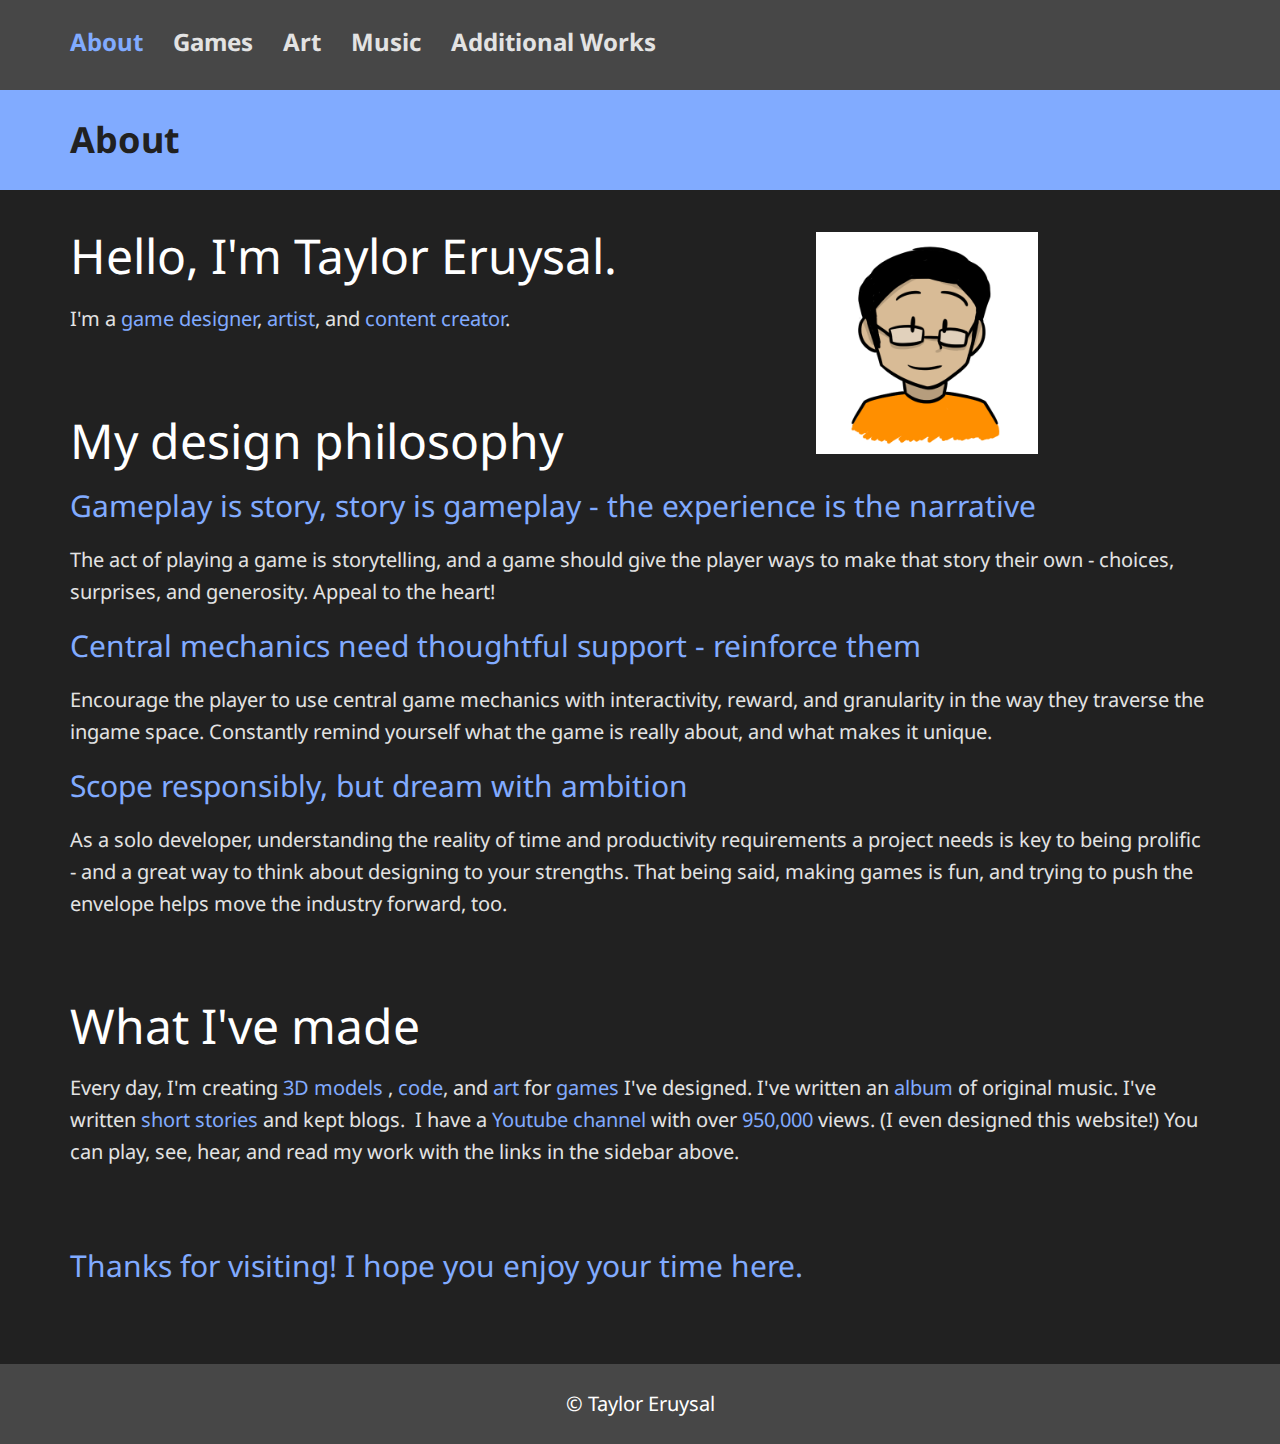
<file: index.html>
<!DOCTYPE html>
<html style="font-size: 16px;" lang="en-US">
  <head>
    <meta name="viewport" content="width=device-width, initial-scale=1.0">
    <meta charset="utf-8">
    <meta name="keywords" content="">
    <meta name="description" content="">
    <meta name="page_type" content="np-template-header-footer-from-plugin">
    <title>About</title>
    <link rel="stylesheet" href="nicepage.css" media="screen">
<link rel="stylesheet" href="about.css" media="screen">
    <script class="u-script" type="text/javascript" src="jquery.js" defer=""></script>
    <script class="u-script" type="text/javascript" src="nicepage.js" defer=""></script>
    <meta name="generator" content="Nicepage 3.21.3, nicepage.com">
    <link rel="icon" href="images/favicon.png">
    <link id="u-theme-google-font" rel="stylesheet" href="https://fonts.googleapis.com/css?family=Noto+Sans:400,400i,700,700i">
    <link id="u-page-google-font" rel="stylesheet" href="https://fonts.googleapis.com/css?family=Noto+Sans:400,400i,700,700i">
    
    
    
    
    <script type="application/ld+json">{
		"@context": "http://schema.org",
		"@type": "Organization",
		"name": "Taylor Eruysal"
}</script>
    <meta name="theme-color" content="#478ac9">
    <meta property="og:title" content="About">
    <meta property="og:description" content="">
    <meta property="og:type" content="website">
  </head>
  <body data-home-page="about.html" data-home-page-title="about" class="u-body u-stick-footer"><header class="u-clearfix u-custom-color-5 u-header u-sticky u-sticky-45bd u-header" id="sec-a02e"><div class="u-clearfix u-sheet u-sheet-1">
        <nav class="u-align-center u-menu u-menu-dropdown u-offcanvas u-menu-1">
          <div class="menu-collapse u-custom-font" style="font-size: 1.5rem; letter-spacing: 0px; font-family: &quot;Noto Sans&quot;; font-weight: 700;">
            <a class="u-button-style u-custom-active-border-color u-custom-active-color u-custom-border u-custom-border-color u-custom-borders u-custom-hover-border-color u-custom-hover-color u-custom-left-right-menu-spacing u-custom-padding-bottom u-custom-text-active-color u-custom-text-color u-custom-text-hover-color u-custom-top-bottom-menu-spacing u-nav-link u-text-active-palette-1-base u-text-hover-palette-2-base" href="#">
              <svg><use xmlns:xlink="http://www.w3.org/1999/xlink" xlink:href="#menu-hamburger"></use></svg>
              <svg version="1.1" xmlns="http://www.w3.org/2000/svg" xmlns:xlink="http://www.w3.org/1999/xlink"><defs><symbol id="menu-hamburger" viewBox="0 0 16 16" style="width: 16px; height: 16px;"><rect y="1" width="16" height="2"></rect><rect y="7" width="16" height="2"></rect><rect y="13" width="16" height="2"></rect>
</symbol>
</defs></svg>
            </a>
          </div>
          <div class="u-custom-menu u-nav-container">
            <ul class="u-custom-font u-nav u-spacing-30 u-unstyled u-nav-1"><li class="u-nav-item"><a class="u-border-active-palette-1-base u-border-hover-palette-1-base u-button-style u-nav-link u-text-active-custom-color-6 u-text-custom-color-2 u-text-hover-custom-color-2" href="about.html" style="padding: 10px 0px;">About</a>
</li><li class="u-nav-item"><a class="u-border-active-palette-1-base u-border-hover-palette-1-base u-button-style u-nav-link u-text-active-custom-color-6 u-text-custom-color-2 u-text-hover-custom-color-2" href="games.html" style="padding: 10px 0px;">Games</a>
</li><li class="u-nav-item"><a class="u-border-active-palette-1-base u-border-hover-palette-1-base u-button-style u-nav-link u-text-active-custom-color-6 u-text-custom-color-2 u-text-hover-custom-color-2" href="art.html" style="padding: 10px 0px;">Art</a>
</li><li class="u-nav-item"><a class="u-border-active-palette-1-base u-border-hover-palette-1-base u-button-style u-nav-link u-text-active-custom-color-6 u-text-custom-color-2 u-text-hover-custom-color-2" href="music.html" style="padding: 10px 0px;">Music</a>
</li><li class="u-nav-item"><a class="u-border-active-palette-1-base u-border-hover-palette-1-base u-button-style u-nav-link u-text-active-custom-color-6 u-text-custom-color-2 u-text-hover-custom-color-2" href="additionalworks.html" style="padding: 10px 0px;">Additional Works</a>
</li></ul>
          </div>
          <div class="u-custom-menu u-nav-container-collapse">
            <div class="u-black u-container-style u-inner-container-layout u-opacity u-opacity-95 u-sidenav">
              <div class="u-sidenav-overflow">
                <div class="u-menu-close"></div>
                <ul class="u-align-center u-nav u-popupmenu-items u-unstyled u-nav-2"><li class="u-nav-item"><a class="u-button-style u-nav-link" href="about.html" style="padding: 10px 0px;">About</a>
</li><li class="u-nav-item"><a class="u-button-style u-nav-link" href="games.html" style="padding: 10px 0px;">Games</a>
</li><li class="u-nav-item"><a class="u-button-style u-nav-link" href="art.html" style="padding: 10px 0px;">Art</a>
</li><li class="u-nav-item"><a class="u-button-style u-nav-link" href="music.html" style="padding: 10px 0px;">Music</a>
</li><li class="u-nav-item"><a class="u-button-style u-nav-link" href="additionalworks.html" style="padding: 10px 0px;">Additional Works</a>
</li></ul>
              </div>
            </div>
            <div class="u-black u-menu-overlay u-opacity u-opacity-70"></div>
          </div>
        </nav>
      </div></header>
    <section class="u-clearfix u-custom-color-6 u-section-1" id="sec-575d">
      <div class="u-clearfix u-sheet u-valign-middle u-sheet-1">
        <h2 class="u-custom-font u-subtitle u-text u-text-custom-color-7 u-text-default u-text-1">About </h2>
      </div>
    </section>
    <section class="u-clearfix u-section-2" id="carousel_d3c0">
      <div class="u-clearfix u-sheet u-sheet-1">
        <h1 class="u-custom-font u-text u-text-default u-text-1">Hello, I'm Taylor Eruysal.</h1>
        <p class="u-custom-font u-text u-text-custom-color-2 u-text-2">I'm a <span class="u-text-custom-color-6">game designer</span>, <span class="u-text-custom-color-6">artist</span>, and <span class="u-text-custom-color-6">content creator</span>.
        </p>
        <h1 class="u-custom-font u-text u-text-default u-text-3">My design philosophy</h1>
        <img class="u-image u-image-default u-preserve-proportions u-image-1" src="images/pic_selfportrait.png" alt="A self-portrait of myself." data-image-width="550" data-image-height="550">
        <h3 class="u-custom-font u-text u-text-custom-color-6 u-text-default u-text-4">Gameplay is story, story is gameplay - the experience is the narrative</h3>
        <p class="u-custom-font u-text u-text-custom-color-2 u-text-5">The act of playing a game is storytelling, and a game should give the player ways to make that story their own - choices, surprises, and generosity. Appeal to the heart!<br>
        </p>
        <h3 class="u-custom-font u-text u-text-custom-color-6 u-text-default u-text-6">Central mechanics need thoughtful support - reinforce them</h3>
        <p class="u-custom-font u-text u-text-custom-color-2 u-text-7">Encourage the player to use central game mechanics with interactivity, reward, and granularity in the way they traverse the ingame space. Constantly remind yourself what the game is really about, and what makes it unique.<br>
        </p>
        <h3 class="u-custom-font u-text u-text-custom-color-6 u-text-default u-text-8">Scope responsibly, but dream with ambition</h3>
        <p class="u-custom-font u-text u-text-custom-color-2 u-text-9">As a solo developer, understanding the reality of time and productivity requirements a project needs is key to being prolific - and a great way to think about designing to your strengths. That being said, making games is fun, and trying to push the envelope helps move the industry forward, too.<br>
        </p>
      </div>
    </section>
    <section class="u-clearfix u-section-3" id="sec-7128">
      <div class="u-clearfix u-sheet u-sheet-1">
        <h1 class="u-custom-font u-text u-text-default u-text-1">What I've made</h1>
        <p class="u-custom-font u-text u-text-custom-color-2 u-text-2">Every day, I'm creating <span class="u-text-custom-color-6">3D models</span> , <span class="u-text-custom-color-6">code</span>, and <span class="u-text-custom-color-6">art</span> for <span class="u-text-custom-color-6">games</span> I've designed. I've written an <span class="u-text-custom-color-6">album</span> of original music.&nbsp;I've written <span class="u-text-custom-color-6"> short stories<span class="u-text-custom-color-2"> and kept blogs.&nbsp;</span>
          </span>I have a <span class="u-text-custom-color-6">Youtube channel</span> with over <span class="u-text-custom-color-6">950,000</span> views. (I even designed this website!) You can play, see, hear, and read my work with the links in the sidebar above.
        </p>
        <h3 class="u-custom-font u-text u-text-custom-color-6 u-text-default u-text-3">Thanks for visiting! I hope you enjoy your time here.</h3>
      </div>
    </section>
    
    
    <footer class="u-align-center u-clearfix u-custom-color-5 u-footer u-footer" id="sec-b7d2"><div class="u-clearfix u-sheet u-sheet-1">
        <p class="u-custom-font u-small-text u-text u-text-variant u-text-1">© Taylor Eruysal</p>
      </div></footer>
  </body>
</html>
</file>
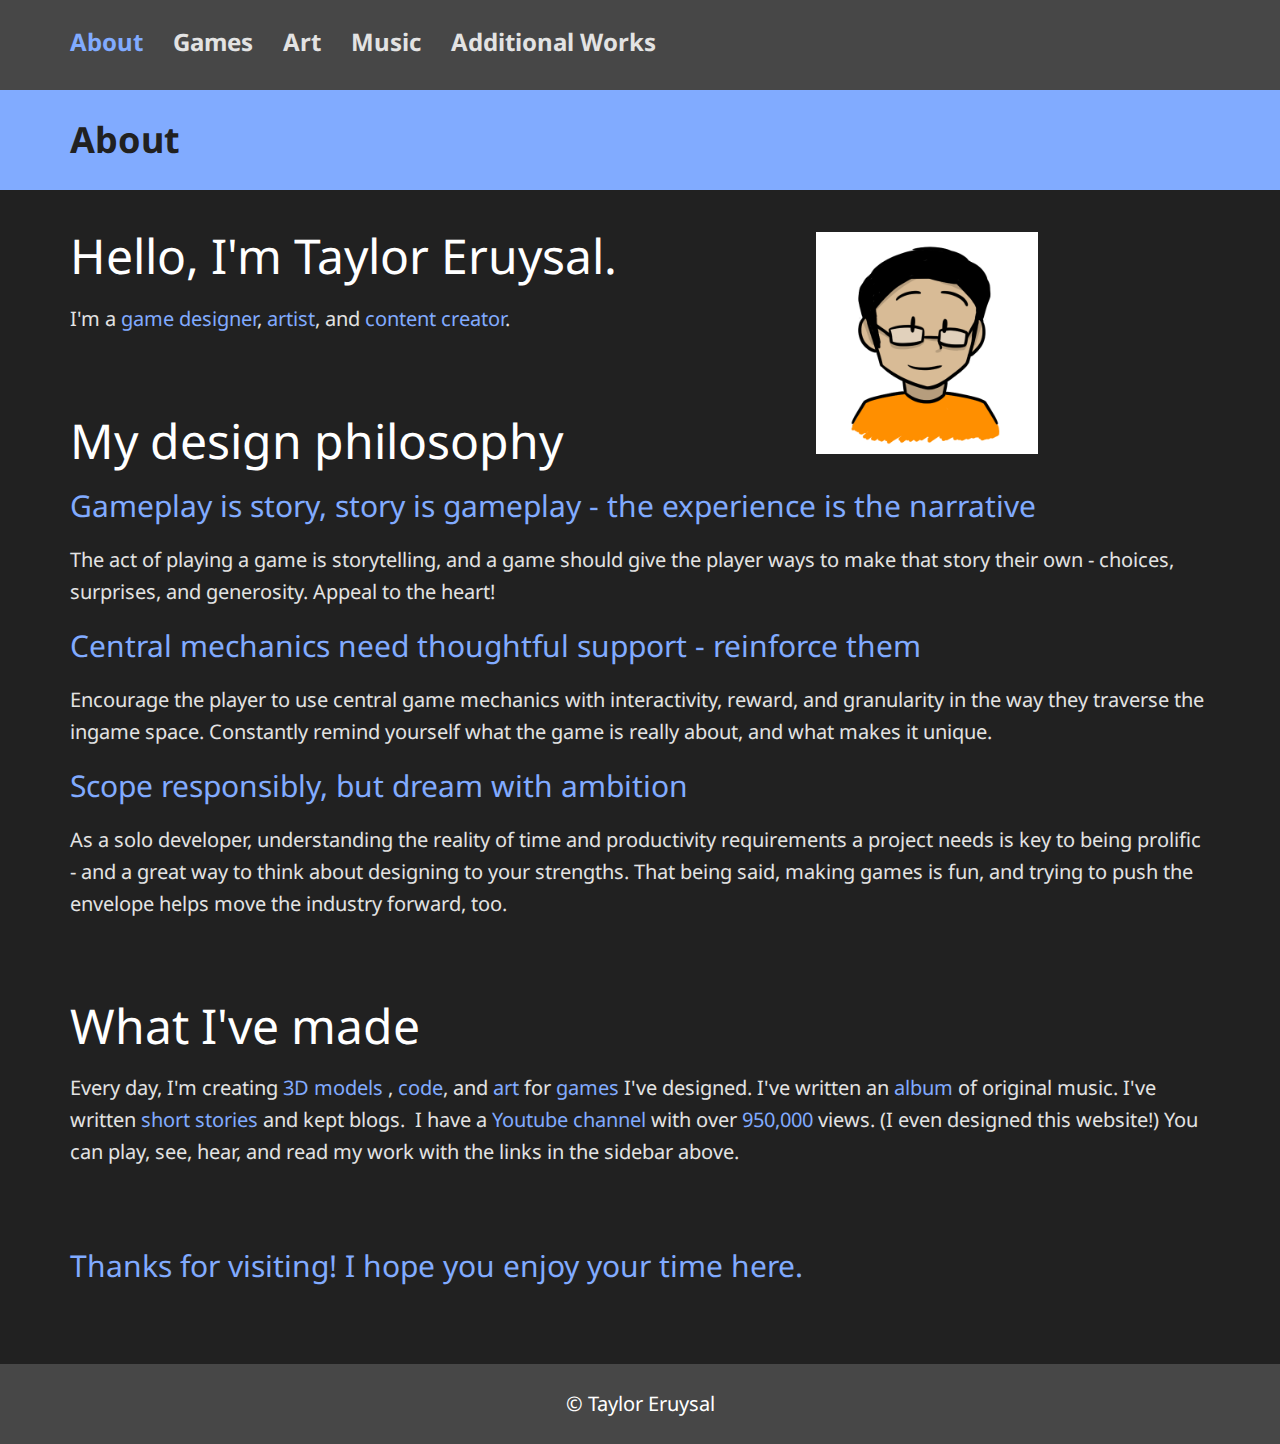
<file: about.html>
<!DOCTYPE html>
<html style="font-size: 16px;" lang="en-US">
  <head>
    <meta name="viewport" content="width=device-width, initial-scale=1.0">
    <meta charset="utf-8">
    <meta name="keywords" content="">
    <meta name="description" content="">
    <meta name="page_type" content="np-template-header-footer-from-plugin">
    <title>About</title>
    <link rel="stylesheet" href="nicepage.css" media="screen">
<link rel="stylesheet" href="about.css" media="screen">
    <script class="u-script" type="text/javascript" src="jquery.js" defer=""></script>
    <script class="u-script" type="text/javascript" src="nicepage.js" defer=""></script>
    <meta name="generator" content="Nicepage 3.21.3, nicepage.com">
    <link rel="icon" href="images/favicon.png">
    <link id="u-theme-google-font" rel="stylesheet" href="https://fonts.googleapis.com/css?family=Noto+Sans:400,400i,700,700i">
    <link id="u-page-google-font" rel="stylesheet" href="https://fonts.googleapis.com/css?family=Noto+Sans:400,400i,700,700i">
    
    
    
    
    <script type="application/ld+json">{
		"@context": "http://schema.org",
		"@type": "Organization",
		"name": "Taylor Eruysal"
}</script>
    <meta name="theme-color" content="#478ac9">
    <meta property="og:title" content="About">
    <meta property="og:description" content="">
    <meta property="og:type" content="website">
  </head>
  <body class="u-body u-stick-footer"><header class="u-clearfix u-custom-color-5 u-header u-sticky u-sticky-45bd u-header" id="sec-a02e"><div class="u-clearfix u-sheet u-sheet-1">
        <nav class="u-align-center u-menu u-menu-dropdown u-offcanvas u-menu-1">
          <div class="menu-collapse u-custom-font" style="font-size: 1.5rem; letter-spacing: 0px; font-family: &quot;Noto Sans&quot;; font-weight: 700;">
            <a class="u-button-style u-custom-active-border-color u-custom-active-color u-custom-border u-custom-border-color u-custom-borders u-custom-hover-border-color u-custom-hover-color u-custom-left-right-menu-spacing u-custom-padding-bottom u-custom-text-active-color u-custom-text-color u-custom-text-hover-color u-custom-top-bottom-menu-spacing u-nav-link u-text-active-palette-1-base u-text-hover-palette-2-base" href="#">
              <svg><use xmlns:xlink="http://www.w3.org/1999/xlink" xlink:href="#menu-hamburger"></use></svg>
              <svg version="1.1" xmlns="http://www.w3.org/2000/svg" xmlns:xlink="http://www.w3.org/1999/xlink"><defs><symbol id="menu-hamburger" viewBox="0 0 16 16" style="width: 16px; height: 16px;"><rect y="1" width="16" height="2"></rect><rect y="7" width="16" height="2"></rect><rect y="13" width="16" height="2"></rect>
</symbol>
</defs></svg>
            </a>
          </div>
          <div class="u-custom-menu u-nav-container">
            <ul class="u-custom-font u-nav u-spacing-30 u-unstyled u-nav-1"><li class="u-nav-item"><a class="u-border-active-palette-1-base u-border-hover-palette-1-base u-button-style u-nav-link u-text-active-custom-color-6 u-text-custom-color-2 u-text-hover-custom-color-2" href="about.html" style="padding: 10px 0px;">About</a>
</li><li class="u-nav-item"><a class="u-border-active-palette-1-base u-border-hover-palette-1-base u-button-style u-nav-link u-text-active-custom-color-6 u-text-custom-color-2 u-text-hover-custom-color-2" href="games.html" style="padding: 10px 0px;">Games</a>
</li><li class="u-nav-item"><a class="u-border-active-palette-1-base u-border-hover-palette-1-base u-button-style u-nav-link u-text-active-custom-color-6 u-text-custom-color-2 u-text-hover-custom-color-2" href="art.html" style="padding: 10px 0px;">Art</a>
</li><li class="u-nav-item"><a class="u-border-active-palette-1-base u-border-hover-palette-1-base u-button-style u-nav-link u-text-active-custom-color-6 u-text-custom-color-2 u-text-hover-custom-color-2" href="music.html" style="padding: 10px 0px;">Music</a>
</li><li class="u-nav-item"><a class="u-border-active-palette-1-base u-border-hover-palette-1-base u-button-style u-nav-link u-text-active-custom-color-6 u-text-custom-color-2 u-text-hover-custom-color-2" href="additionalworks.html" style="padding: 10px 0px;">Additional Works</a>
</li></ul>
          </div>
          <div class="u-custom-menu u-nav-container-collapse">
            <div class="u-black u-container-style u-inner-container-layout u-opacity u-opacity-95 u-sidenav">
              <div class="u-sidenav-overflow">
                <div class="u-menu-close"></div>
                <ul class="u-align-center u-nav u-popupmenu-items u-unstyled u-nav-2"><li class="u-nav-item"><a class="u-button-style u-nav-link" href="about.html" style="padding: 10px 0px;">About</a>
</li><li class="u-nav-item"><a class="u-button-style u-nav-link" href="games.html" style="padding: 10px 0px;">Games</a>
</li><li class="u-nav-item"><a class="u-button-style u-nav-link" href="art.html" style="padding: 10px 0px;">Art</a>
</li><li class="u-nav-item"><a class="u-button-style u-nav-link" href="music.html" style="padding: 10px 0px;">Music</a>
</li><li class="u-nav-item"><a class="u-button-style u-nav-link" href="additionalworks.html" style="padding: 10px 0px;">Additional Works</a>
</li></ul>
              </div>
            </div>
            <div class="u-black u-menu-overlay u-opacity u-opacity-70"></div>
          </div>
        </nav>
      </div></header>
    <section class="u-clearfix u-custom-color-6 u-section-1" id="sec-575d">
      <div class="u-clearfix u-sheet u-valign-middle u-sheet-1">
        <h2 class="u-custom-font u-subtitle u-text u-text-custom-color-7 u-text-default u-text-1">About </h2>
      </div>
    </section>
    <section class="u-clearfix u-section-2" id="carousel_d3c0">
      <div class="u-clearfix u-sheet u-sheet-1">
        <h1 class="u-custom-font u-text u-text-default u-text-1">Hello, I'm Taylor Eruysal.</h1>
        <p class="u-custom-font u-text u-text-custom-color-2 u-text-2">I'm a <span class="u-text-custom-color-6">game designer</span>, <span class="u-text-custom-color-6">artist</span>, and <span class="u-text-custom-color-6">content creator</span>.
        </p>
        <h1 class="u-custom-font u-text u-text-default u-text-3">My design philosophy</h1>
        <img class="u-image u-image-default u-preserve-proportions u-image-1" src="images/pic_selfportrait.png" alt="A self-portrait of myself." data-image-width="550" data-image-height="550">
        <h3 class="u-custom-font u-text u-text-custom-color-6 u-text-default u-text-4">Gameplay is story, story is gameplay - the experience is the narrative</h3>
        <p class="u-custom-font u-text u-text-custom-color-2 u-text-5">The act of playing a game is storytelling, and a game should give the player ways to make that story their own - choices, surprises, and generosity. Appeal to the heart!<br>
        </p>
        <h3 class="u-custom-font u-text u-text-custom-color-6 u-text-default u-text-6">Central mechanics need thoughtful support - reinforce them</h3>
        <p class="u-custom-font u-text u-text-custom-color-2 u-text-7">Encourage the player to use central game mechanics with interactivity, reward, and granularity in the way they traverse the ingame space. Constantly remind yourself what the game is really about, and what makes it unique.<br>
        </p>
        <h3 class="u-custom-font u-text u-text-custom-color-6 u-text-default u-text-8">Scope responsibly, but dream with ambition</h3>
        <p class="u-custom-font u-text u-text-custom-color-2 u-text-9">As a solo developer, understanding the reality of time and productivity requirements a project needs is key to being prolific - and a great way to think about designing to your strengths. That being said, making games is fun, and trying to push the envelope helps move the industry forward, too.<br>
        </p>
      </div>
    </section>
    <section class="u-clearfix u-section-3" id="sec-7128">
      <div class="u-clearfix u-sheet u-sheet-1">
        <h1 class="u-custom-font u-text u-text-default u-text-1">What I've made</h1>
        <p class="u-custom-font u-text u-text-custom-color-2 u-text-2">Every day, I'm creating <span class="u-text-custom-color-6">3D models</span> , <span class="u-text-custom-color-6">code</span>, and <span class="u-text-custom-color-6">art</span> for <span class="u-text-custom-color-6">games</span> I've designed. I've written an <span class="u-text-custom-color-6">album</span> of original music.&nbsp;I've written <span class="u-text-custom-color-6"> short stories<span class="u-text-custom-color-2"> and kept blogs.&nbsp;</span>
          </span>I have a <span class="u-text-custom-color-6">Youtube channel</span> with over <span class="u-text-custom-color-6">950,000</span> views. (I even designed this website!) You can play, see, hear, and read my work with the links in the sidebar above.
        </p>
        <h3 class="u-custom-font u-text u-text-custom-color-6 u-text-default u-text-3">Thanks for visiting! I hope you enjoy your time here.</h3>
      </div>
    </section>
    
    
    <footer class="u-align-center u-clearfix u-custom-color-5 u-footer u-footer" id="sec-b7d2"><div class="u-clearfix u-sheet u-sheet-1">
        <p class="u-custom-font u-small-text u-text u-text-variant u-text-1">© Taylor Eruysal</p>
      </div></footer>
  </body>
</html>
</file>
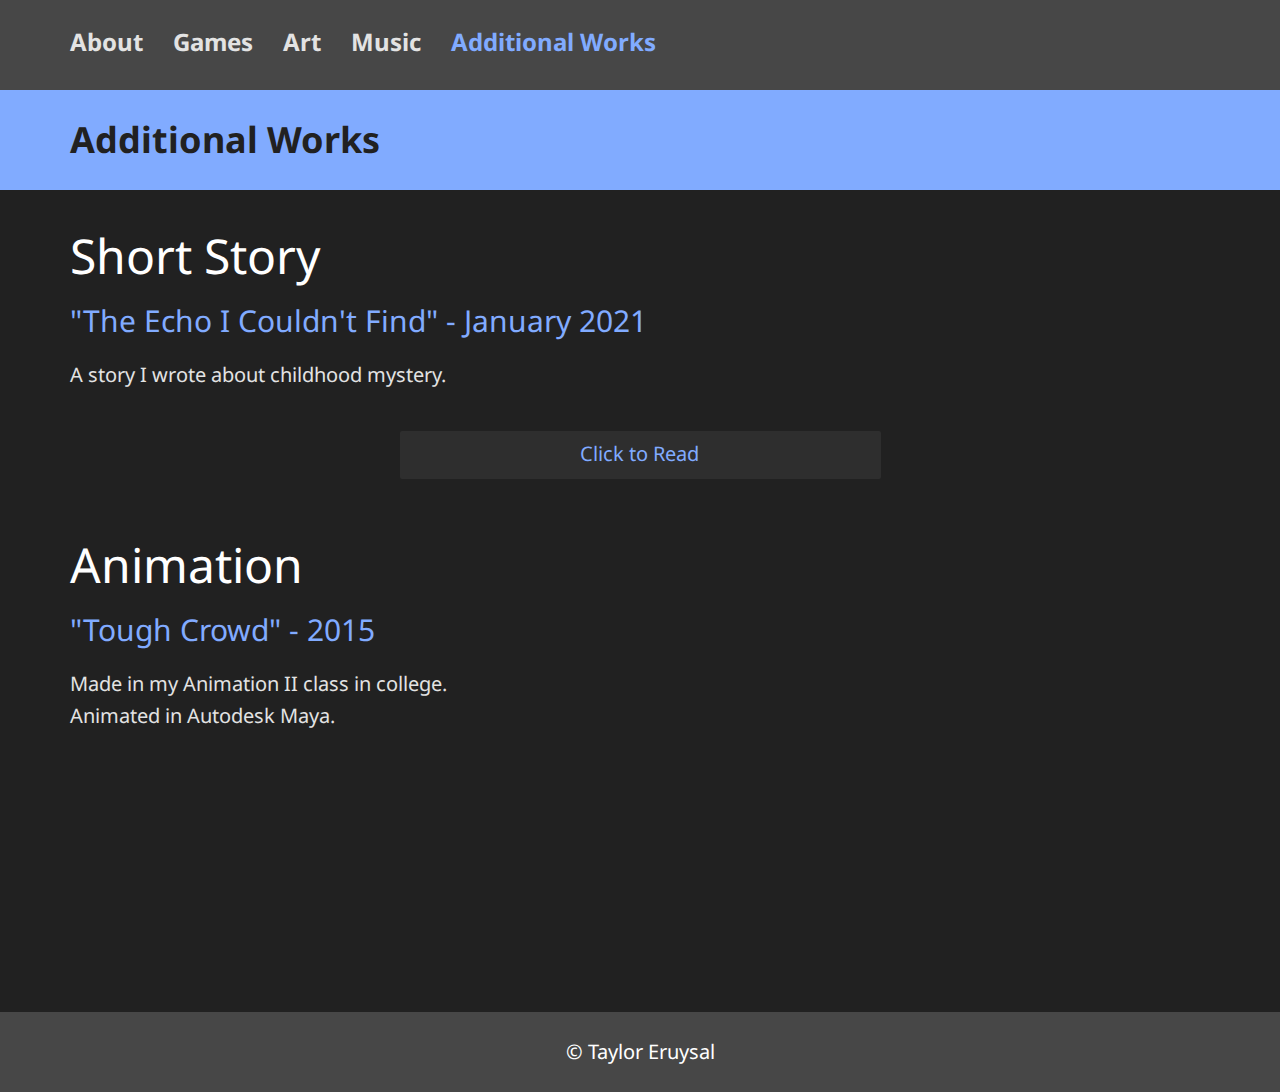
<file: Additional-Works.html>
<!DOCTYPE html>
<html style="font-size: 16px;" lang="en-US">
  <head>
    <meta name="viewport" content="width=device-width, initial-scale=1.0">
    <meta charset="utf-8">
    <meta name="keywords" content="">
    <meta name="description" content="">
    <meta name="page_type" content="np-template-header-footer-from-plugin">
    <title>Additional Works</title>
    <link rel="stylesheet" href="nicepage.css" media="screen">
<link rel="stylesheet" href="Additional-Works.css" media="screen">
    <script class="u-script" type="text/javascript" src="jquery.js" defer=""></script>
    <script class="u-script" type="text/javascript" src="nicepage.js" defer=""></script>
    <meta name="generator" content="Nicepage 3.21.3, nicepage.com">
    <link rel="icon" href="images/favicon.png">
    <link id="u-theme-google-font" rel="stylesheet" href="https://fonts.googleapis.com/css?family=Noto+Sans:400,400i,700,700i">
    <link id="u-page-google-font" rel="stylesheet" href="https://fonts.googleapis.com/css?family=Noto+Sans:400,400i,700,700i">
    
    
    
    
    <script type="application/ld+json">{
		"@context": "http://schema.org",
		"@type": "Organization",
		"name": "Taylor Eruysal"
}</script>
    <meta name="theme-color" content="#478ac9">
    <meta property="og:title" content="Additional Works">
    <meta property="og:description" content="">
    <meta property="og:type" content="website">
  </head>
  <body class="u-body u-stick-footer"><header class="u-clearfix u-custom-color-5 u-header u-sticky u-sticky-45bd u-header" id="sec-a02e"><div class="u-clearfix u-sheet u-sheet-1">
        <nav class="u-align-center u-menu u-menu-dropdown u-offcanvas u-menu-1">
          <div class="menu-collapse u-custom-font" style="font-size: 1.5rem; letter-spacing: 0px; font-family: &quot;Noto Sans&quot;; font-weight: 700;">
            <a class="u-button-style u-custom-active-border-color u-custom-active-color u-custom-border u-custom-border-color u-custom-borders u-custom-hover-border-color u-custom-hover-color u-custom-left-right-menu-spacing u-custom-padding-bottom u-custom-text-active-color u-custom-text-color u-custom-text-hover-color u-custom-top-bottom-menu-spacing u-nav-link u-text-active-palette-1-base u-text-hover-palette-2-base" href="#">
              <svg><use xmlns:xlink="http://www.w3.org/1999/xlink" xlink:href="#menu-hamburger"></use></svg>
              <svg version="1.1" xmlns="http://www.w3.org/2000/svg" xmlns:xlink="http://www.w3.org/1999/xlink"><defs><symbol id="menu-hamburger" viewBox="0 0 16 16" style="width: 16px; height: 16px;"><rect y="1" width="16" height="2"></rect><rect y="7" width="16" height="2"></rect><rect y="13" width="16" height="2"></rect>
</symbol>
</defs></svg>
            </a>
          </div>
          <div class="u-custom-menu u-nav-container">
            <ul class="u-custom-font u-nav u-spacing-30 u-unstyled u-nav-1"><li class="u-nav-item"><a class="u-border-active-palette-1-base u-border-hover-palette-1-base u-button-style u-nav-link u-text-active-custom-color-6 u-text-custom-color-2 u-text-hover-custom-color-2" href="About.html" style="padding: 10px 0px;">About</a>
</li><li class="u-nav-item"><a class="u-border-active-palette-1-base u-border-hover-palette-1-base u-button-style u-nav-link u-text-active-custom-color-6 u-text-custom-color-2 u-text-hover-custom-color-2" href="Games.html" style="padding: 10px 0px;">Games</a>
</li><li class="u-nav-item"><a class="u-border-active-palette-1-base u-border-hover-palette-1-base u-button-style u-nav-link u-text-active-custom-color-6 u-text-custom-color-2 u-text-hover-custom-color-2" href="Art.html" style="padding: 10px 0px;">Art</a>
</li><li class="u-nav-item"><a class="u-border-active-palette-1-base u-border-hover-palette-1-base u-button-style u-nav-link u-text-active-custom-color-6 u-text-custom-color-2 u-text-hover-custom-color-2" href="Music.html" style="padding: 10px 0px;">Music</a>
</li><li class="u-nav-item"><a class="u-border-active-palette-1-base u-border-hover-palette-1-base u-button-style u-nav-link u-text-active-custom-color-6 u-text-custom-color-2 u-text-hover-custom-color-2" href="Additional-Works.html" style="padding: 10px 0px;">Additional Works</a>
</li></ul>
          </div>
          <div class="u-custom-menu u-nav-container-collapse">
            <div class="u-black u-container-style u-inner-container-layout u-opacity u-opacity-95 u-sidenav">
              <div class="u-sidenav-overflow">
                <div class="u-menu-close"></div>
                <ul class="u-align-center u-nav u-popupmenu-items u-unstyled u-nav-2"><li class="u-nav-item"><a class="u-button-style u-nav-link" href="About.html" style="padding: 10px 0px;">About</a>
</li><li class="u-nav-item"><a class="u-button-style u-nav-link" href="Games.html" style="padding: 10px 0px;">Games</a>
</li><li class="u-nav-item"><a class="u-button-style u-nav-link" href="Art.html" style="padding: 10px 0px;">Art</a>
</li><li class="u-nav-item"><a class="u-button-style u-nav-link" href="Music.html" style="padding: 10px 0px;">Music</a>
</li><li class="u-nav-item"><a class="u-button-style u-nav-link" href="Additional-Works.html" style="padding: 10px 0px;">Additional Works</a>
</li></ul>
              </div>
            </div>
            <div class="u-black u-menu-overlay u-opacity u-opacity-70"></div>
          </div>
        </nav>
      </div></header>
    <section class="u-clearfix u-custom-color-6 u-section-1" id="sec-575d">
      <div class="u-clearfix u-sheet u-valign-middle u-sheet-1">
        <h2 class="u-custom-font u-subtitle u-text u-text-custom-color-7 u-text-default u-text-1">Additional Works</h2>
      </div>
    </section>
    <section class="u-clearfix u-section-2" id="carousel_ae57">
      <div class="u-clearfix u-sheet u-sheet-1">
        <h1 class="u-custom-font u-text u-text-default u-text-1">Short Story</h1>
        <h3 class="u-custom-font u-text u-text-custom-color-6 u-text-default u-text-2">"The Echo I Couldn't Find" - January 2021</h3>
        <p class="u-custom-font u-text u-text-custom-color-2 u-text-3">A story I wrote about childhood mystery.</p>
        <a href="The-Echo-I-Couldnt-Find.html" data-page-id="781008919" class="u-active-custom-color-1 u-border-none u-btn u-btn-round u-button-style u-custom-color-1 u-custom-font u-hover-custom-color-1 u-radius-2 u-text-active-custom-color-6 u-text-custom-color-6 u-text-hover-custom-color-6 u-btn-1">Click to Read</a>
      </div>
    </section>
    <section class="u-clearfix u-section-3" id="sec-7128">
      <div class="u-clearfix u-sheet u-sheet-1">
        <h1 class="u-custom-font u-text u-text-default u-text-1">Animation</h1>
        <h3 class="u-custom-font u-text u-text-custom-color-6 u-text-default u-text-2">"Tough Crowd" - 2015</h3>
        <p class="u-custom-font u-text u-text-custom-color-2 u-text-3">Made in my Animation II class in college.<br>Animated in Autodesk Maya.
        </p>
        <div class="u-video u-video-contain u-video-1">
          <div class="embed-responsive embed-responsive-1">
            <iframe style="position: absolute;top: 0;left: 0;width: 100%;height: 100%;" class="embed-responsive-item" src="https://www.youtube.com/embed/fYfWsl2qgtY?mute=0&amp;showinfo=0&amp;controls=0&amp;start=0" frameborder="0" allowfullscreen=""></iframe>
          </div>
        </div>
      </div>
    </section>
    
    
    <footer class="u-align-center u-clearfix u-custom-color-5 u-footer u-footer" id="sec-b7d2"><div class="u-clearfix u-sheet u-sheet-1">
        <p class="u-custom-font u-small-text u-text u-text-variant u-text-1">© Taylor Eruysal</p>
      </div></footer>
  </body>
</html>
</file>
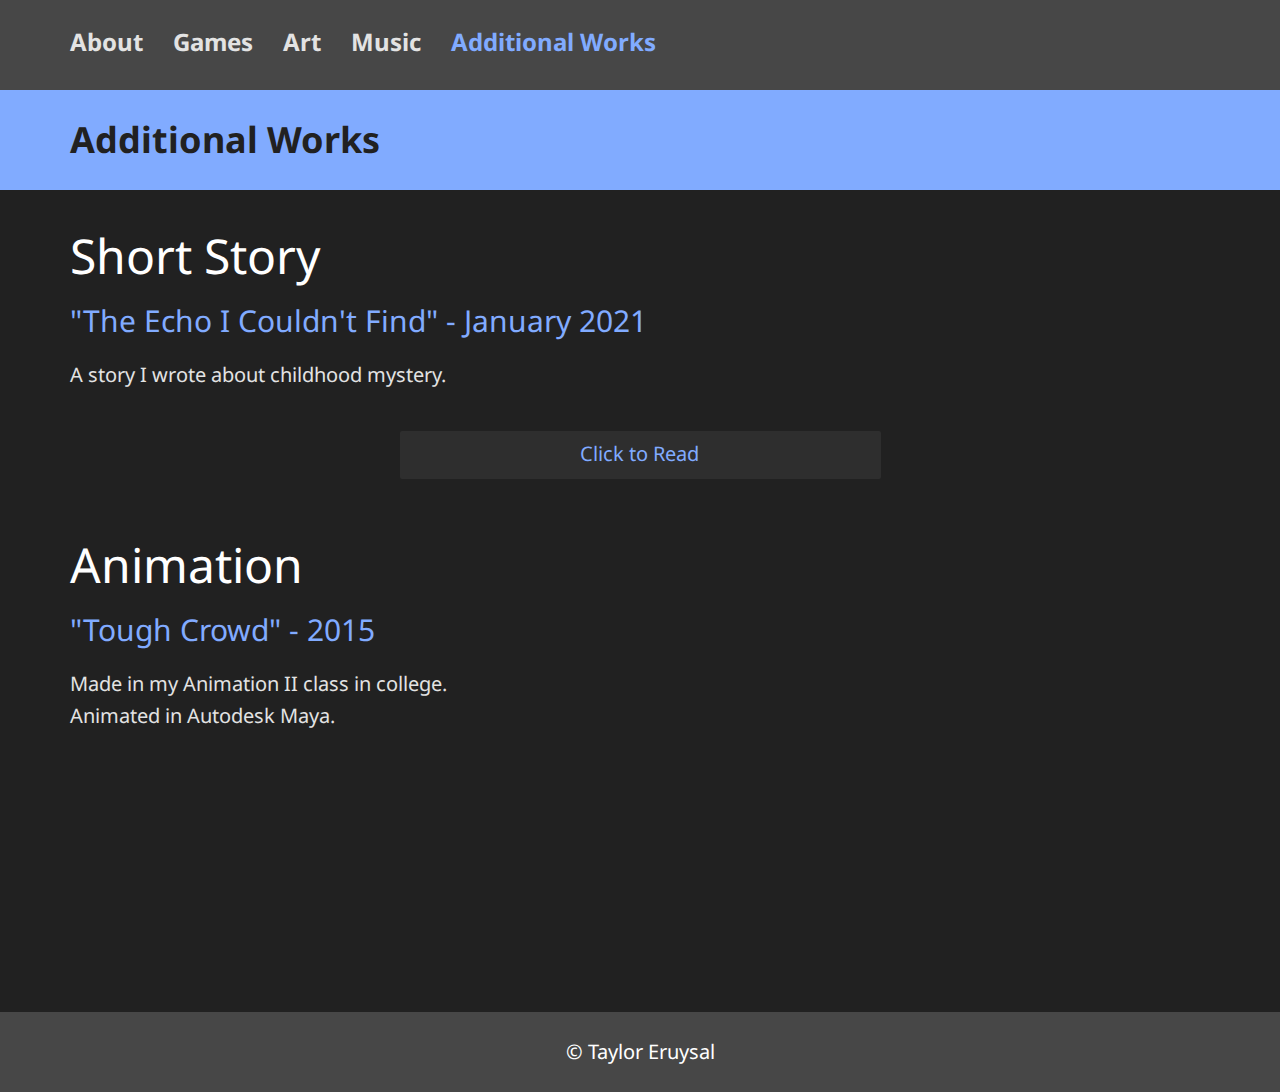
<file: additionalworks.html>
<!DOCTYPE html>
<html style="font-size: 16px;" lang="en-US">
  <head>
    <meta name="viewport" content="width=device-width, initial-scale=1.0">
    <meta charset="utf-8">
    <meta name="keywords" content="">
    <meta name="description" content="">
    <meta name="page_type" content="np-template-header-footer-from-plugin">
    <title>additionalworks</title>
    <link rel="stylesheet" href="nicepage.css" media="screen">
<link rel="stylesheet" href="additionalworks.css" media="screen">
    <script class="u-script" type="text/javascript" src="jquery.js" defer=""></script>
    <script class="u-script" type="text/javascript" src="nicepage.js" defer=""></script>
    <meta name="generator" content="Nicepage 3.21.3, nicepage.com">
    <link rel="icon" href="images/favicon.png">
    <link id="u-theme-google-font" rel="stylesheet" href="https://fonts.googleapis.com/css?family=Noto+Sans:400,400i,700,700i">
    <link id="u-page-google-font" rel="stylesheet" href="https://fonts.googleapis.com/css?family=Noto+Sans:400,400i,700,700i">
    
    
    
    
    <script type="application/ld+json">{
		"@context": "http://schema.org",
		"@type": "Organization",
		"name": "Taylor Eruysal"
}</script>
    <meta name="theme-color" content="#478ac9">
    <meta property="og:title" content="additionalworks">
    <meta property="og:description" content="">
    <meta property="og:type" content="website">
  </head>
  <body class="u-body u-stick-footer"><header class="u-clearfix u-custom-color-5 u-header u-sticky u-sticky-45bd u-header" id="sec-a02e"><div class="u-clearfix u-sheet u-sheet-1">
        <nav class="u-align-center u-menu u-menu-dropdown u-offcanvas u-menu-1">
          <div class="menu-collapse u-custom-font" style="font-size: 1.5rem; letter-spacing: 0px; font-family: &quot;Noto Sans&quot;; font-weight: 700;">
            <a class="u-button-style u-custom-active-border-color u-custom-active-color u-custom-border u-custom-border-color u-custom-borders u-custom-hover-border-color u-custom-hover-color u-custom-left-right-menu-spacing u-custom-padding-bottom u-custom-text-active-color u-custom-text-color u-custom-text-hover-color u-custom-top-bottom-menu-spacing u-nav-link u-text-active-palette-1-base u-text-hover-palette-2-base" href="#">
              <svg><use xmlns:xlink="http://www.w3.org/1999/xlink" xlink:href="#menu-hamburger"></use></svg>
              <svg version="1.1" xmlns="http://www.w3.org/2000/svg" xmlns:xlink="http://www.w3.org/1999/xlink"><defs><symbol id="menu-hamburger" viewBox="0 0 16 16" style="width: 16px; height: 16px;"><rect y="1" width="16" height="2"></rect><rect y="7" width="16" height="2"></rect><rect y="13" width="16" height="2"></rect>
</symbol>
</defs></svg>
            </a>
          </div>
          <div class="u-custom-menu u-nav-container">
            <ul class="u-custom-font u-nav u-spacing-30 u-unstyled u-nav-1"><li class="u-nav-item"><a class="u-border-active-palette-1-base u-border-hover-palette-1-base u-button-style u-nav-link u-text-active-custom-color-6 u-text-custom-color-2 u-text-hover-custom-color-2" href="about.html" style="padding: 10px 0px;">About</a>
</li><li class="u-nav-item"><a class="u-border-active-palette-1-base u-border-hover-palette-1-base u-button-style u-nav-link u-text-active-custom-color-6 u-text-custom-color-2 u-text-hover-custom-color-2" href="games.html" style="padding: 10px 0px;">Games</a>
</li><li class="u-nav-item"><a class="u-border-active-palette-1-base u-border-hover-palette-1-base u-button-style u-nav-link u-text-active-custom-color-6 u-text-custom-color-2 u-text-hover-custom-color-2" href="art.html" style="padding: 10px 0px;">Art</a>
</li><li class="u-nav-item"><a class="u-border-active-palette-1-base u-border-hover-palette-1-base u-button-style u-nav-link u-text-active-custom-color-6 u-text-custom-color-2 u-text-hover-custom-color-2" href="music.html" style="padding: 10px 0px;">Music</a>
</li><li class="u-nav-item"><a class="u-border-active-palette-1-base u-border-hover-palette-1-base u-button-style u-nav-link u-text-active-custom-color-6 u-text-custom-color-2 u-text-hover-custom-color-2" href="additionalworks.html" style="padding: 10px 0px;">Additional Works</a>
</li></ul>
          </div>
          <div class="u-custom-menu u-nav-container-collapse">
            <div class="u-black u-container-style u-inner-container-layout u-opacity u-opacity-95 u-sidenav">
              <div class="u-sidenav-overflow">
                <div class="u-menu-close"></div>
                <ul class="u-align-center u-nav u-popupmenu-items u-unstyled u-nav-2"><li class="u-nav-item"><a class="u-button-style u-nav-link" href="about.html" style="padding: 10px 0px;">About</a>
</li><li class="u-nav-item"><a class="u-button-style u-nav-link" href="games.html" style="padding: 10px 0px;">Games</a>
</li><li class="u-nav-item"><a class="u-button-style u-nav-link" href="art.html" style="padding: 10px 0px;">Art</a>
</li><li class="u-nav-item"><a class="u-button-style u-nav-link" href="music.html" style="padding: 10px 0px;">Music</a>
</li><li class="u-nav-item"><a class="u-button-style u-nav-link" href="additionalworks.html" style="padding: 10px 0px;">Additional Works</a>
</li></ul>
              </div>
            </div>
            <div class="u-black u-menu-overlay u-opacity u-opacity-70"></div>
          </div>
        </nav>
      </div></header>
    <section class="u-clearfix u-custom-color-6 u-section-1" id="sec-575d">
      <div class="u-clearfix u-sheet u-valign-middle u-sheet-1">
        <h2 class="u-custom-font u-subtitle u-text u-text-custom-color-7 u-text-default u-text-1">Additional Works</h2>
      </div>
    </section>
    <section class="u-clearfix u-section-2" id="carousel_ae57">
      <div class="u-clearfix u-sheet u-sheet-1">
        <h1 class="u-custom-font u-text u-text-default u-text-1">Short Story</h1>
        <h3 class="u-custom-font u-text u-text-custom-color-6 u-text-default u-text-2">"The Echo I Couldn't Find" - January 2021</h3>
        <p class="u-custom-font u-text u-text-custom-color-2 u-text-3">A story I wrote about childhood mystery.</p>
        <a href="shortstory_echo.html" data-page-id="781008919" class="u-active-custom-color-1 u-border-none u-btn u-btn-round u-button-style u-custom-color-1 u-custom-font u-hover-custom-color-1 u-radius-2 u-text-active-custom-color-6 u-text-custom-color-6 u-text-hover-custom-color-6 u-btn-1">Click to Read</a>
      </div>
    </section>
    <section class="u-clearfix u-section-3" id="sec-7128">
      <div class="u-clearfix u-sheet u-sheet-1">
        <h1 class="u-custom-font u-text u-text-default u-text-1">Animation</h1>
        <h3 class="u-custom-font u-text u-text-custom-color-6 u-text-default u-text-2">"Tough Crowd" - 2015</h3>
        <p class="u-custom-font u-text u-text-custom-color-2 u-text-3">Made in my Animation II class in college.<br>Animated in Autodesk Maya.
        </p>
        <div class="u-video u-video-contain u-video-1">
          <div class="embed-responsive embed-responsive-1">
            <iframe style="position: absolute;top: 0;left: 0;width: 100%;height: 100%;" class="embed-responsive-item" src="https://www.youtube.com/embed/fYfWsl2qgtY?mute=0&amp;showinfo=0&amp;controls=0&amp;start=0" frameborder="0" allowfullscreen=""></iframe>
          </div>
        </div>
      </div>
    </section>
    
    
    <footer class="u-align-center u-clearfix u-custom-color-5 u-footer u-footer" id="sec-b7d2"><div class="u-clearfix u-sheet u-sheet-1">
        <p class="u-custom-font u-small-text u-text u-text-variant u-text-1">© Taylor Eruysal</p>
      </div></footer>
  </body>
</html>
</file>
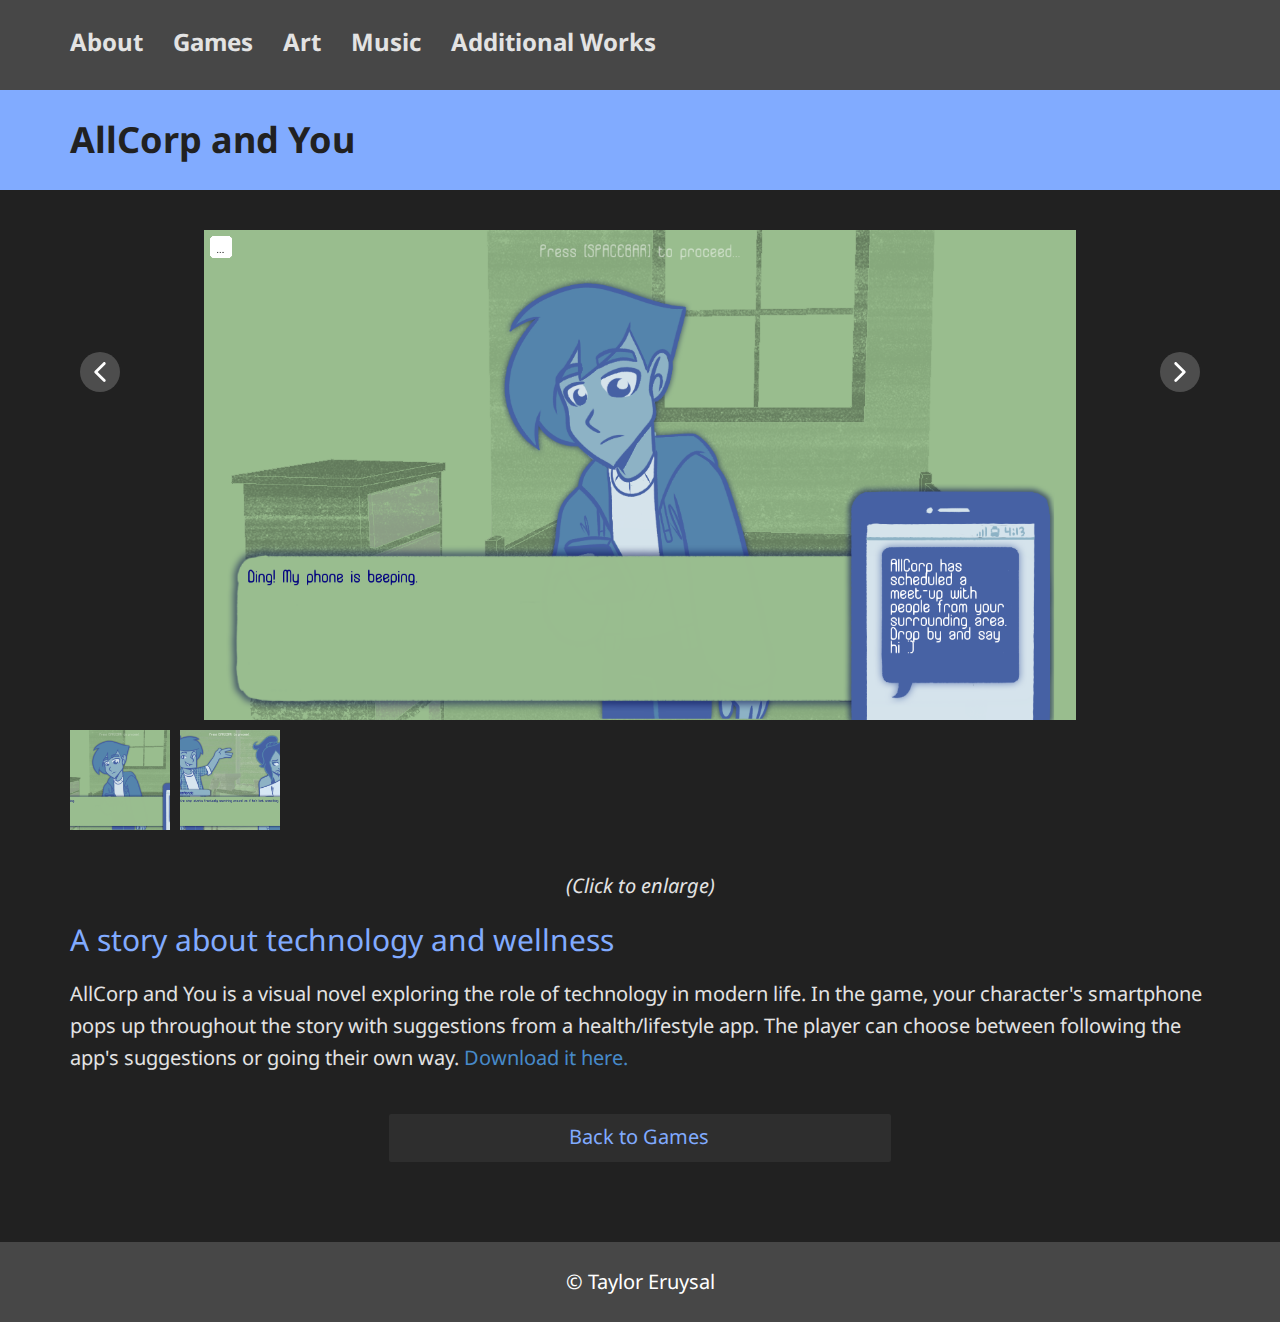
<file: AllCorp-and-You.html>
<!DOCTYPE html>
<html style="font-size: 16px;" lang="en-US">
  <head>
    <meta name="viewport" content="width=device-width, initial-scale=1.0">
    <meta charset="utf-8">
    <meta name="keywords" content="">
    <meta name="description" content="">
    <meta name="page_type" content="np-template-header-footer-from-plugin">
    <title>AllCorp and You</title>
    <link rel="stylesheet" href="nicepage.css" media="screen">
<link rel="stylesheet" href="AllCorp-and-You.css" media="screen">
    <script class="u-script" type="text/javascript" src="jquery.js" defer=""></script>
    <script class="u-script" type="text/javascript" src="nicepage.js" defer=""></script>
    <meta name="generator" content="Nicepage 3.21.3, nicepage.com">
    <link rel="icon" href="images/favicon.png">
    <link id="u-theme-google-font" rel="stylesheet" href="https://fonts.googleapis.com/css?family=Noto+Sans:400,400i,700,700i">
    <link id="u-page-google-font" rel="stylesheet" href="https://fonts.googleapis.com/css?family=Noto+Sans:400,400i,700,700i">
    
    
    
    <script type="application/ld+json">{
		"@context": "http://schema.org",
		"@type": "Organization",
		"name": "Taylor Eruysal"
}</script>
    <meta name="theme-color" content="#478ac9">
    <meta property="og:title" content="AllCorp and You">
    <meta property="og:description" content="">
    <meta property="og:type" content="website">
  </head>
  <body class="u-body u-stick-footer"><header class="u-clearfix u-custom-color-5 u-header u-sticky u-sticky-45bd u-header" id="sec-a02e"><div class="u-clearfix u-sheet u-sheet-1">
        <nav class="u-align-center u-menu u-menu-dropdown u-offcanvas u-menu-1">
          <div class="menu-collapse u-custom-font" style="font-size: 1.5rem; letter-spacing: 0px; font-family: &quot;Noto Sans&quot;; font-weight: 700;">
            <a class="u-button-style u-custom-active-border-color u-custom-active-color u-custom-border u-custom-border-color u-custom-borders u-custom-hover-border-color u-custom-hover-color u-custom-left-right-menu-spacing u-custom-padding-bottom u-custom-text-active-color u-custom-text-color u-custom-text-hover-color u-custom-top-bottom-menu-spacing u-nav-link u-text-active-palette-1-base u-text-hover-palette-2-base" href="#">
              <svg><use xmlns:xlink="http://www.w3.org/1999/xlink" xlink:href="#menu-hamburger"></use></svg>
              <svg version="1.1" xmlns="http://www.w3.org/2000/svg" xmlns:xlink="http://www.w3.org/1999/xlink"><defs><symbol id="menu-hamburger" viewBox="0 0 16 16" style="width: 16px; height: 16px;"><rect y="1" width="16" height="2"></rect><rect y="7" width="16" height="2"></rect><rect y="13" width="16" height="2"></rect>
</symbol>
</defs></svg>
            </a>
          </div>
          <div class="u-custom-menu u-nav-container">
            <ul class="u-custom-font u-nav u-spacing-30 u-unstyled u-nav-1"><li class="u-nav-item"><a class="u-border-active-palette-1-base u-border-hover-palette-1-base u-button-style u-nav-link u-text-active-custom-color-6 u-text-custom-color-2 u-text-hover-custom-color-2" href="About.html" style="padding: 10px 0px;">About</a>
</li><li class="u-nav-item"><a class="u-border-active-palette-1-base u-border-hover-palette-1-base u-button-style u-nav-link u-text-active-custom-color-6 u-text-custom-color-2 u-text-hover-custom-color-2" href="Games.html" style="padding: 10px 0px;">Games</a>
</li><li class="u-nav-item"><a class="u-border-active-palette-1-base u-border-hover-palette-1-base u-button-style u-nav-link u-text-active-custom-color-6 u-text-custom-color-2 u-text-hover-custom-color-2" href="Art.html" style="padding: 10px 0px;">Art</a>
</li><li class="u-nav-item"><a class="u-border-active-palette-1-base u-border-hover-palette-1-base u-button-style u-nav-link u-text-active-custom-color-6 u-text-custom-color-2 u-text-hover-custom-color-2" href="Music.html" style="padding: 10px 0px;">Music</a>
</li><li class="u-nav-item"><a class="u-border-active-palette-1-base u-border-hover-palette-1-base u-button-style u-nav-link u-text-active-custom-color-6 u-text-custom-color-2 u-text-hover-custom-color-2" href="Additional-Works.html" style="padding: 10px 0px;">Additional Works</a>
</li></ul>
          </div>
          <div class="u-custom-menu u-nav-container-collapse">
            <div class="u-black u-container-style u-inner-container-layout u-opacity u-opacity-95 u-sidenav">
              <div class="u-sidenav-overflow">
                <div class="u-menu-close"></div>
                <ul class="u-align-center u-nav u-popupmenu-items u-unstyled u-nav-2"><li class="u-nav-item"><a class="u-button-style u-nav-link" href="About.html" style="padding: 10px 0px;">About</a>
</li><li class="u-nav-item"><a class="u-button-style u-nav-link" href="Games.html" style="padding: 10px 0px;">Games</a>
</li><li class="u-nav-item"><a class="u-button-style u-nav-link" href="Art.html" style="padding: 10px 0px;">Art</a>
</li><li class="u-nav-item"><a class="u-button-style u-nav-link" href="Music.html" style="padding: 10px 0px;">Music</a>
</li><li class="u-nav-item"><a class="u-button-style u-nav-link" href="Additional-Works.html" style="padding: 10px 0px;">Additional Works</a>
</li></ul>
              </div>
            </div>
            <div class="u-black u-menu-overlay u-opacity u-opacity-70"></div>
          </div>
        </nav>
      </div></header>
    <section class="u-clearfix u-custom-color-6 u-section-1" id="sec-575d">
      <div class="u-clearfix u-sheet u-valign-middle u-sheet-1">
        <h2 class="u-custom-font u-subtitle u-text u-text-custom-color-7 u-text-default u-text-1">AllCorp and You</h2>
      </div>
    </section>
    <section class="u-clearfix u-section-2" id="carousel_ae57">
      <div class="u-clearfix u-sheet u-sheet-1">
        <div class="u-carousel u-expanded-width u-gallery u-layout-thumbnails u-lightbox u-no-transition u-show-text-always u-gallery-1" data-interval="5000" data-u-ride="carousel" id="carousel-96a3">
          <div class="u-carousel-inner u-gallery-inner" role="listbox">
            <div class="u-active u-carousel-item u-gallery-item u-carousel-item-1">
              <div class="u-back-slide" data-image-width="1280" data-image-height="720">
                <img class="u-back-image u-expanded u-image-contain" src="images/game_allcorp11.png">
              </div>
              <div class="u-over-slide u-over-slide-1">
                <h3 class="u-gallery-heading">Sample Title</h3>
                <p class="u-gallery-text">Sample Text</p>
              </div>
            </div>
            <div class="u-carousel-item u-gallery-item u-carousel-item-2">
              <div class="u-back-slide" data-image-width="1280" data-image-height="720">
                <img class="u-back-image u-expanded u-image-contain" src="images/game_allcorp21.png">
              </div>
              <div class="u-over-slide u-over-slide-2">
                <h3 class="u-gallery-heading">Sample Title</h3>
                <p class="u-gallery-text">Sample Text</p>
              </div>
            </div>
          </div>
          <a class="u-carousel-control u-carousel-control-prev u-grey-70 u-icon-circle u-opacity u-opacity-70 u-spacing-10 u-text-white u-carousel-control-1" href="#carousel-96a3" role="button" data-u-slide="prev">
            <span aria-hidden="true">
              <svg viewBox="0 0 451.847 451.847"><path d="M97.141,225.92c0-8.095,3.091-16.192,9.259-22.366L300.689,9.27c12.359-12.359,32.397-12.359,44.751,0
c12.354,12.354,12.354,32.388,0,44.748L173.525,225.92l171.903,171.909c12.354,12.354,12.354,32.391,0,44.744
c-12.354,12.365-32.386,12.365-44.745,0l-194.29-194.281C100.226,242.115,97.141,234.018,97.141,225.92z"></path></svg>
            </span>
            <span class="sr-only">
              <svg viewBox="0 0 451.847 451.847"><path d="M97.141,225.92c0-8.095,3.091-16.192,9.259-22.366L300.689,9.27c12.359-12.359,32.397-12.359,44.751,0
c12.354,12.354,12.354,32.388,0,44.748L173.525,225.92l171.903,171.909c12.354,12.354,12.354,32.391,0,44.744
c-12.354,12.365-32.386,12.365-44.745,0l-194.29-194.281C100.226,242.115,97.141,234.018,97.141,225.92z"></path></svg>
            </span>
          </a>
          <a class="u-carousel-control u-carousel-control-next u-grey-70 u-icon-circle u-opacity u-opacity-70 u-spacing-10 u-text-white u-carousel-control-2" href="#carousel-96a3" role="button" data-u-slide="next">
            <span aria-hidden="true">
              <svg viewBox="0 0 451.846 451.847"><path d="M345.441,248.292L151.154,442.573c-12.359,12.365-32.397,12.365-44.75,0c-12.354-12.354-12.354-32.391,0-44.744
L278.318,225.92L106.409,54.017c-12.354-12.359-12.354-32.394,0-44.748c12.354-12.359,32.391-12.359,44.75,0l194.287,194.284
c6.177,6.18,9.262,14.271,9.262,22.366C354.708,234.018,351.617,242.115,345.441,248.292z"></path></svg>
            </span>
            <span class="sr-only">
              <svg viewBox="0 0 451.846 451.847"><path d="M345.441,248.292L151.154,442.573c-12.359,12.365-32.397,12.365-44.75,0c-12.354-12.354-12.354-32.391,0-44.744
L278.318,225.92L106.409,54.017c-12.354-12.359-12.354-32.394,0-44.748c12.354-12.359,32.391-12.359,44.75,0l194.287,194.284
c6.177,6.18,9.262,14.271,9.262,22.366C354.708,234.018,351.617,242.115,345.441,248.292z"></path></svg>
            </span>
          </a>
          <ol class="u-carousel-thumbnails u-spacing-10 u-carousel-thumbnails-1">
            <li class="u-active u-carousel-thumbnail u-carousel-thumbnail-1" data-u-target="#carousel-96a3" data-u-slide-to="0">
              <img class="u-carousel-thumbnail-image u-image" src="images/game_allcorp11.png">
            </li>
            <li class="u-carousel-thumbnail u-carousel-thumbnail-2" data-u-target="#carousel-96a3" data-u-slide-to="1">
              <img class="u-carousel-thumbnail-image u-image" src="images/game_allcorp21.png">
            </li>
          </ol>
        </div>
        <p class="u-align-center u-custom-font u-text u-text-custom-color-2 u-text-1"><i>(Click to enlarge)</i>
        </p>
        <h3 class="u-custom-font u-text u-text-custom-color-6 u-text-default u-text-2">A story about technology and wellness</h3>
        <p class="u-custom-font u-text u-text-custom-color-2 u-text-3">AllCorp and You is a visual novel exploring the role of technology in modern life. In the game, your character's smartphone pops up throughout the story with suggestions from a health/lifestyle app. The player can choose between following the app's suggestions or going their own way. <a href="https://drive.google.com/file/d/0B6rG0jm1suroWFliWDR2dzN5SDg/view?resourcekey=0-3PrrrIVPHzDuYy8ipUKpNQ" class="u-active-none u-border-none u-btn u-button-link u-button-style u-hover-none u-none u-text-palette-1-base u-btn-1">Download it here.</a>
        </p>
        <a href="Games.html" data-page-id="244409878" class="u-active-custom-color-1 u-border-none u-btn u-btn-round u-button-style u-custom-color-1 u-custom-font u-hover-custom-color-1 u-radius-2 u-text-active-custom-color-6 u-text-custom-color-6 u-text-hover-custom-color-6 u-btn-2">Back to Games</a>
      </div>
    </section>
    
    
    <footer class="u-align-center u-clearfix u-custom-color-5 u-footer u-footer" id="sec-b7d2"><div class="u-clearfix u-sheet u-sheet-1">
        <p class="u-custom-font u-small-text u-text u-text-variant u-text-1">© Taylor Eruysal</p>
      </div></footer>
  </body>
</html>
</file>
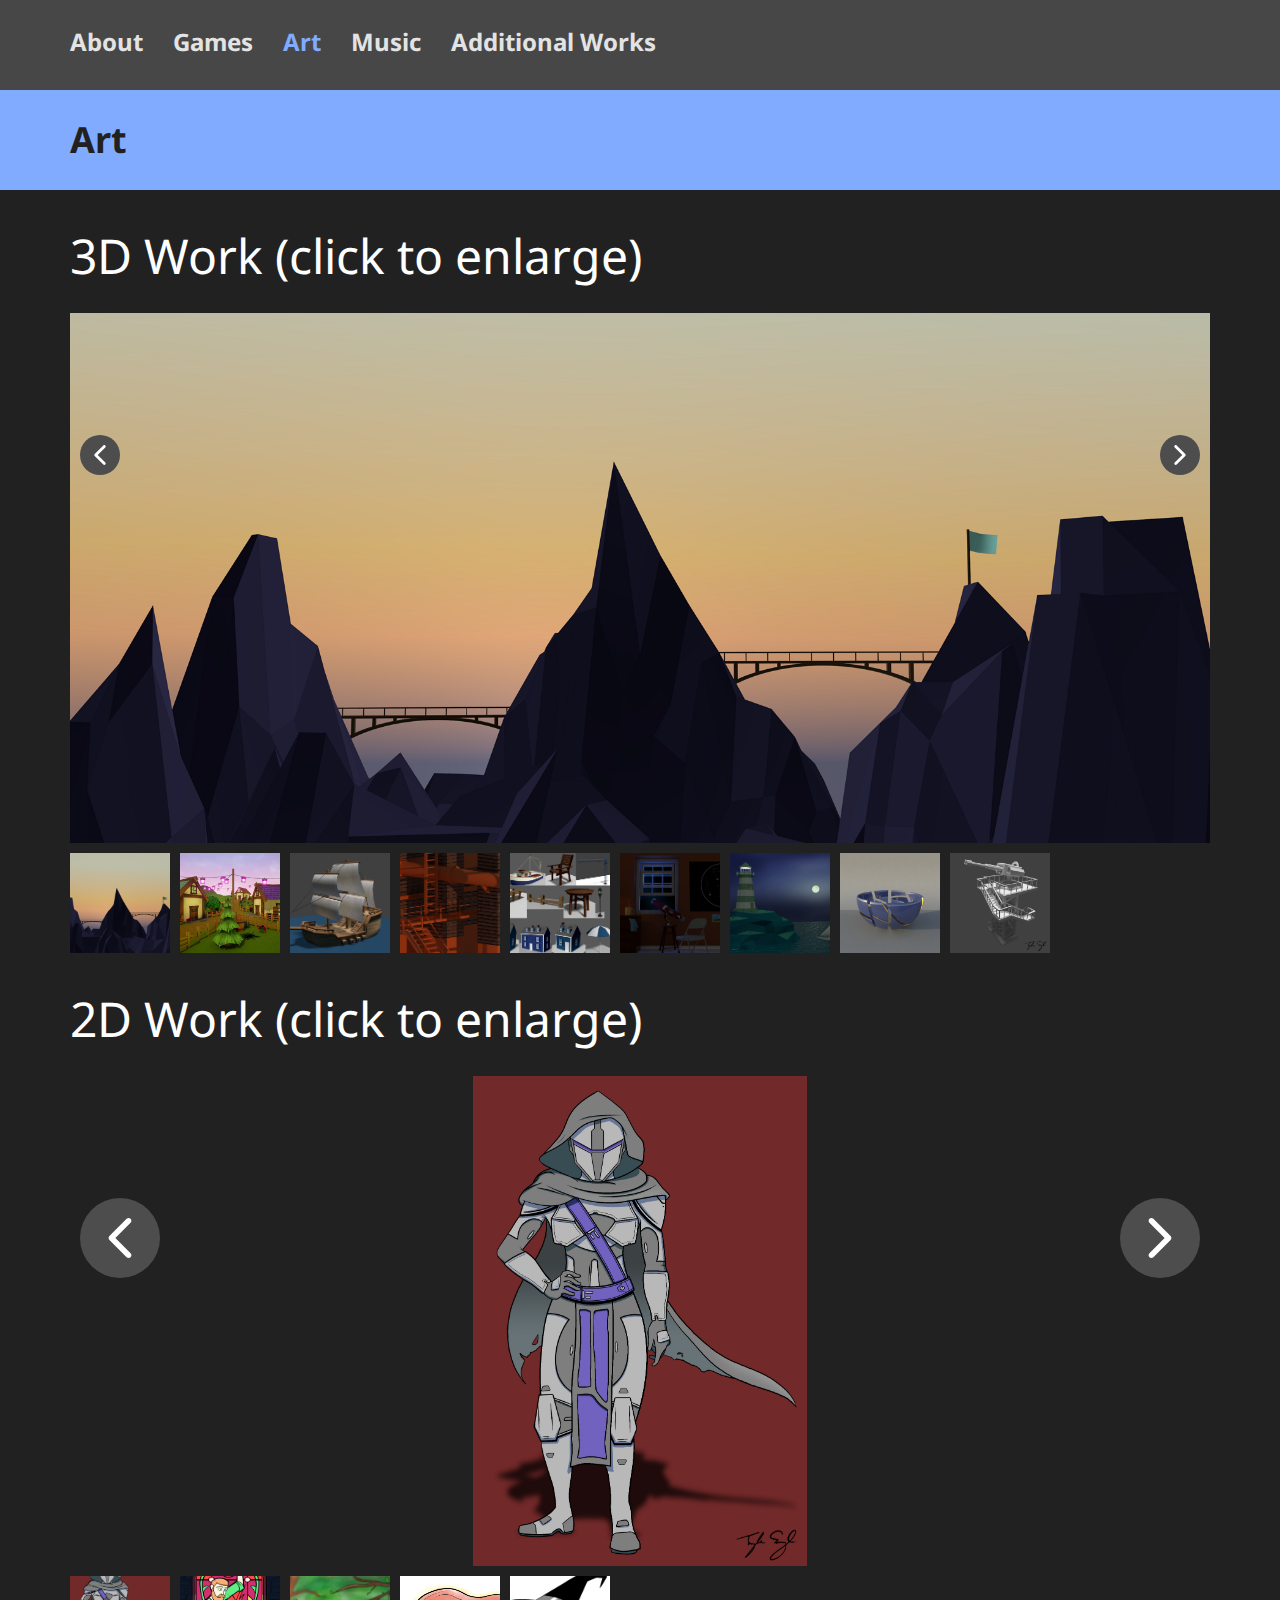
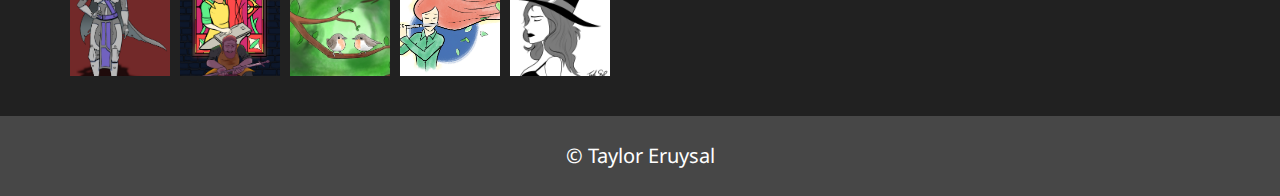
<file: art.html>
<!DOCTYPE html>
<html style="font-size: 16px;" lang="en-US">
  <head>
    <meta name="viewport" content="width=device-width, initial-scale=1.0">
    <meta charset="utf-8">
    <meta name="keywords" content="">
    <meta name="description" content="">
    <meta name="page_type" content="np-template-header-footer-from-plugin">
    <title>Art</title>
    <link rel="stylesheet" href="nicepage.css" media="screen">
<link rel="stylesheet" href="art.css" media="screen">
    <script class="u-script" type="text/javascript" src="jquery.js" defer=""></script>
    <script class="u-script" type="text/javascript" src="nicepage.js" defer=""></script>
    <meta name="generator" content="Nicepage 3.21.3, nicepage.com">
    <link rel="icon" href="images/favicon.png">
    <link id="u-theme-google-font" rel="stylesheet" href="https://fonts.googleapis.com/css?family=Noto+Sans:400,400i,700,700i">
    <link id="u-page-google-font" rel="stylesheet" href="https://fonts.googleapis.com/css?family=Noto+Sans:400,400i,700,700i">
    
    
    
    
    <script type="application/ld+json">{
		"@context": "http://schema.org",
		"@type": "Organization",
		"name": "Taylor Eruysal"
}</script>
    <meta name="theme-color" content="#478ac9">
    <meta property="og:title" content="Art">
    <meta property="og:description" content="">
    <meta property="og:type" content="website">
  </head>
  <body class="u-body u-stick-footer"><header class="u-clearfix u-custom-color-5 u-header u-sticky u-sticky-45bd u-header" id="sec-a02e"><div class="u-clearfix u-sheet u-sheet-1">
        <nav class="u-align-center u-menu u-menu-dropdown u-offcanvas u-menu-1">
          <div class="menu-collapse u-custom-font" style="font-size: 1.5rem; letter-spacing: 0px; font-family: &quot;Noto Sans&quot;; font-weight: 700;">
            <a class="u-button-style u-custom-active-border-color u-custom-active-color u-custom-border u-custom-border-color u-custom-borders u-custom-hover-border-color u-custom-hover-color u-custom-left-right-menu-spacing u-custom-padding-bottom u-custom-text-active-color u-custom-text-color u-custom-text-hover-color u-custom-top-bottom-menu-spacing u-nav-link u-text-active-palette-1-base u-text-hover-palette-2-base" href="#">
              <svg><use xmlns:xlink="http://www.w3.org/1999/xlink" xlink:href="#menu-hamburger"></use></svg>
              <svg version="1.1" xmlns="http://www.w3.org/2000/svg" xmlns:xlink="http://www.w3.org/1999/xlink"><defs><symbol id="menu-hamburger" viewBox="0 0 16 16" style="width: 16px; height: 16px;"><rect y="1" width="16" height="2"></rect><rect y="7" width="16" height="2"></rect><rect y="13" width="16" height="2"></rect>
</symbol>
</defs></svg>
            </a>
          </div>
          <div class="u-custom-menu u-nav-container">
            <ul class="u-custom-font u-nav u-spacing-30 u-unstyled u-nav-1"><li class="u-nav-item"><a class="u-border-active-palette-1-base u-border-hover-palette-1-base u-button-style u-nav-link u-text-active-custom-color-6 u-text-custom-color-2 u-text-hover-custom-color-2" href="about.html" style="padding: 10px 0px;">About</a>
</li><li class="u-nav-item"><a class="u-border-active-palette-1-base u-border-hover-palette-1-base u-button-style u-nav-link u-text-active-custom-color-6 u-text-custom-color-2 u-text-hover-custom-color-2" href="games.html" style="padding: 10px 0px;">Games</a>
</li><li class="u-nav-item"><a class="u-border-active-palette-1-base u-border-hover-palette-1-base u-button-style u-nav-link u-text-active-custom-color-6 u-text-custom-color-2 u-text-hover-custom-color-2" href="art.html" style="padding: 10px 0px;">Art</a>
</li><li class="u-nav-item"><a class="u-border-active-palette-1-base u-border-hover-palette-1-base u-button-style u-nav-link u-text-active-custom-color-6 u-text-custom-color-2 u-text-hover-custom-color-2" href="music.html" style="padding: 10px 0px;">Music</a>
</li><li class="u-nav-item"><a class="u-border-active-palette-1-base u-border-hover-palette-1-base u-button-style u-nav-link u-text-active-custom-color-6 u-text-custom-color-2 u-text-hover-custom-color-2" href="additionalworks.html" style="padding: 10px 0px;">Additional Works</a>
</li></ul>
          </div>
          <div class="u-custom-menu u-nav-container-collapse">
            <div class="u-black u-container-style u-inner-container-layout u-opacity u-opacity-95 u-sidenav">
              <div class="u-sidenav-overflow">
                <div class="u-menu-close"></div>
                <ul class="u-align-center u-nav u-popupmenu-items u-unstyled u-nav-2"><li class="u-nav-item"><a class="u-button-style u-nav-link" href="about.html" style="padding: 10px 0px;">About</a>
</li><li class="u-nav-item"><a class="u-button-style u-nav-link" href="games.html" style="padding: 10px 0px;">Games</a>
</li><li class="u-nav-item"><a class="u-button-style u-nav-link" href="art.html" style="padding: 10px 0px;">Art</a>
</li><li class="u-nav-item"><a class="u-button-style u-nav-link" href="music.html" style="padding: 10px 0px;">Music</a>
</li><li class="u-nav-item"><a class="u-button-style u-nav-link" href="additionalworks.html" style="padding: 10px 0px;">Additional Works</a>
</li></ul>
              </div>
            </div>
            <div class="u-black u-menu-overlay u-opacity u-opacity-70"></div>
          </div>
        </nav>
      </div></header>
    <section class="u-clearfix u-custom-color-6 u-section-1" id="sec-575d">
      <div class="u-clearfix u-sheet u-valign-middle u-sheet-1">
        <h2 class="u-custom-font u-subtitle u-text u-text-custom-color-7 u-text-default u-text-1">Art</h2>
      </div>
    </section>
    <section class="u-clearfix u-section-2" id="carousel_2b8e">
      <div class="u-clearfix u-sheet u-valign-bottom u-sheet-1">
        <h1 class="u-custom-font u-text u-text-default u-text-1">3D Work (click to enlarge)</h1>
        <div class="u-carousel u-expanded-width u-gallery u-layout-thumbnails u-lightbox u-no-transition u-show-text-always u-gallery-1" data-interval="5000" data-u-ride="carousel" id="carousel-b49d">
          <div class="u-carousel-inner u-gallery-inner" role="listbox">
            <div class="u-active u-carousel-item u-gallery-item u-carousel-item-1">
              <div class="u-back-slide" data-image-width="1600" data-image-height="1067">
                <img class="u-back-image u-expanded" src="images/art_3d_mountains.png">
              </div>
              <div class="u-over-slide u-over-slide-1">
                <h3 class="u-gallery-heading">Sample Title</h3>
                <p class="u-gallery-text">Sample Text</p>
              </div>
            </div>
            <div class="u-carousel-item u-gallery-item u-carousel-item-2">
              <div class="u-back-slide" data-image-width="1358" data-image-height="764">
                <img class="u-back-image u-expanded" src="images/art_3d_forestvillage.png">
              </div>
              <div class="u-over-slide u-over-slide-2">
                <h3 class="u-gallery-heading">Sample Title</h3>
                <p class="u-gallery-text">Sample Text</p>
              </div>
            </div>
            <div class="u-carousel-item u-gallery-item u-carousel-item-3" data-image-width="1920" data-image-height="1080">
              <div class="u-back-slide">
                <img class="u-back-image u-expanded" src="images/art_ship1.png">
              </div>
              <div class="u-over-slide u-over-slide-3">
                <h3 class="u-gallery-heading"></h3>
                <p class="u-gallery-text"></p>
              </div>
              <style data-mode="XL"></style>
              <style data-mode="LG"></style>
              <style data-mode="MD"></style>
              <style data-mode="SM"></style>
              <style data-mode="XS"></style>
            </div>
            <div class="u-carousel-item u-gallery-item u-carousel-item-4" data-image-width="1920" data-image-height="1080">
              <div class="u-back-slide" data-image-width="1600" data-image-height="900">
                <img class="u-back-image u-expanded" src="images/art_3d_factory.png">
              </div>
              <div class="u-over-slide u-over-slide-4">
                <h3 class="u-gallery-heading"></h3>
                <p class="u-gallery-text"></p>
              </div>
              <style data-mode="XL"></style>
              <style data-mode="LG"></style>
              <style data-mode="MD"></style>
              <style data-mode="SM"></style>
              <style data-mode="XS"></style>
            </div>
            <div class="u-carousel-item u-gallery-item u-carousel-item-5" data-image-width="1600" data-image-height="937">
              <div class="u-back-slide">
                <img class="u-back-image u-expanded" src="images/art_3d_harbor.png">
              </div>
              <div class="u-over-slide u-over-slide-5">
                <h3 class="u-gallery-heading"></h3>
                <p class="u-gallery-text"></p>
              </div>
              <style data-mode="XL"></style>
              <style data-mode="LG"></style>
              <style data-mode="MD"></style>
              <style data-mode="SM"></style>
              <style data-mode="XS"></style>
            </div>
            <div class="u-carousel-item u-gallery-item u-carousel-item-6" data-image-width="1280" data-image-height="960">
              <div class="u-back-slide">
                <img class="u-back-image u-expanded" src="images/art_3d_telescope.png">
              </div>
              <div class="u-over-slide u-over-slide-6">
                <h3 class="u-gallery-heading"></h3>
                <p class="u-gallery-text"></p>
              </div>
              <style data-mode="XL"></style>
              <style data-mode="LG"></style>
              <style data-mode="MD"></style>
              <style data-mode="SM"></style>
              <style data-mode="XS"></style>
            </div>
            <div class="u-carousel-item u-gallery-item u-carousel-item-7" data-image-width="960" data-image-height="540">
              <div class="u-back-slide">
                <img class="u-back-image u-expanded" src="images/art_3d_moonlight.png">
              </div>
              <div class="u-over-slide u-over-slide-7">
                <h3 class="u-gallery-heading"></h3>
                <p class="u-gallery-text"></p>
              </div>
              <style data-mode="XL"></style>
              <style data-mode="LG"></style>
              <style data-mode="MD"></style>
              <style data-mode="SM"></style>
              <style data-mode="XS"></style>
            </div>
            <div class="u-carousel-item u-gallery-item u-carousel-item-8" data-image-width="1400" data-image-height="1400">
              <div class="u-back-slide">
                <img class="u-back-image u-expanded" src="images/art_3d_kintsukuroi.png">
              </div>
              <div class="u-over-slide u-over-slide-8">
                <h3 class="u-gallery-heading"></h3>
                <p class="u-gallery-text"></p>
              </div>
              <style data-mode="XL"></style>
              <style data-mode="LG"></style>
              <style data-mode="MD"></style>
              <style data-mode="SM"></style>
              <style data-mode="XS"></style>
            </div>
            <div class="u-carousel-item u-gallery-item u-carousel-item-9" data-image-width="700" data-image-height="700">
              <div class="u-back-slide">
                <img class="u-back-image u-expanded" src="images/art_3d_turret.png">
              </div>
              <div class="u-over-slide u-over-slide-9">
                <h3 class="u-gallery-heading"></h3>
                <p class="u-gallery-text"></p>
              </div>
              <style data-mode="XL"></style>
              <style data-mode="LG"></style>
              <style data-mode="MD"></style>
              <style data-mode="SM"></style>
              <style data-mode="XS"></style>
            </div>
          </div>
          <a class="u-carousel-control u-carousel-control-prev u-grey-70 u-icon-circle u-opacity u-opacity-70 u-spacing-10 u-text-white u-carousel-control-1" href="#carousel-b49d" role="button" data-u-slide="prev">
            <span aria-hidden="true">
              <svg viewBox="0 0 451.847 451.847"><path d="M97.141,225.92c0-8.095,3.091-16.192,9.259-22.366L300.689,9.27c12.359-12.359,32.397-12.359,44.751,0
c12.354,12.354,12.354,32.388,0,44.748L173.525,225.92l171.903,171.909c12.354,12.354,12.354,32.391,0,44.744
c-12.354,12.365-32.386,12.365-44.745,0l-194.29-194.281C100.226,242.115,97.141,234.018,97.141,225.92z"></path></svg>
            </span>
            <span class="sr-only">
              <svg viewBox="0 0 451.847 451.847"><path d="M97.141,225.92c0-8.095,3.091-16.192,9.259-22.366L300.689,9.27c12.359-12.359,32.397-12.359,44.751,0
c12.354,12.354,12.354,32.388,0,44.748L173.525,225.92l171.903,171.909c12.354,12.354,12.354,32.391,0,44.744
c-12.354,12.365-32.386,12.365-44.745,0l-194.29-194.281C100.226,242.115,97.141,234.018,97.141,225.92z"></path></svg>
            </span>
          </a>
          <a class="u-carousel-control u-carousel-control-next u-grey-70 u-icon-circle u-opacity u-opacity-70 u-spacing-10 u-text-white u-carousel-control-2" href="#carousel-b49d" role="button" data-u-slide="next">
            <span aria-hidden="true">
              <svg viewBox="0 0 451.846 451.847"><path d="M345.441,248.292L151.154,442.573c-12.359,12.365-32.397,12.365-44.75,0c-12.354-12.354-12.354-32.391,0-44.744
L278.318,225.92L106.409,54.017c-12.354-12.359-12.354-32.394,0-44.748c12.354-12.359,32.391-12.359,44.75,0l194.287,194.284
c6.177,6.18,9.262,14.271,9.262,22.366C354.708,234.018,351.617,242.115,345.441,248.292z"></path></svg>
            </span>
            <span class="sr-only">
              <svg viewBox="0 0 451.846 451.847"><path d="M345.441,248.292L151.154,442.573c-12.359,12.365-32.397,12.365-44.75,0c-12.354-12.354-12.354-32.391,0-44.744
L278.318,225.92L106.409,54.017c-12.354-12.359-12.354-32.394,0-44.748c12.354-12.359,32.391-12.359,44.75,0l194.287,194.284
c6.177,6.18,9.262,14.271,9.262,22.366C354.708,234.018,351.617,242.115,345.441,248.292z"></path></svg>
            </span>
          </a>
          <ol class="u-carousel-thumbnails u-spacing-10 u-carousel-thumbnails-1">
            <li class="u-active u-carousel-thumbnail u-carousel-thumbnail-1" data-u-target="#carousel-b49d" data-u-slide-to="0">
              <img class="u-carousel-thumbnail-image u-image" src="images/art_3d_mountains.png">
            </li>
            <li class="u-carousel-thumbnail u-carousel-thumbnail-2" data-u-target="#carousel-b49d" data-u-slide-to="1">
              <img class="u-carousel-thumbnail-image u-image" src="images/art_3d_forestvillage.png">
            </li>
            <li class="u-carousel-thumbnail u-carousel-thumbnail-1" data-u-target="#carousel-b49d" data-u-slide-to="2">
              <img class="u-carousel-thumbnail-image u-image" src="images/art_ship1.png">
            </li>
            <li class="u-carousel-thumbnail u-carousel-thumbnail-1" data-u-target="#carousel-b49d" data-u-slide-to="3">
              <img class="u-carousel-thumbnail-image u-image" src="images/art_3d_factory.png">
            </li>
            <li class="u-carousel-thumbnail u-carousel-thumbnail-1" data-u-target="#carousel-b49d" data-u-slide-to="4">
              <img class="u-carousel-thumbnail-image u-image" src="images/art_3d_harbor.png">
            </li>
            <li class="u-carousel-thumbnail u-carousel-thumbnail-1" data-u-target="#carousel-b49d" data-u-slide-to="5">
              <img class="u-carousel-thumbnail-image u-image" src="images/art_3d_telescope.png">
            </li>
            <li class="u-carousel-thumbnail u-carousel-thumbnail-1" data-u-target="#carousel-b49d" data-u-slide-to="6">
              <img class="u-carousel-thumbnail-image u-image" src="images/art_3d_moonlight.png">
            </li>
            <li class="u-carousel-thumbnail u-carousel-thumbnail-1" data-u-target="#carousel-b49d" data-u-slide-to="7">
              <img class="u-carousel-thumbnail-image u-image" src="images/art_3d_kintsukuroi.png">
            </li>
            <li class="u-carousel-thumbnail u-carousel-thumbnail-1" data-u-target="#carousel-b49d" data-u-slide-to="8">
              <img class="u-carousel-thumbnail-image u-image" src="images/art_3d_turret.png">
            </li>
          </ol>
        </div>
      </div>
    </section>
    <section class="u-clearfix u-section-3" id="carousel_c95f">
      <div class="u-clearfix u-sheet u-sheet-1">
        <h1 class="u-custom-font u-text u-text-default u-text-1">2D Work&nbsp;(click to enlarge)</h1>
        <div class="u-carousel u-expanded-width u-gallery u-layout-thumbnails u-lightbox u-no-transition u-show-text-always u-gallery-1" data-interval="5000" data-u-ride="carousel" id="carousel-41bd">
          <div class="u-carousel-inner u-gallery-inner" role="listbox">
            <div class="u-active u-carousel-item u-gallery-item u-carousel-item-1">
              <div class="u-back-slide" data-image-width="1091" data-image-height="1600">
                <img class="u-back-image u-expanded u-image-contain" src="images/art_2d_spacearmor.png" alt="A fierce female warrior, clad in weathered, purple and gray futuristic armor. Her cloak flaps in the breeze.">
              </div>
              <div class="u-over-slide u-over-slide-1">
                <h3 class="u-gallery-heading">Sample Title</h3>
                <p class="u-gallery-text">Sample Text</p>
              </div>
            </div>
            <div class="u-carousel-item u-gallery-item u-carousel-item-2">
              <div class="u-back-slide" data-image-width="1035" data-image-height="1600">
                <img class="u-back-image u-expanded u-image-contain" src="images/art_2d_blacksmith.png" alt="A blacksmith sits sadly below a stained glass window of his glory days.">
              </div>
              <div class="u-over-slide u-over-slide-2">
                <h3 class="u-gallery-heading">Sample Title</h3>
                <p class="u-gallery-text">Sample Text</p>
              </div>
            </div>
            <div class="u-carousel-item u-gallery-item u-carousel-item-3" data-image-width="1600" data-image-height="1067">
              <div class="u-back-slide">
                <img class="u-back-image u-expanded u-image-contain" src="images/art_2d_birds.png" alt="Two brown and white birds with orange round bellies sit on a spindly tree.">
              </div>
              <div class="u-over-slide u-over-slide-3">
                <h3 class="u-gallery-heading"></h3>
                <p class="u-gallery-text"></p>
              </div>
              <style data-mode="XL"></style>
              <style data-mode="LG"></style>
              <style data-mode="MD"></style>
              <style data-mode="SM"></style>
              <style data-mode="XS"></style>
            </div>
            <div class="u-carousel-item u-gallery-item u-carousel-item-4" data-image-width="1600" data-image-height="1067">
              <div class="u-back-slide" data-image-width="1600" data-image-height="786">
                <img class="u-back-image u-expanded u-image-contain" src="images/art_2d_flute.png" alt="A woman plays the flute, as a golden wind mysteriously blows leaves around.">
              </div>
              <div class="u-over-slide u-over-slide-4">
                <h3 class="u-gallery-heading"></h3>
                <p class="u-gallery-text"></p>
              </div>
              <style data-mode="XL"></style>
              <style data-mode="LG"></style>
              <style data-mode="MD"></style>
              <style data-mode="SM"></style>
              <style data-mode="XS"></style>
            </div>
            <div class="u-carousel-item u-gallery-item u-carousel-item-5" data-image-width="1600" data-image-height="1067">
              <div class="u-back-slide" data-image-width="1000" data-image-height="1100">
                <img class="u-back-image u-expanded u-image-contain" src="images/art_2d_witch.png" alt="A woman with long hair and a glamorous dress wears a witch hat with pride.">
              </div>
              <div class="u-over-slide u-over-slide-5">
                <h3 class="u-gallery-heading"></h3>
                <p class="u-gallery-text"></p>
              </div>
              <style data-mode="XL"></style>
              <style data-mode="LG"></style>
              <style data-mode="MD"></style>
              <style data-mode="SM"></style>
              <style data-mode="XS"></style>
            </div>
          </div>
          <a class="u-carousel-control u-carousel-control-prev u-grey-70 u-icon-circle u-opacity u-opacity-70 u-spacing-20 u-text-white u-carousel-control-1" href="#carousel-41bd" role="button" data-u-slide="prev">
            <span aria-hidden="true">
              <svg viewBox="0 0 451.847 451.847"><path d="M97.141,225.92c0-8.095,3.091-16.192,9.259-22.366L300.689,9.27c12.359-12.359,32.397-12.359,44.751,0
c12.354,12.354,12.354,32.388,0,44.748L173.525,225.92l171.903,171.909c12.354,12.354,12.354,32.391,0,44.744
c-12.354,12.365-32.386,12.365-44.745,0l-194.29-194.281C100.226,242.115,97.141,234.018,97.141,225.92z"></path></svg>
            </span>
            <span class="sr-only">
              <svg viewBox="0 0 451.847 451.847"><path d="M97.141,225.92c0-8.095,3.091-16.192,9.259-22.366L300.689,9.27c12.359-12.359,32.397-12.359,44.751,0
c12.354,12.354,12.354,32.388,0,44.748L173.525,225.92l171.903,171.909c12.354,12.354,12.354,32.391,0,44.744
c-12.354,12.365-32.386,12.365-44.745,0l-194.29-194.281C100.226,242.115,97.141,234.018,97.141,225.92z"></path></svg>
            </span>
          </a>
          <a class="u-carousel-control u-carousel-control-next u-grey-70 u-icon-circle u-opacity u-opacity-70 u-spacing-20 u-text-white u-carousel-control-2" href="#carousel-41bd" role="button" data-u-slide="next">
            <span aria-hidden="true">
              <svg viewBox="0 0 451.846 451.847"><path d="M345.441,248.292L151.154,442.573c-12.359,12.365-32.397,12.365-44.75,0c-12.354-12.354-12.354-32.391,0-44.744
L278.318,225.92L106.409,54.017c-12.354-12.359-12.354-32.394,0-44.748c12.354-12.359,32.391-12.359,44.75,0l194.287,194.284
c6.177,6.18,9.262,14.271,9.262,22.366C354.708,234.018,351.617,242.115,345.441,248.292z"></path></svg>
            </span>
            <span class="sr-only">
              <svg viewBox="0 0 451.846 451.847"><path d="M345.441,248.292L151.154,442.573c-12.359,12.365-32.397,12.365-44.75,0c-12.354-12.354-12.354-32.391,0-44.744
L278.318,225.92L106.409,54.017c-12.354-12.359-12.354-32.394,0-44.748c12.354-12.359,32.391-12.359,44.75,0l194.287,194.284
c6.177,6.18,9.262,14.271,9.262,22.366C354.708,234.018,351.617,242.115,345.441,248.292z"></path></svg>
            </span>
          </a>
          <ol class="u-carousel-thumbnails u-spacing-10 u-carousel-thumbnails-1">
            <li class="u-active u-carousel-thumbnail u-carousel-thumbnail-1" data-u-target="#carousel-41bd" data-u-slide-to="0">
              <img class="u-carousel-thumbnail-image u-image" src="images/art_2d_spacearmor.png">
            </li>
            <li class="u-carousel-thumbnail u-carousel-thumbnail-2" data-u-target="#carousel-41bd" data-u-slide-to="1">
              <img class="u-carousel-thumbnail-image u-image" src="images/art_2d_blacksmith.png">
            </li>
            <li class="u-carousel-thumbnail u-carousel-thumbnail-1" data-u-target="#carousel-41bd" data-u-slide-to="2">
              <img class="u-carousel-thumbnail-image u-image" src="images/art_2d_birds.png">
            </li>
            <li class="u-carousel-thumbnail u-carousel-thumbnail-1" data-u-target="#carousel-41bd" data-u-slide-to="3">
              <img class="u-carousel-thumbnail-image u-image" src="images/art_2d_flute.png">
            </li>
            <li class="u-carousel-thumbnail u-carousel-thumbnail-1" data-u-target="#carousel-41bd" data-u-slide-to="4">
              <img class="u-carousel-thumbnail-image u-image" src="images/art_2d_witch.png">
            </li>
          </ol>
        </div>
      </div>
    </section>
    
    
    <footer class="u-align-center u-clearfix u-custom-color-5 u-footer u-footer" id="sec-b7d2"><div class="u-clearfix u-sheet u-sheet-1">
        <p class="u-custom-font u-small-text u-text u-text-variant u-text-1">© Taylor Eruysal</p>
      </div></footer>
  </body>
</html>
</file>
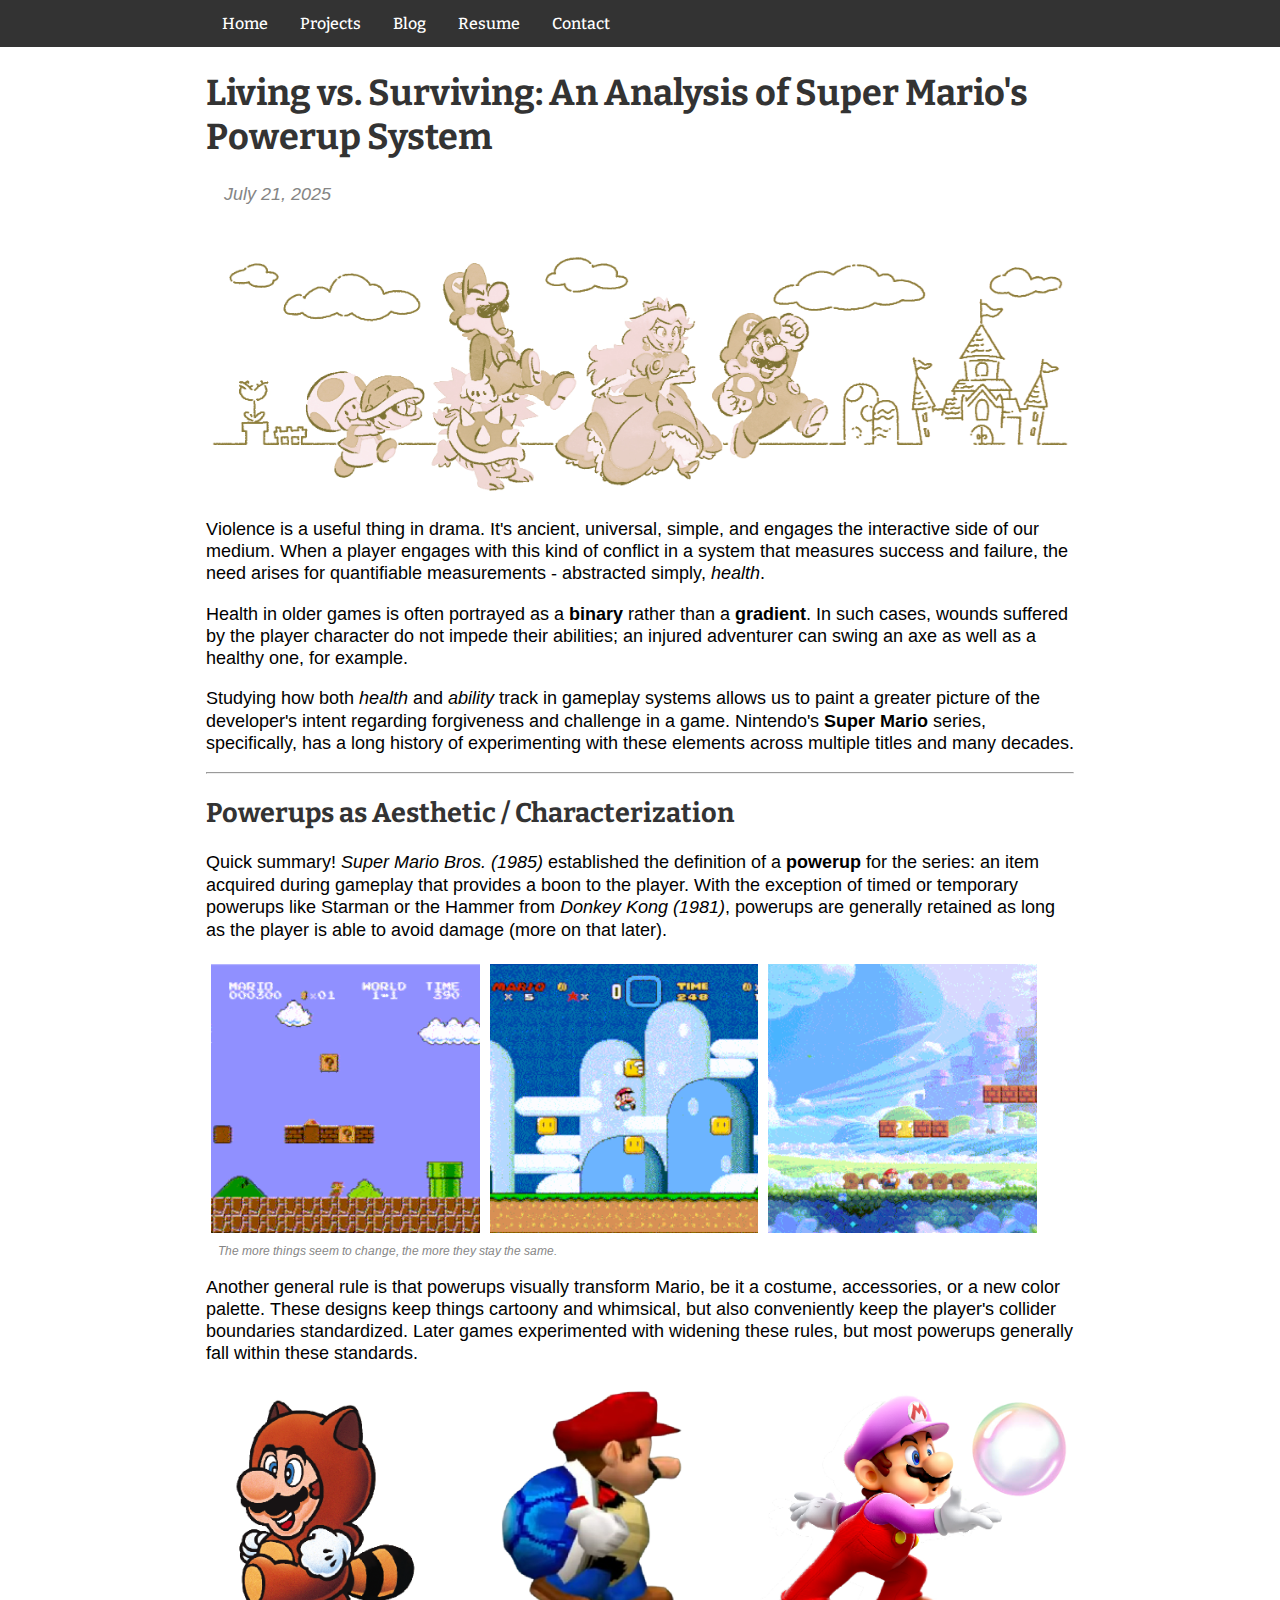
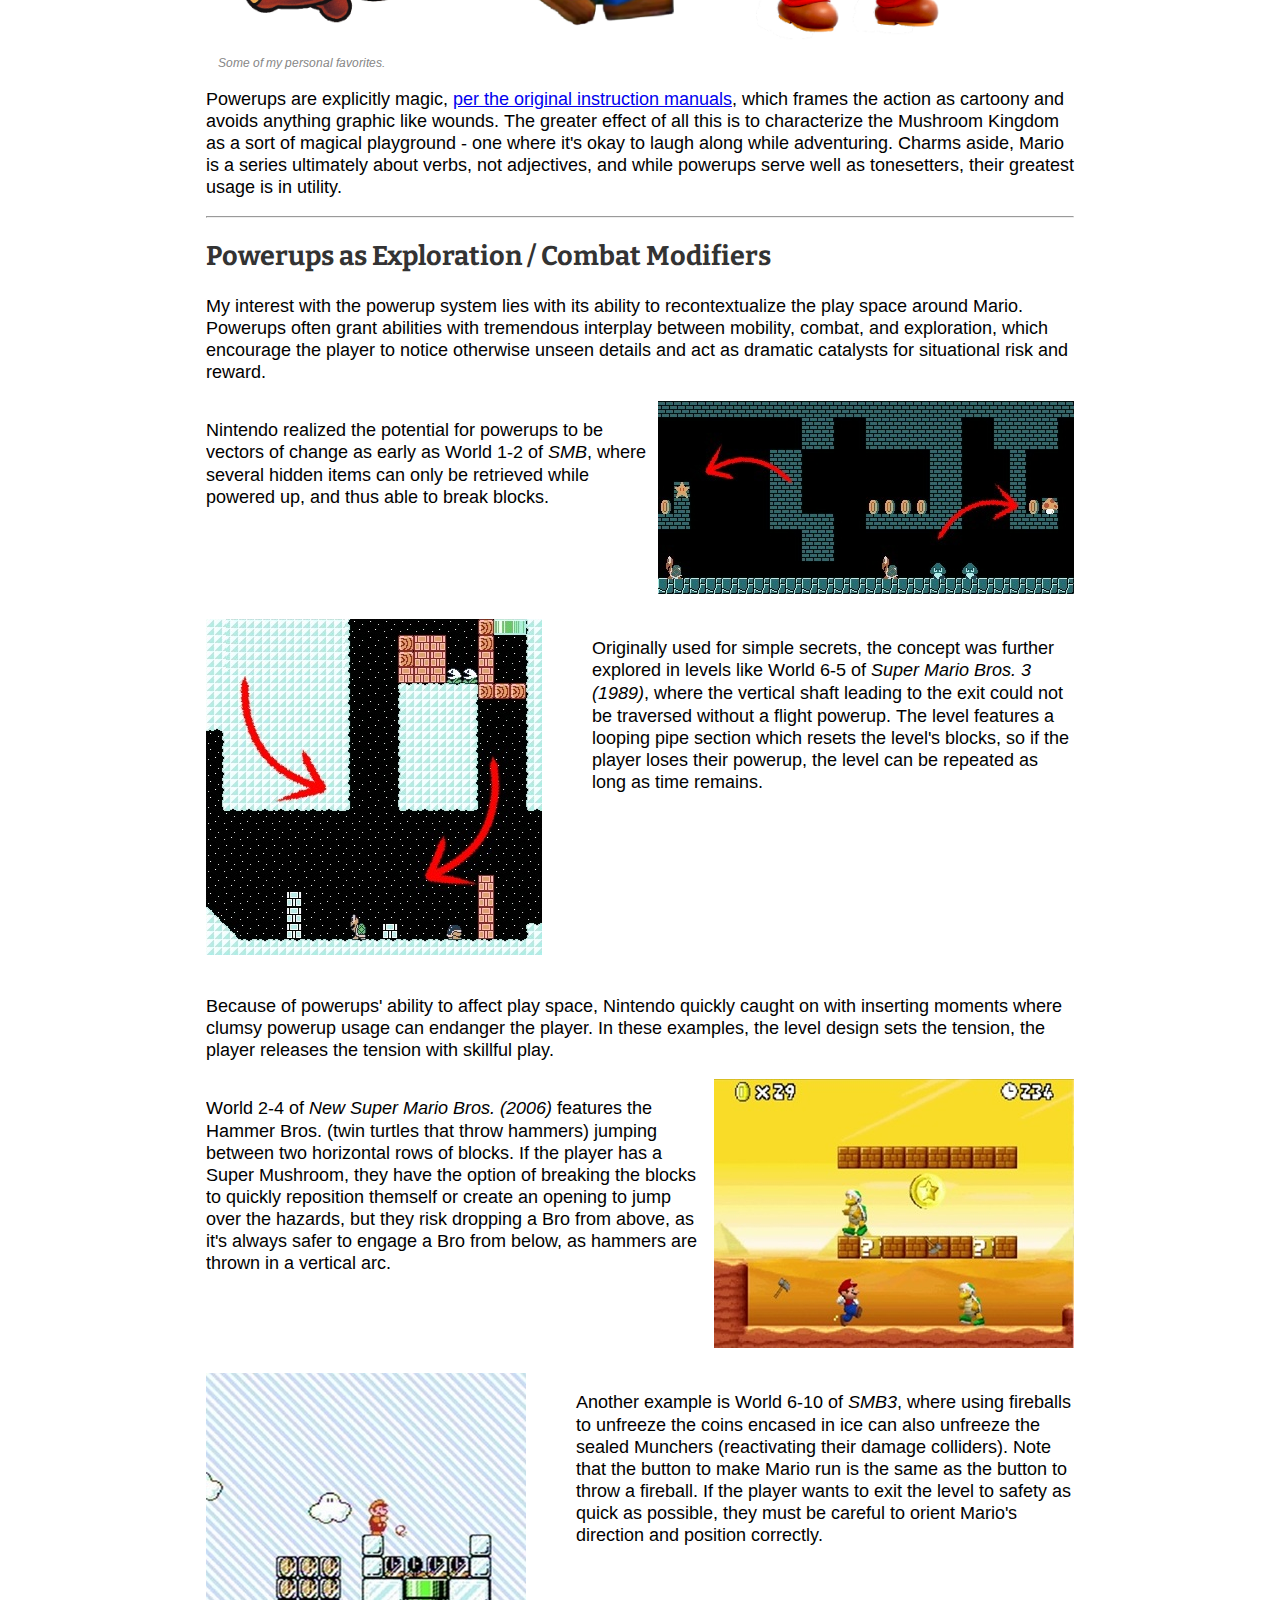
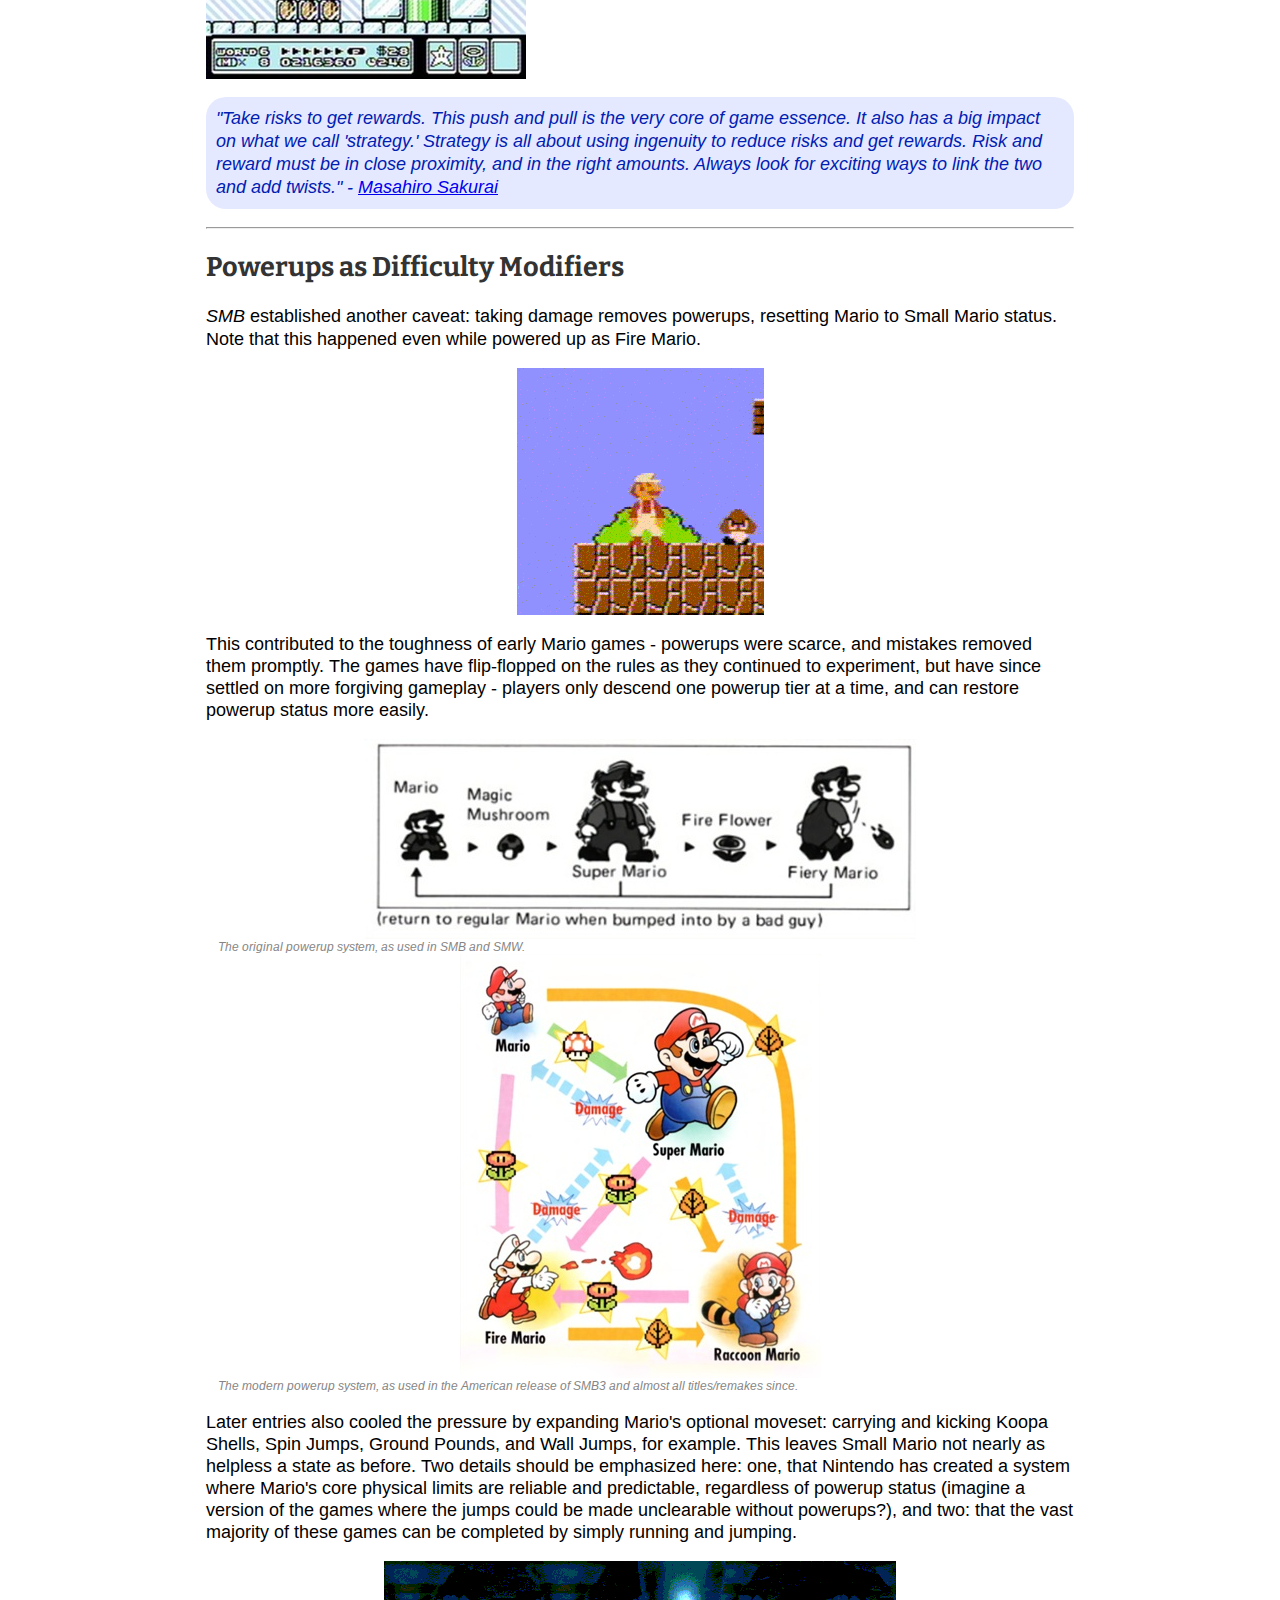
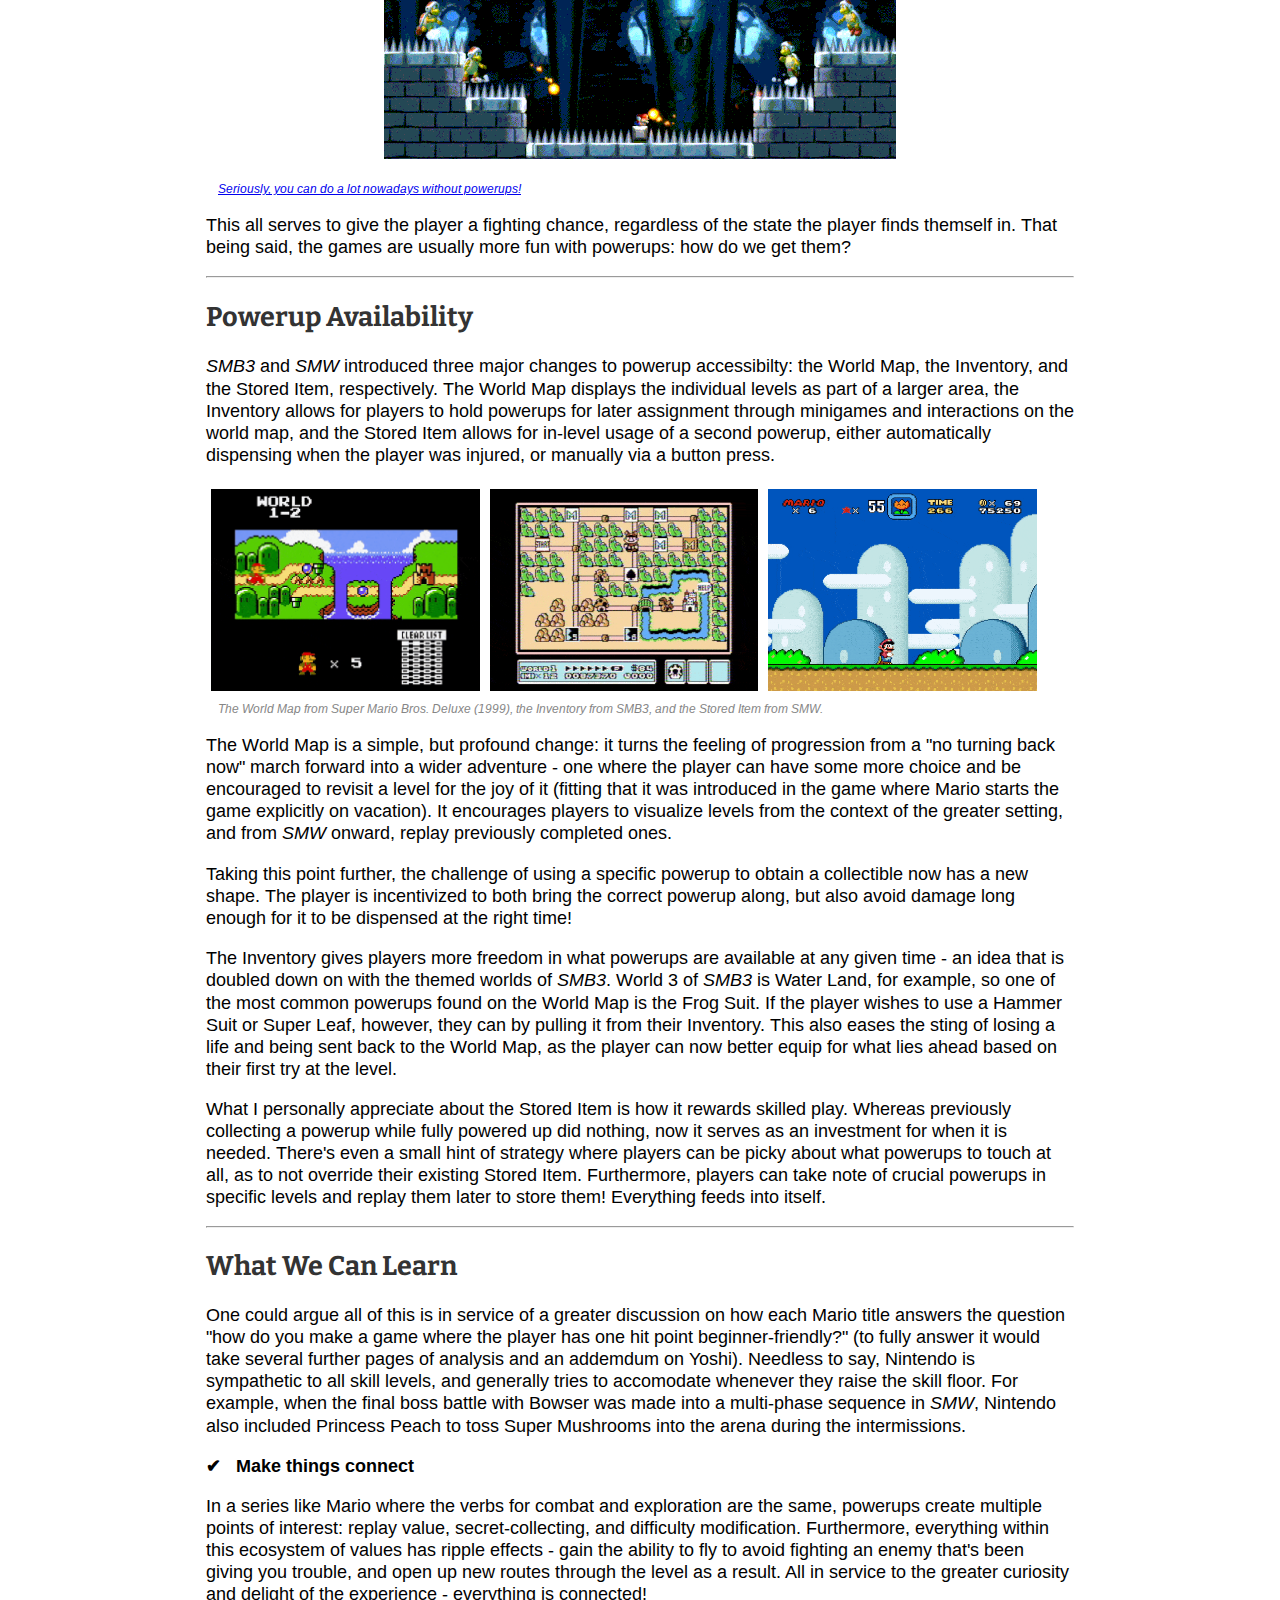
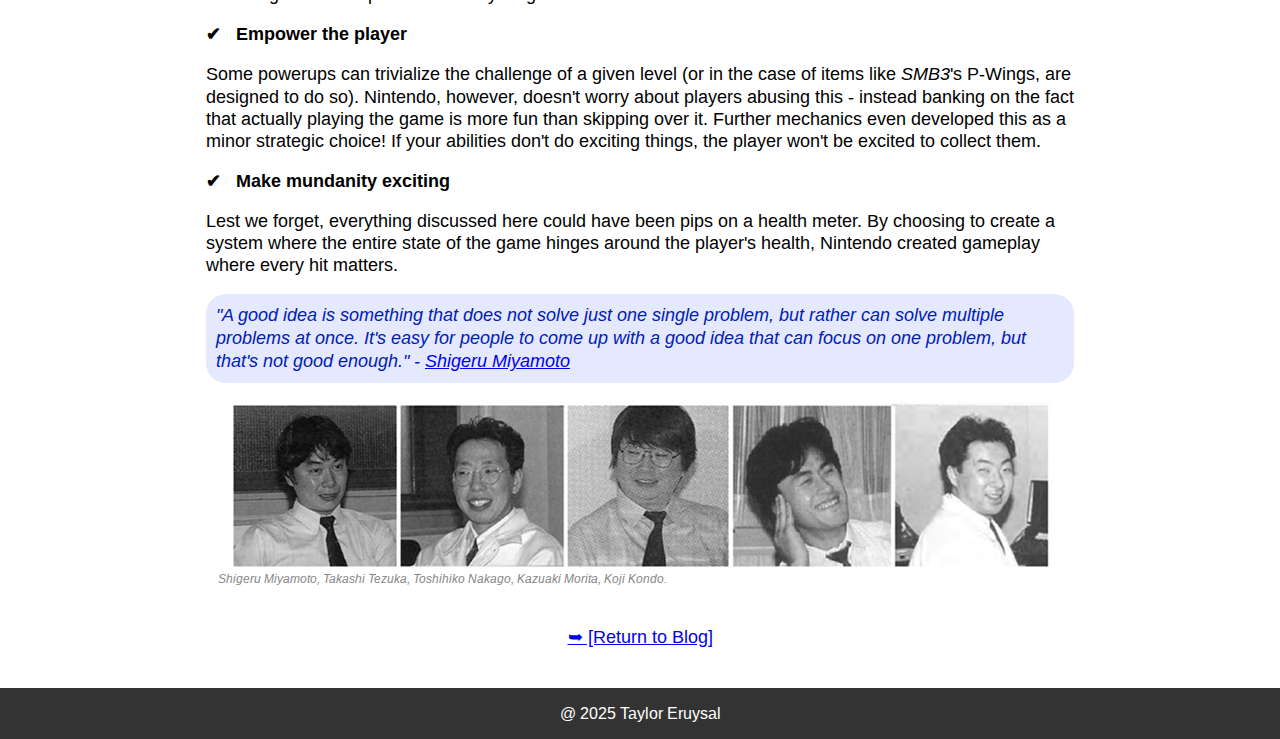
<file: blog-2025-7-21.html>
<!DOCTYPE html>
	<head>
		<meta charset = "UTF-8">
		<meta http-equiv = "X-UA-Compatible" content = "IE=Edge">
		<meta name = "description" content = "Taylor Eruysal: Game Designer, Artist, Web Creator">
		<meta name = "viewport" content = "width = device-width, initial-scale = 1.0">
		<link rel = "stylesheet" href = "styles.css">
		<link rel="icon" type="image/png" href="/files/favicon.png" />
		<title> Living vs. Surviving: An Analysis of Super Mario's Powerup System </title>
	</head>

	<body>
		<!-- <ul> is for unordered HTML lists. --!>
		<ul class = "navbar">
			<li> <a href = "index.html"> Home </a> </li>
			<li> <a href = "projects.html"> Projects </a> </li>
			<li> <a href = "blog-index.html"> Blog </a> </li>
			<li> <a href = "files/resume_eruysal.pdf"> Resume </a> </li>
			<li> <a href = "mailto:tayloreruysal@gmail.com"> Contact </a> </li>
		</ul>
		
		<div class = "section-content">
			<h1> Living vs. Surviving: An Analysis of Super Mario's Powerup System </h1>
				<div class = "gray-indent"> July 21, 2025 </div>
				
				<br> <!-- Line break. --!>
				<br> <!-- Line break. --!>
				
				<div style="height: 250px"> <!-- Blog title picture. --!>
					<img src="files/blog-1.jpg" alt="A sketch-style illustration of various Mario series characters." style="width: 100%;max-height: 100%" >
				</div>
				
				<p> Violence is a useful thing in drama. It's ancient, universal, simple, and engages the interactive side of our medium. When a player engages with this kind of conflict in a system that measures success and failure, the need arises for quantifiable measurements - abstracted simply, <i>health</i>. </p>
				
				<p> Health in older games is often portrayed as a <b>binary</b> rather than a <b>gradient</b>. In such cases, wounds suffered by the player character do not impede their abilities; an injured adventurer can swing an axe as well as a healthy one, for example.</p>
				
				<p>Studying how both <i>health</i> and <i>ability</i> track in gameplay systems allows us to paint a greater picture of the developer's intent regarding forgiveness and challenge in a game. Nintendo's <b>Super Mario</b> series, specifically, has a long history of experimenting with these elements across multiple titles and many decades.</p>
				
				<hr> <!-- Horizontal line. --!>
				
			<h2> Powerups as Aesthetic / Characterization </h2>
			
				<p> Quick summary! <i>Super Mario Bros. (1985)</i> established the definition of a <b>powerup</b> for the series: an item acquired during gameplay that provides a boon to the player. With the exception of timed or temporary powerups like Starman or the Hammer from <i>Donkey Kong (1981)</i>, powerups are generally retained as long as the player is able to avoid damage (more on that later). </p>

				<div class="image-row">
					<div class="image-column">
						<img src="files/blog-2.gif" alt="A gif of Mario obtaining a Super Mushroom in Super Mario Bros." style="width:100%">
					</div>
					<div class="image-column">
						<img src="files/blog-3.gif" alt="A gif of Mario obtaining a Super Mushroom in Super Mario World." style="width:100%">
					</div>
					<div class="image-column">
						<img src="files/blog-4.gif" alt="A gif of Mario obtaining a Super Mushroom in Super Mario Bros. Wonder." style="width:100%">
					</div>
				</div>
				
				<div class = "gray-indent-small"> The more things seem to change, the more they stay the same. </div>
				
				<p> Another general rule is that powerups visually transform Mario, be it a costume, accessories, or a new color palette. These designs keep things cartoony and whimsical, but also conveniently keep the player's collider boundaries standardized. Later games experimented with widening these rules, but most powerups generally fall within these standards. </p>
				
				<img src="files/blog-5.jpg" alt="Renders of Tanooki, Cape, and Bubble Mario." style="padding-bottom: 10px; width: 100%; max-height: 100%" >
				
				<div class = "gray-indent-small"> Some of my personal favorites. </div>

				<p> Powerups are explicitly magic, <a href = "https://www.nintendo.co.jp/clv/manuals/en/pdf/CLV-P-NAAAE.pdf#page=9">per the original instruction manuals</a>, which frames the action as cartoony and avoids anything graphic like wounds. The greater effect of all this is to characterize the Mushroom Kingdom as a sort of magical playground - one where it's okay to laugh along while adventuring. Charms aside, Mario is a series ultimately about verbs, not adjectives, and while powerups serve well as tonesetters, their greatest usage is in utility. </p>
			
				<hr> <!-- Horizontal line. --!>
			
			<h2> Powerups as Exploration / Combat Modifiers </h2>
			
				<p> My interest with the powerup system lies with its ability to recontextualize the play space around Mario. Powerups often grant abilities with tremendous interplay between mobility, combat, and exploration, which encourage the player to notice otherwise unseen details and act as dramatic catalysts for situational risk and reward. </p>
				
				<div class = "no-overlap">
					<img src="files/blog-6.jpg" alt="A section of a map of World 1-2 from Super Mario Bros, highlighting two secrets." style="padding-left: 10px; padding-bottom: 25px; display:inline; float:right">
				
					<p> Nintendo realized the potential for powerups to be vectors of change as early as World 1-2 of <i>SMB</i>, where several hidden items can only be retrieved while powered up, and thus able to break blocks.</p>
				</div>
				
				<div class = "no-overlap">
					<img src="files/blog-7.jpg" alt="A section of a map of World 6-5 from Super Mario Bros. 3, highlighting an underground shaft." style="padding-right: 50px; display:inline; float:left">
				
					<p> Originally used for simple secrets, the concept was further explored in levels like World 6-5 of <i>Super Mario Bros. 3 (1989)</i>, where the vertical shaft leading to the exit could not be traversed without a flight powerup. The level features a looping pipe section which resets the level's blocks, so if the player loses their powerup, the level can be repeated as long as time remains. </p>
				</div>
				
				<br> <!-- Line break. --!>
				
				<p> Because of powerups' ability to affect play space, Nintendo quickly caught on with inserting moments where clumsy powerup usage can endanger the player. In these examples, the level design sets the tension, the player releases the tension with skillful play.</p>
				
				<div class = "no-overlap">
					<img src="files/blog-8.jpg" alt="A picture of Mario dodging hammers thrown by the Hammer Bros." style="padding-left: 10px; padding-bottom: 25px; display:inline; float:right">
				
					<p> World 2-4 of <i>New Super Mario Bros. (2006)</i> features the Hammer Bros. (twin turtles that throw hammers) jumping between two horizontal rows of blocks. If the player has a Super Mushroom, they have the option of breaking the blocks to quickly reposition themself or create an opening to jump over the hazards, but they risk dropping a Bro from above, as it's always safer to engage a Bro from below, as hammers are thrown in a vertical arc. </p>
				</div>
				
				<div class = "no-overlap">
					<img src="files/blog-9.jpg" alt="A picture of Fire Mario throwing a fireball, unfreezing a Muncher." style="padding-right: 50px; display:inline; float:left">
					
					<p> Another example is World 6-10 of <i>SMB3</i>, where using fireballs to unfreeze the coins encased in ice can also unfreeze the sealed Munchers (reactivating their damage colliders). Note that the button to make Mario run is the same as the button to throw a fireball. If the player wants to exit the level to safety as quick as possible, they must be careful to orient Mario's direction and position correctly.</p>
				</div>
				
				<p class = "quote-bubble"> "Take risks to get rewards. This push and pull is the very core of game essence. It also has a big impact on what we call 'strategy.' Strategy is all about using ingenuity to reduce risks and get rewards. Risk and reward must be in close proximity, and in the right amounts. Always look for exciting ways to link the two and add twists." - <a href = "https://www.youtube.com/watch?v=FXqEykD5Ub4">Masahiro Sakurai</a></p>

				<hr> <!-- Horizontal line. --!>

			<h2> Powerups as Difficulty Modifiers </h2>

				<p><i>SMB</i> established another caveat: taking damage removes powerups, resetting Mario to Small Mario status. Note that this happened even while powered up as Fire Mario. </p>
				
				<img src="files/blog-10.gif" alt="A gif displaying Fire Mario taking damage and turning back into Small Mario." class = "image-center">
				
				<p> This contributed to the toughness of early Mario games - powerups were scarce, and mistakes removed them promptly. The games have flip-flopped on the rules as they continued to experiment, but have since settled on more forgiving gameplay - players only descend one powerup tier at a time, and can restore powerup status more easily.</p>
				
				<img src="files/blog-11.jpg" alt="A chart explaining powerup statuses from the Super Mario Bros. manual." class = "image-center">
				
				<div class = "gray-indent-small"> The original powerup system, as used in <i>SMB</i> and <i>SMW</i>. </div>
				
				<img src="files/blog-12.jpg" alt="A chart explaining powerup statuses from the Super Mario Advance 4 manual." class = "image-center">
				
				<div class = "gray-indent-small"> The modern powerup system, as used in the American release of <i>SMB3</i> and almost all titles/remakes since. </div>
				
				<p> Later entries also cooled the pressure by expanding Mario's optional moveset: carrying and kicking Koopa Shells, Spin Jumps, Ground Pounds, and Wall Jumps, for example. This leaves Small Mario not nearly as helpless a state as before. Two details should be emphasized here: one, that Nintendo has created a system where Mario's core physical limits are reliable and predictable, regardless of powerup status (imagine a version of the games where the jumps could be made unclearable without powerups?), and two: that the vast majority of these games can be completed by simply running and jumping.</p>
				
				<img src="files/blog-13.gif" alt="A gif of Small Mario dodging simultaneous attacks from four Fire Bros." class = "image-center">
				
				<br> <!-- Line break. --!>
				
				<div class = "gray-indent-small"> <a href = "https://www.youtube.com/watch?v=WHDlJTIYaD0"> Seriously, you can do a lot nowadays without powerups! </a> </div>
			
				<p> This all serves to give the player a fighting chance, regardless of the state the player finds themself in. That being said, the games are usually more fun with powerups: how do we get them? </p>
				<hr> <!-- Horizontal line. --!>
			
			<h2> Powerup Availability </h2>
			
				<p> <i>SMB3</i> and <i>SMW</i> introduced three major changes to powerup accessibilty: the World Map, the Inventory, and the Stored Item, respectively. The World Map displays the individual levels as part of a larger area, the Inventory allows for players to hold powerups for later assignment through minigames and interactions on the world map, and the Stored Item allows for in-level usage of a second powerup, either automatically dispensing when the player was injured, or manually via a button press. </p>
			
				<div class="image-row">
					<div class="image-column">
						<img src="files/blog-14.gif" alt="A gif of the World Map from Super Mario Bros. Deluxe." style="width:100%">
					</div>
					<div class="image-column">
						<img src="files/blog-15.gif" alt="A gif of the player opening the Inventory in SMB3." style="width:100%">
					</div>
					<div class="image-column">
						<img src="files/blog-16.gif" alt="A gif of Mario using a Stored Item in SMW." style="width:100%">
					</div>
				</div>
			
				<div class = "gray-indent-small"> The World Map from Super Mario Bros. Deluxe (1999), the Inventory from SMB3, and the Stored Item from SMW. </div>
			
				<p> The World Map is a simple, but profound change: it turns the feeling of progression from a "no turning back now" march forward into a wider adventure - one where the player can have some more choice and be encouraged to revisit a level for the joy of it (fitting that it was introduced in the game where Mario starts the game explicitly on vacation). It encourages players to visualize levels from the context of the greater setting, and from <i>SMW</i> onward, replay previously completed ones.</p>
				
				<p> Taking this point further, the challenge of using a specific powerup to obtain a collectible now has a new shape. The player is incentivized to both bring the correct powerup along, but also avoid damage long enough for it to be dispensed at the right time! </p>
				
				<p> The Inventory gives players more freedom in what powerups are available at any given time - an idea that is doubled down on with the themed worlds of <i>SMB3</i>. World 3 of <i>SMB3</i> is Water Land, for example, so one of the most common powerups found on the World Map is the Frog Suit. If the player wishes to use a Hammer Suit or Super Leaf, however, they can by pulling it from their Inventory. This also eases the sting of losing a life and being sent back to the World Map, as the player can now better equip for what lies ahead based on their first try at the level.</p>
				
				<p> What I personally appreciate about the Stored Item is how it rewards skilled play. Whereas previously collecting a powerup while fully powered up did nothing, now it serves as an investment for when it is needed. There's even a small hint of strategy where players can be picky about what powerups to touch at all, as to not override their existing Stored Item. Furthermore, players can take note of crucial powerups in specific levels and replay them later to store them! Everything feeds into itself. </p>
			
				<hr> <!-- Horizontal line. --!>
			
			<h2>What We Can Learn</h2>
			
				<p> One could argue all of this is in service of a greater discussion on how each Mario title answers the question "how do you make a game where the player has one hit point beginner-friendly?" (to fully answer it would take several further pages of analysis and an addemdum on Yoshi). Needless to say, Nintendo is sympathetic to all skill levels, and generally tries to accomodate whenever they raise the skill floor. For example, when the final boss battle with Bowser was made into a multi-phase sequence in <i>SMW</i>, Nintendo also included Princess Peach to toss Super Mushrooms into the arena during the intermissions.</p>
				
				<p> <b>&#10004; &nbsp; Make things connect</b> </p>
				
				<p> In a series like Mario where the verbs for combat and exploration are the same, powerups create multiple points of interest: replay value, secret-collecting, and difficulty modification. Furthermore, everything within this ecosystem of values has ripple effects - gain the ability to fly to avoid fighting an enemy that's been giving you trouble, and open up new routes through the level as a result. All in service to the greater curiosity and delight of the experience - everything is connected!</p>
				
				<p> <b>&#10004; &nbsp; Empower the player</b> </p>
				
				<p> Some powerups can trivialize the challenge of a given level (or in the case of items like <i>SMB3</i>'s P-Wings, are designed to do so). Nintendo, however, doesn't worry about players abusing this - instead banking on the fact that actually playing the game is more fun than skipping over it. Further mechanics even developed this as a minor strategic choice! If your abilities don't do exciting things, the player won't be excited to collect them. </p>
				
				<p> <b>&#10004; &nbsp; Make mundanity exciting</b> </p>
				
				<p> Lest we forget, everything discussed here could have been pips on a health meter. By choosing to create a system where the entire state of the game hinges around the player's health, Nintendo created gameplay where every hit matters. </p>
				
				<p class = "quote-bubble"> "A good idea is something that does not solve just one single problem, but rather can solve multiple problems at once. It's easy for people to come up with a good idea that can focus on one problem, but that's not good enough." - <a href = "https://www.eurogamer.net/shigeru-miyamoto-interview?page=2">Shigeru Miyamoto</a></p>
				
				<img src="files/blog-17.jpg" alt="An image of the original five developers of Super Mario Bros." class = "image-center">
				
				<div class = "gray-indent-small"> Shigeru Miyamoto, Takashi Tezuka, Toshihiko Nakago, Kazuaki Morita, Koji Kondo. </div>
				
				<br> <!-- Line break. --!>
				
				<p style = "text-align: center;" > <a href = "blog-index.html"> &#10149; [Return to Blog] </a> </p>
				
				<br> <!-- Line break. --!>
		</div>
		
		<footer>
			<p> @ 2025 Taylor Eruysal </p>
		</footer>
	</body>
</html>
</file>
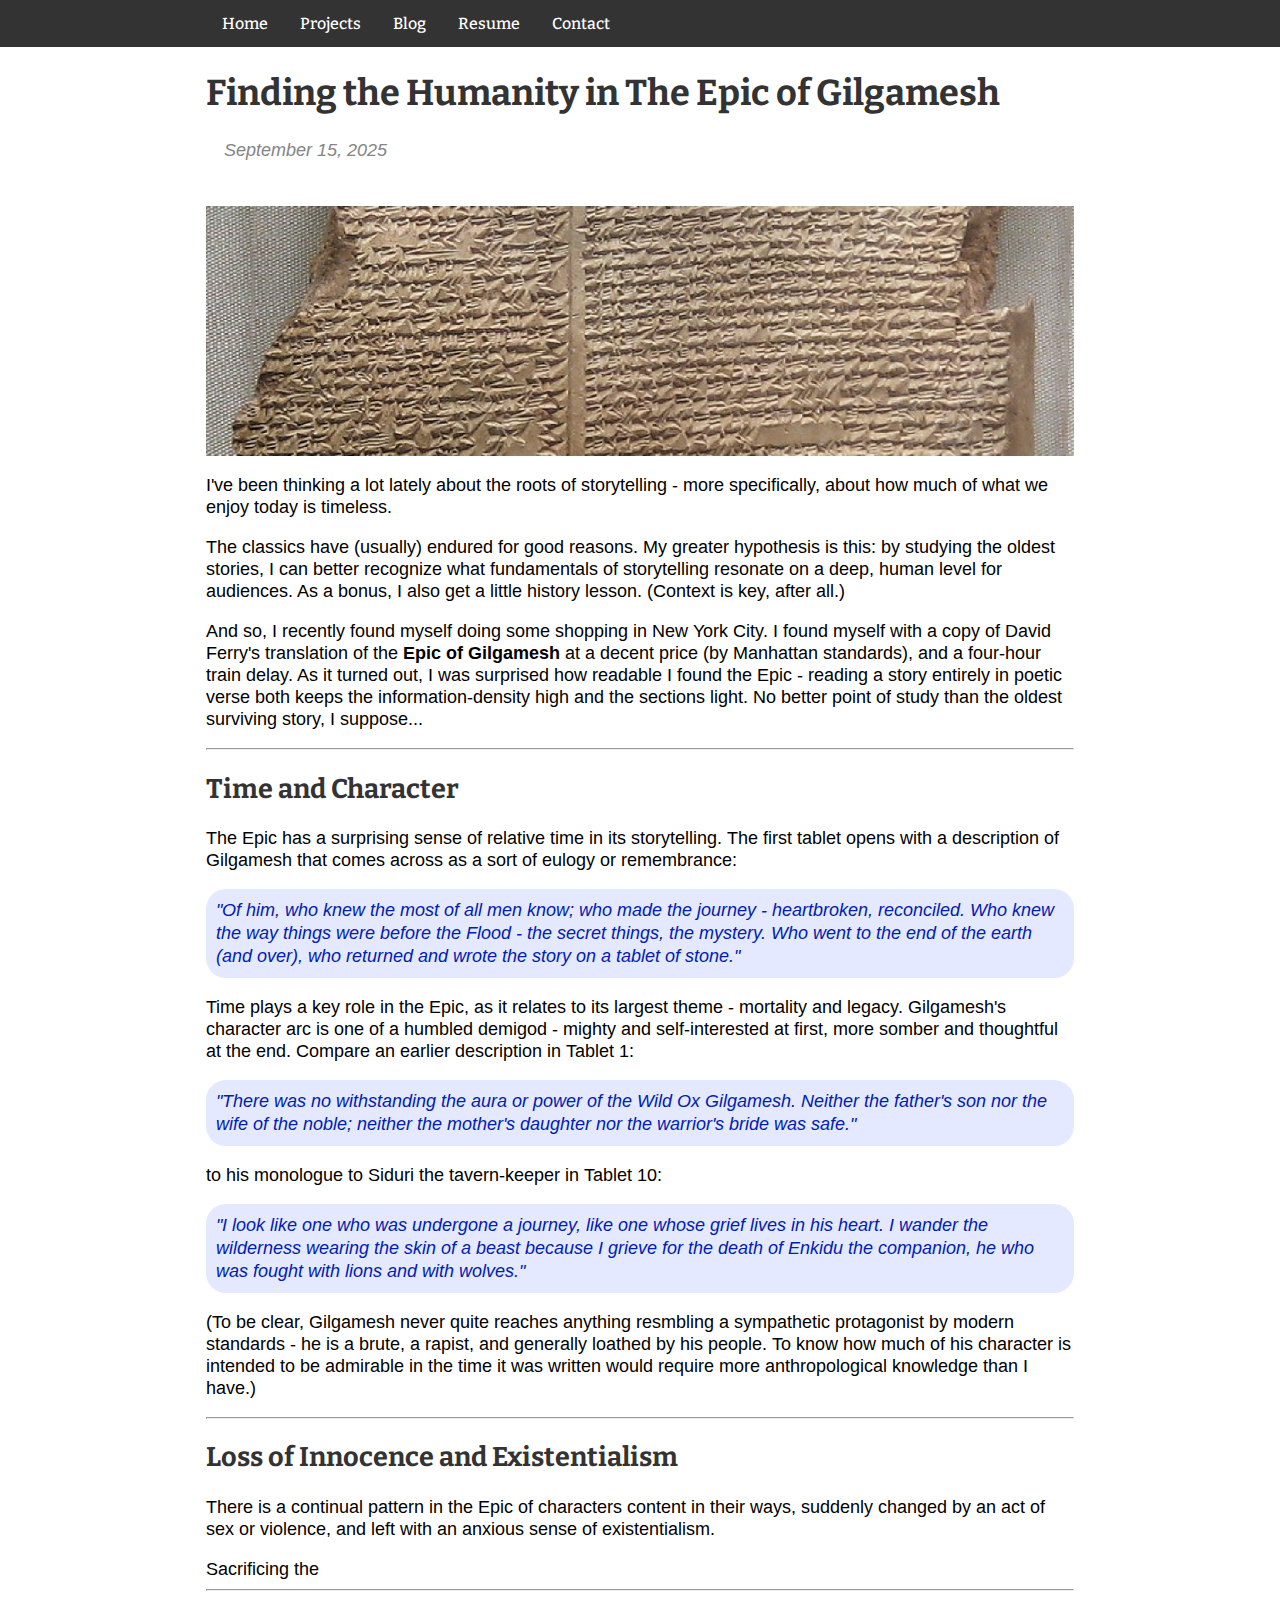
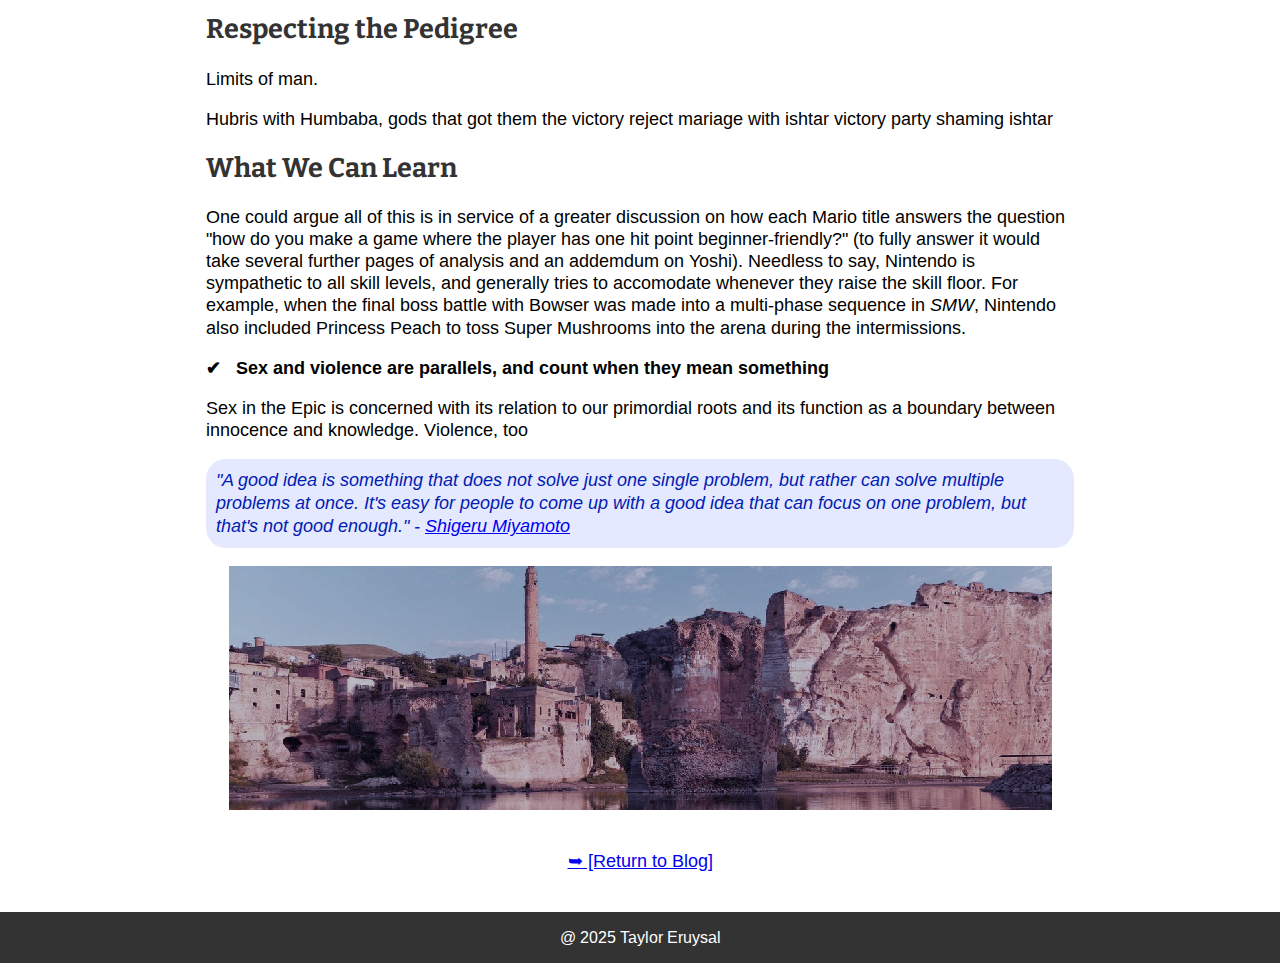
<file: blog-2025-9-15.html>
<!DOCTYPE html>
	<head>
		<meta charset = "UTF-8">
		<meta http-equiv = "X-UA-Compatible" content = "IE=Edge">
		<meta name = "description" content = "Taylor Eruysal: Game Designer, Artist, Web Creator">
		<meta name = "viewport" content = "width = device-width, initial-scale = 1.0">
		<link rel = "stylesheet" href = "styles.css">
		<link rel="icon" type="image/png" href="/files/favicon.png">
		<title> The Epic of Gilgamesh </title>
	</head>

	<body>
		<!-- <ul> is for unordered HTML lists. --!>
		<ul class = "navbar">
			<li> <a href = "index.html"> Home </a> </li>
			<li> <a href = "projects.html"> Projects </a> </li>
			<li> <a href = "blog-index.html"> Blog </a> </li>
			<li> <a href = "files/resume_eruysal.pdf"> Resume </a> </li>
			<li> <a href = "mailto:tayloreruysal@gmail.com"> Contact </a> </li>
		</ul>
		
		<div class = "section-content">
			<h1> Finding the Humanity in The Epic of Gilgamesh </h1>
				<div class = "gray-indent"> September 15, 2025 </div>
				
				<br> <!-- Line break. --!>
				<br> <!-- Line break. --!>
				
				<div style="height: 250px"> <!-- Blog title picture. --!>
					<img src="files/blog-18.jpg" alt="A photograph of one of the tablets the Epic of Gilgamesh is written on." style="width: 100%;max-height: 100%" >
				</div>
				
				<p> I've been thinking a lot lately about the roots of storytelling - more specifically, about how much of what we enjoy today is timeless. </p>
				
				<p> The classics have (usually) endured for good reasons. My greater hypothesis is this: by studying the oldest stories, I can better recognize what fundamentals of storytelling resonate on a deep, human level for audiences. As a bonus, I also get a little history lesson. (Context is key, after all.) </p>
				
				<p> And so, I recently found myself doing some shopping in New York City. I found myself with a copy of David Ferry's translation of the <b>Epic of Gilgamesh</b> at a decent price (by Manhattan standards), and a four-hour train delay. As it turned out, I was surprised how readable I found the Epic - reading a story entirely in poetic verse both keeps the information-density high and the sections light. No better point of study than the oldest surviving story, I suppose... </p>
				
				<hr> <!-- Horizontal line. --!>
				
			<h2> Time and Character </h2>
			
				<p> The Epic has a surprising sense of relative time in its storytelling. The first tablet opens with a description of Gilgamesh that comes across as a sort of eulogy or remembrance: </p>

				<p class = "quote-bubble"> "Of him, who knew the most of all men know; who made the journey - heartbroken, reconciled. Who knew the way things were before the Flood - the secret things, the mystery. Who went to the end of the earth (and over), who returned and wrote the story on a tablet of stone." </p>
				
				<p> Time plays a key role in the Epic, as it relates to its largest theme - mortality and legacy. Gilgamesh's character arc is one of a humbled demigod - mighty and self-interested at first, more somber and thoughtful at the end. Compare an earlier description in Tablet 1: </p>
				
				<p class = "quote-bubble"> "There was no withstanding the aura or power of the Wild Ox Gilgamesh. Neither the father's son nor the wife of the noble; neither the mother's daughter nor the warrior's bride was safe." </p>
				
				<p> to his monologue to Siduri the tavern-keeper in Tablet 10: </p>
				
				<p class = "quote-bubble"> "I look like one who was undergone a journey, like one whose grief lives in his heart. I wander the wilderness wearing the skin of a beast because I grieve for the death of Enkidu the companion, he who was fought with lions and with wolves." </p>
				
				<p> (To be clear, Gilgamesh never quite reaches anything resmbling a sympathetic protagonist by modern standards - he is a brute, a rapist, and generally loathed by his people. To know how much of his character is intended to be admirable in the time it was written would require more anthropological knowledge than I have.) </p>
			
				<hr> <!-- Horizontal line. --!>
			
			<h2> Loss of Innocence and Existentialism </h2>
			
				<p> There is a continual pattern in the Epic of characters content in their ways, suddenly changed by an act of sex or violence, and left with an anxious sense of existentialism. </p>
				
				Sacrificing the 

				<hr> <!-- Horizontal line. --!>
			
			<h2> Respecting the Pedigree </h2>
			
				<p> Limits of man. </p>
			
				Hubris with Humbaba, gods that got them the victory
				
				reject mariage with ishtar
				
				victory party shaming ishtar
			
			<h2>What We Can Learn</h2>
			
				<p> One could argue all of this is in service of a greater discussion on how each Mario title answers the question "how do you make a game where the player has one hit point beginner-friendly?" (to fully answer it would take several further pages of analysis and an addemdum on Yoshi). Needless to say, Nintendo is sympathetic to all skill levels, and generally tries to accomodate whenever they raise the skill floor. For example, when the final boss battle with Bowser was made into a multi-phase sequence in <i>SMW</i>, Nintendo also included Princess Peach to toss Super Mushrooms into the arena during the intermissions.</p>
				
				<p> <b>&#10004; &nbsp; Sex and violence are parallels, and count when they mean something </b> </p>
				
				<p> Sex in the Epic is concerned with its relation to our primordial roots and its function as a boundary between innocence and knowledge. Violence, too</p>
				
				<p class = "quote-bubble"> "A good idea is something that does not solve just one single problem, but rather can solve multiple problems at once. It's easy for people to come up with a good idea that can focus on one problem, but that's not good enough." - <a href = "https://www.eurogamer.net/shigeru-miyamoto-interview?page=2">Shigeru Miyamoto</a></p>
				
				<img src="files/blog-19.jpg" alt="Ruins along the Tigris-Euphrates river." class = "image-center">
				
				<br> <!-- Line break. --!>
				
				<p style = "text-align: center;" > <a href = "blog-index.html"> &#10149; [Return to Blog] </a> </p>
				
				<br> <!-- Line break. --!>
		</div>
		
		<footer>
			<p> @ 2025 Taylor Eruysal </p>
		</footer>
	</body>
</html>
</file>
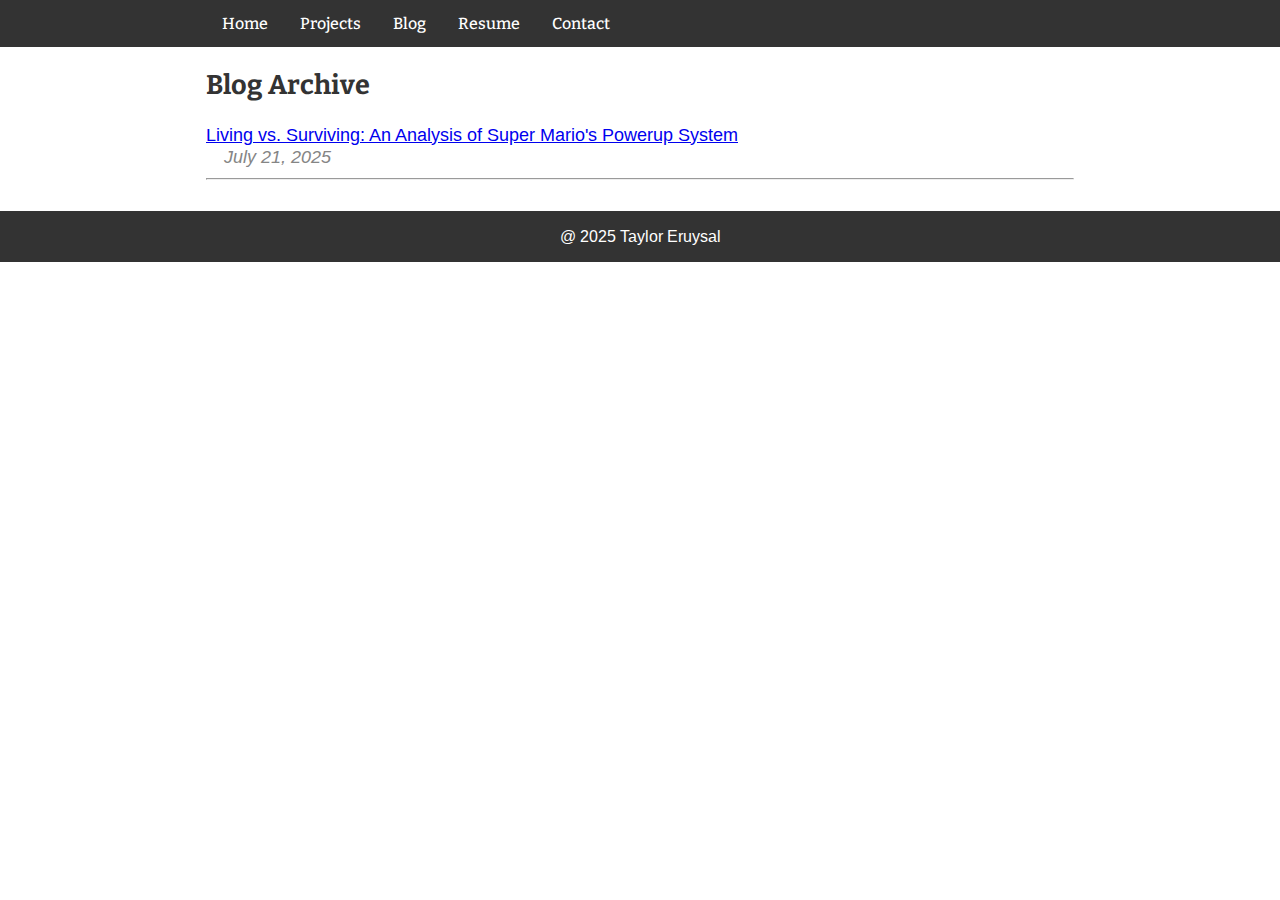
<file: blog-index.html>
<!DOCTYPE html>
	<head>
		<meta charset = "UTF-8">
		<meta http-equiv = "X-UA-Compatible" content = "IE=Edge">
		<meta name = "description" content = "Taylor Eruysal: Game Designer, Artist, Web Creator">
		<meta name = "viewport" content = "width = device-width, initial-scale = 1.0">
		<link rel = "stylesheet" href = "styles.css">
		<link rel="icon" type="image/png" href="/files/favicon.png" />
		<title> Blog </title>
	</head>

	<body>
		<!-- <ul> is for unordered HTML lists. --!>
		<ul class = "navbar">
			<li> <a href = "index.html"> Home </a> </li>
			<li> <a href = "projects.html"> Projects </a> </li>
			<li> <a href = "blog-index.html"> Blog </a> </li>
			<li> <a href = "files/resume_eruysal.pdf"> Resume </a> </li>
			<li> <a href = "mailto:tayloreruysal@gmail.com"> Contact </a> </li>
		</ul>
		
		<div class = "section-content">
			<h2> Blog Archive </h2>
				<a href = "blog-2025-7-21.html"> Living vs. Surviving: An Analysis of Super Mario's Powerup System </a>
				<div class = "gray-indent"> July 21, 2025 </div>
				<hr> <!-- Horizontal line. --!>
				<br> <!-- Line break. --!>
		</div>
		
		<footer>
			<p> @ 2025 Taylor Eruysal </p>
		</footer>
	</body>
</html>
</file>
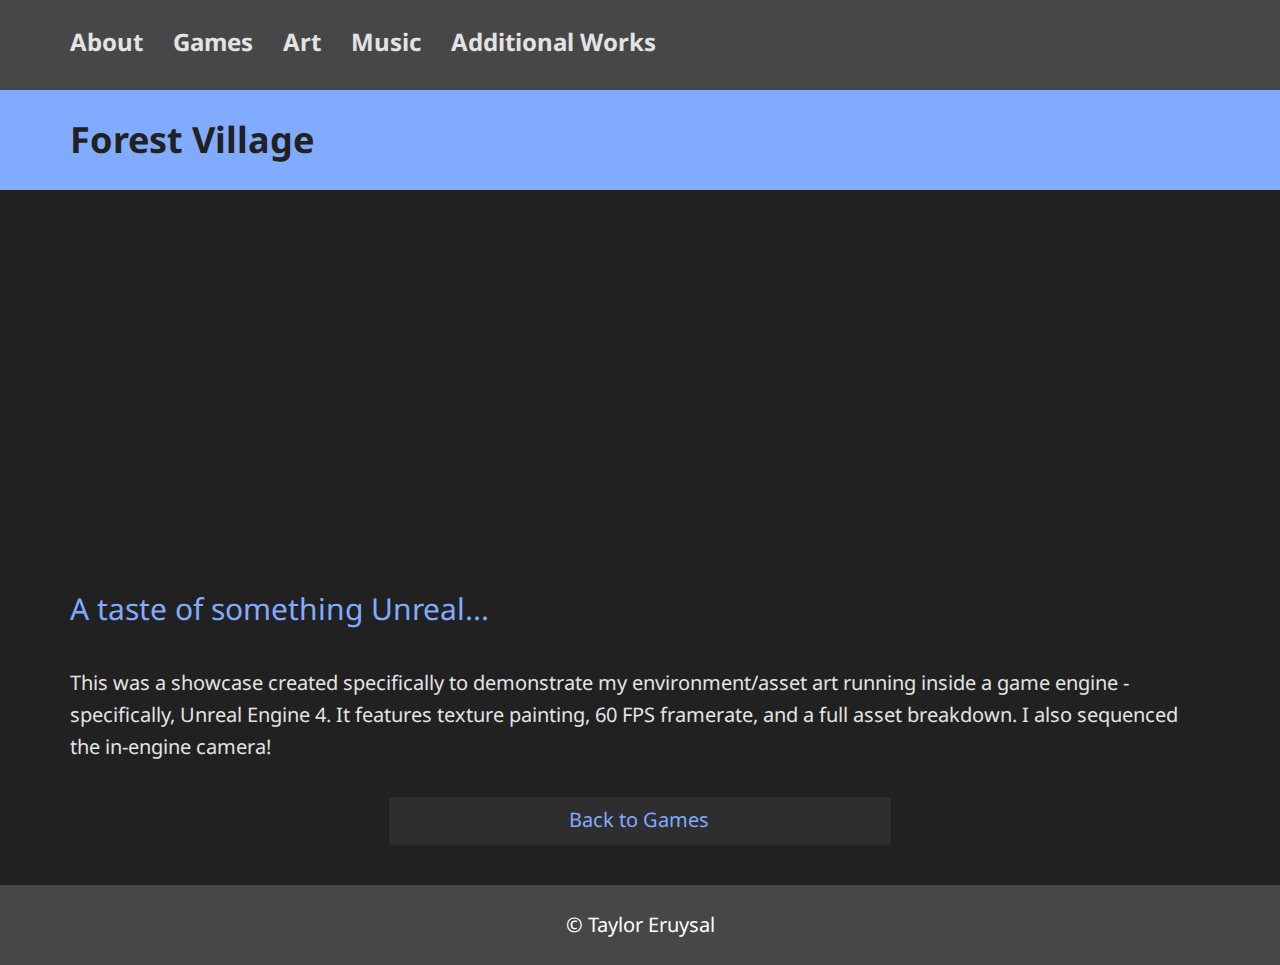
<file: Forest-Village.html>
<!DOCTYPE html>
<html style="font-size: 16px;" lang="en-US">
  <head>
    <meta name="viewport" content="width=device-width, initial-scale=1.0">
    <meta charset="utf-8">
    <meta name="keywords" content="">
    <meta name="description" content="">
    <meta name="page_type" content="np-template-header-footer-from-plugin">
    <title>Forest Village</title>
    <link rel="stylesheet" href="nicepage.css" media="screen">
<link rel="stylesheet" href="Forest-Village.css" media="screen">
    <script class="u-script" type="text/javascript" src="jquery.js" defer=""></script>
    <script class="u-script" type="text/javascript" src="nicepage.js" defer=""></script>
    <meta name="generator" content="Nicepage 3.21.3, nicepage.com">
    <link rel="icon" href="images/favicon.png">
    <link id="u-theme-google-font" rel="stylesheet" href="https://fonts.googleapis.com/css?family=Noto+Sans:400,400i,700,700i">
    <link id="u-page-google-font" rel="stylesheet" href="https://fonts.googleapis.com/css?family=Noto+Sans:400,400i,700,700i">
    
    
    
    <script type="application/ld+json">{
		"@context": "http://schema.org",
		"@type": "Organization",
		"name": "Taylor Eruysal"
}</script>
    <meta name="theme-color" content="#478ac9">
    <meta property="og:title" content="Forest Village">
    <meta property="og:description" content="">
    <meta property="og:type" content="website">
  </head>
  <body class="u-body u-stick-footer"><header class="u-clearfix u-custom-color-5 u-header u-sticky u-sticky-45bd u-header" id="sec-a02e"><div class="u-clearfix u-sheet u-sheet-1">
        <nav class="u-align-center u-menu u-menu-dropdown u-offcanvas u-menu-1">
          <div class="menu-collapse u-custom-font" style="font-size: 1.5rem; letter-spacing: 0px; font-family: &quot;Noto Sans&quot;; font-weight: 700;">
            <a class="u-button-style u-custom-active-border-color u-custom-active-color u-custom-border u-custom-border-color u-custom-borders u-custom-hover-border-color u-custom-hover-color u-custom-left-right-menu-spacing u-custom-padding-bottom u-custom-text-active-color u-custom-text-color u-custom-text-hover-color u-custom-top-bottom-menu-spacing u-nav-link u-text-active-palette-1-base u-text-hover-palette-2-base" href="#">
              <svg><use xmlns:xlink="http://www.w3.org/1999/xlink" xlink:href="#menu-hamburger"></use></svg>
              <svg version="1.1" xmlns="http://www.w3.org/2000/svg" xmlns:xlink="http://www.w3.org/1999/xlink"><defs><symbol id="menu-hamburger" viewBox="0 0 16 16" style="width: 16px; height: 16px;"><rect y="1" width="16" height="2"></rect><rect y="7" width="16" height="2"></rect><rect y="13" width="16" height="2"></rect>
</symbol>
</defs></svg>
            </a>
          </div>
          <div class="u-custom-menu u-nav-container">
            <ul class="u-custom-font u-nav u-spacing-30 u-unstyled u-nav-1"><li class="u-nav-item"><a class="u-border-active-palette-1-base u-border-hover-palette-1-base u-button-style u-nav-link u-text-active-custom-color-6 u-text-custom-color-2 u-text-hover-custom-color-2" href="About.html" style="padding: 10px 0px;">About</a>
</li><li class="u-nav-item"><a class="u-border-active-palette-1-base u-border-hover-palette-1-base u-button-style u-nav-link u-text-active-custom-color-6 u-text-custom-color-2 u-text-hover-custom-color-2" href="Games.html" style="padding: 10px 0px;">Games</a>
</li><li class="u-nav-item"><a class="u-border-active-palette-1-base u-border-hover-palette-1-base u-button-style u-nav-link u-text-active-custom-color-6 u-text-custom-color-2 u-text-hover-custom-color-2" href="Art.html" style="padding: 10px 0px;">Art</a>
</li><li class="u-nav-item"><a class="u-border-active-palette-1-base u-border-hover-palette-1-base u-button-style u-nav-link u-text-active-custom-color-6 u-text-custom-color-2 u-text-hover-custom-color-2" href="Music.html" style="padding: 10px 0px;">Music</a>
</li><li class="u-nav-item"><a class="u-border-active-palette-1-base u-border-hover-palette-1-base u-button-style u-nav-link u-text-active-custom-color-6 u-text-custom-color-2 u-text-hover-custom-color-2" href="Additional-Works.html" style="padding: 10px 0px;">Additional Works</a>
</li></ul>
          </div>
          <div class="u-custom-menu u-nav-container-collapse">
            <div class="u-black u-container-style u-inner-container-layout u-opacity u-opacity-95 u-sidenav">
              <div class="u-sidenav-overflow">
                <div class="u-menu-close"></div>
                <ul class="u-align-center u-nav u-popupmenu-items u-unstyled u-nav-2"><li class="u-nav-item"><a class="u-button-style u-nav-link" href="About.html" style="padding: 10px 0px;">About</a>
</li><li class="u-nav-item"><a class="u-button-style u-nav-link" href="Games.html" style="padding: 10px 0px;">Games</a>
</li><li class="u-nav-item"><a class="u-button-style u-nav-link" href="Art.html" style="padding: 10px 0px;">Art</a>
</li><li class="u-nav-item"><a class="u-button-style u-nav-link" href="Music.html" style="padding: 10px 0px;">Music</a>
</li><li class="u-nav-item"><a class="u-button-style u-nav-link" href="Additional-Works.html" style="padding: 10px 0px;">Additional Works</a>
</li></ul>
              </div>
            </div>
            <div class="u-black u-menu-overlay u-opacity u-opacity-70"></div>
          </div>
        </nav>
      </div></header>
    <section class="u-clearfix u-custom-color-6 u-section-1" id="sec-575d">
      <div class="u-clearfix u-sheet u-valign-middle u-sheet-1">
        <h2 class="u-custom-font u-subtitle u-text u-text-custom-color-7 u-text-default u-text-1">Forest Village</h2>
      </div>
    </section>
    <section class="u-clearfix u-section-2" id="carousel_ae57">
      <div class="u-clearfix u-sheet u-valign-middle u-sheet-1">
        <div class="u-video u-video-contain u-video-1">
          <div class="embed-responsive embed-responsive-1">
            <iframe style="position: absolute;top: 0;left: 0;width: 100%;height: 100%;" class="embed-responsive-item" src="https://www.youtube.com/embed/5__VtBtL-UE?mute=0&amp;showinfo=0&amp;controls=0&amp;start=0" frameborder="0" allowfullscreen=""></iframe>
          </div>
        </div>
        <h3 class="u-custom-font u-text u-text-custom-color-6 u-text-default u-text-1">A taste of something Unreal...</h3>
        <p class="u-custom-font u-text u-text-custom-color-2 u-text-2"> This was a showcase created specifically to demonstrate my 
environment/asset art running inside a game engine - specifically, Unreal
 Engine 4. It features texture painting, 60 FPS framerate, and a full 
asset breakdown. I also sequenced the in-engine camera!</p>
        <a href="Games.html" data-page-id="244409878" class="u-active-custom-color-1 u-border-none u-btn u-btn-round u-button-style u-custom-color-1 u-custom-font u-hover-custom-color-1 u-radius-2 u-text-active-custom-color-6 u-text-custom-color-6 u-text-hover-custom-color-6 u-btn-1">Back to Games</a>
      </div>
    </section>
    
    
    <footer class="u-align-center u-clearfix u-custom-color-5 u-footer u-footer" id="sec-b7d2"><div class="u-clearfix u-sheet u-sheet-1">
        <p class="u-custom-font u-small-text u-text u-text-variant u-text-1">© Taylor Eruysal</p>
      </div></footer>
  </body>
</html>
</file>
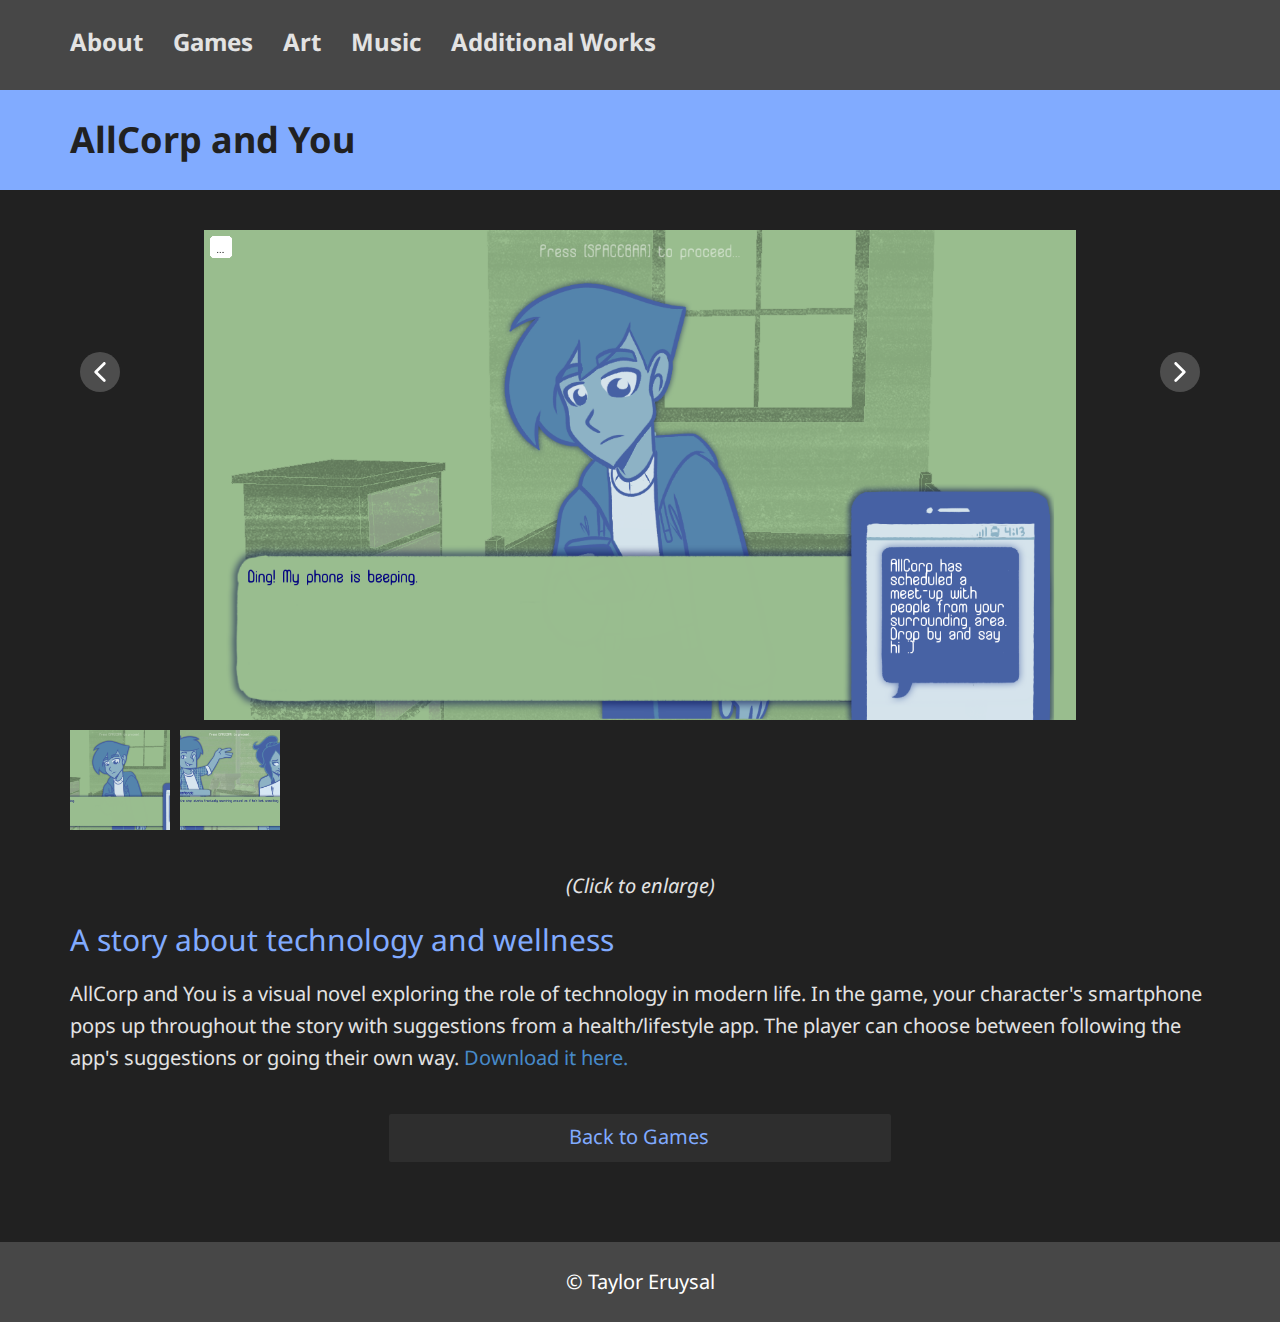
<file: game_allcorp.html>
<!DOCTYPE html>
<html style="font-size: 16px;" lang="en-US">
  <head>
    <meta name="viewport" content="width=device-width, initial-scale=1.0">
    <meta charset="utf-8">
    <meta name="keywords" content="">
    <meta name="description" content="">
    <meta name="page_type" content="np-template-header-footer-from-plugin">
    <title>AllCorp and You</title>
    <link rel="stylesheet" href="nicepage.css" media="screen">
<link rel="stylesheet" href="game_allcorp.css" media="screen">
    <script class="u-script" type="text/javascript" src="jquery.js" defer=""></script>
    <script class="u-script" type="text/javascript" src="nicepage.js" defer=""></script>
    <meta name="generator" content="Nicepage 3.21.3, nicepage.com">
    <link rel="icon" href="images/favicon.png">
    <link id="u-theme-google-font" rel="stylesheet" href="https://fonts.googleapis.com/css?family=Noto+Sans:400,400i,700,700i">
    <link id="u-page-google-font" rel="stylesheet" href="https://fonts.googleapis.com/css?family=Noto+Sans:400,400i,700,700i">
    
    
    
    <script type="application/ld+json">{
		"@context": "http://schema.org",
		"@type": "Organization",
		"name": "Taylor Eruysal"
}</script>
    <meta name="theme-color" content="#478ac9">
    <meta property="og:title" content="AllCorp and You">
    <meta property="og:description" content="">
    <meta property="og:type" content="website">
  </head>
  <body class="u-body u-stick-footer"><header class="u-clearfix u-custom-color-5 u-header u-sticky u-sticky-45bd u-header" id="sec-a02e"><div class="u-clearfix u-sheet u-sheet-1">
        <nav class="u-align-center u-menu u-menu-dropdown u-offcanvas u-menu-1">
          <div class="menu-collapse u-custom-font" style="font-size: 1.5rem; letter-spacing: 0px; font-family: &quot;Noto Sans&quot;; font-weight: 700;">
            <a class="u-button-style u-custom-active-border-color u-custom-active-color u-custom-border u-custom-border-color u-custom-borders u-custom-hover-border-color u-custom-hover-color u-custom-left-right-menu-spacing u-custom-padding-bottom u-custom-text-active-color u-custom-text-color u-custom-text-hover-color u-custom-top-bottom-menu-spacing u-nav-link u-text-active-palette-1-base u-text-hover-palette-2-base" href="#">
              <svg><use xmlns:xlink="http://www.w3.org/1999/xlink" xlink:href="#menu-hamburger"></use></svg>
              <svg version="1.1" xmlns="http://www.w3.org/2000/svg" xmlns:xlink="http://www.w3.org/1999/xlink"><defs><symbol id="menu-hamburger" viewBox="0 0 16 16" style="width: 16px; height: 16px;"><rect y="1" width="16" height="2"></rect><rect y="7" width="16" height="2"></rect><rect y="13" width="16" height="2"></rect>
</symbol>
</defs></svg>
            </a>
          </div>
          <div class="u-custom-menu u-nav-container">
            <ul class="u-custom-font u-nav u-spacing-30 u-unstyled u-nav-1"><li class="u-nav-item"><a class="u-border-active-palette-1-base u-border-hover-palette-1-base u-button-style u-nav-link u-text-active-custom-color-6 u-text-custom-color-2 u-text-hover-custom-color-2" href="about.html" style="padding: 10px 0px;">About</a>
</li><li class="u-nav-item"><a class="u-border-active-palette-1-base u-border-hover-palette-1-base u-button-style u-nav-link u-text-active-custom-color-6 u-text-custom-color-2 u-text-hover-custom-color-2" href="games.html" style="padding: 10px 0px;">Games</a>
</li><li class="u-nav-item"><a class="u-border-active-palette-1-base u-border-hover-palette-1-base u-button-style u-nav-link u-text-active-custom-color-6 u-text-custom-color-2 u-text-hover-custom-color-2" href="art.html" style="padding: 10px 0px;">Art</a>
</li><li class="u-nav-item"><a class="u-border-active-palette-1-base u-border-hover-palette-1-base u-button-style u-nav-link u-text-active-custom-color-6 u-text-custom-color-2 u-text-hover-custom-color-2" href="music.html" style="padding: 10px 0px;">Music</a>
</li><li class="u-nav-item"><a class="u-border-active-palette-1-base u-border-hover-palette-1-base u-button-style u-nav-link u-text-active-custom-color-6 u-text-custom-color-2 u-text-hover-custom-color-2" href="additionalworks.html" style="padding: 10px 0px;">Additional Works</a>
</li></ul>
          </div>
          <div class="u-custom-menu u-nav-container-collapse">
            <div class="u-black u-container-style u-inner-container-layout u-opacity u-opacity-95 u-sidenav">
              <div class="u-sidenav-overflow">
                <div class="u-menu-close"></div>
                <ul class="u-align-center u-nav u-popupmenu-items u-unstyled u-nav-2"><li class="u-nav-item"><a class="u-button-style u-nav-link" href="about.html" style="padding: 10px 0px;">About</a>
</li><li class="u-nav-item"><a class="u-button-style u-nav-link" href="games.html" style="padding: 10px 0px;">Games</a>
</li><li class="u-nav-item"><a class="u-button-style u-nav-link" href="art.html" style="padding: 10px 0px;">Art</a>
</li><li class="u-nav-item"><a class="u-button-style u-nav-link" href="music.html" style="padding: 10px 0px;">Music</a>
</li><li class="u-nav-item"><a class="u-button-style u-nav-link" href="additionalworks.html" style="padding: 10px 0px;">Additional Works</a>
</li></ul>
              </div>
            </div>
            <div class="u-black u-menu-overlay u-opacity u-opacity-70"></div>
          </div>
        </nav>
      </div></header>
    <section class="u-clearfix u-custom-color-6 u-section-1" id="sec-575d">
      <div class="u-clearfix u-sheet u-valign-middle u-sheet-1">
        <h2 class="u-custom-font u-subtitle u-text u-text-custom-color-7 u-text-default u-text-1">AllCorp and You</h2>
      </div>
    </section>
    <section class="u-clearfix u-section-2" id="carousel_ae57">
      <div class="u-clearfix u-sheet u-sheet-1">
        <div class="u-carousel u-expanded-width u-gallery u-layout-thumbnails u-lightbox u-no-transition u-show-text-always u-gallery-1" data-interval="5000" data-u-ride="carousel" id="carousel-96a3">
          <div class="u-carousel-inner u-gallery-inner" role="listbox">
            <div class="u-active u-carousel-item u-gallery-item u-carousel-item-1">
              <div class="u-back-slide" data-image-width="1280" data-image-height="720">
                <img class="u-back-image u-expanded u-image-contain" src="images/game_allcorp11.png" alt="A sullen teen glances at his phone, unsure what to do.">
              </div>
              <div class="u-over-slide u-over-slide-1">
                <h3 class="u-gallery-heading">Sample Title</h3>
                <p class="u-gallery-text">Sample Text</p>
              </div>
            </div>
            <div class="u-carousel-item u-gallery-item u-carousel-item-2">
              <div class="u-back-slide" data-image-width="1280" data-image-height="720">
                <img class="u-back-image u-expanded u-image-contain" src="images/game_allcorp21.png" alt="The teen, now with two new friends, is being told a joke. He seems skeptical.">
              </div>
              <div class="u-over-slide u-over-slide-2">
                <h3 class="u-gallery-heading">Sample Title</h3>
                <p class="u-gallery-text">Sample Text</p>
              </div>
            </div>
          </div>
          <a class="u-carousel-control u-carousel-control-prev u-grey-70 u-icon-circle u-opacity u-opacity-70 u-spacing-10 u-text-white u-carousel-control-1" href="#carousel-96a3" role="button" data-u-slide="prev">
            <span aria-hidden="true">
              <svg viewBox="0 0 451.847 451.847"><path d="M97.141,225.92c0-8.095,3.091-16.192,9.259-22.366L300.689,9.27c12.359-12.359,32.397-12.359,44.751,0
c12.354,12.354,12.354,32.388,0,44.748L173.525,225.92l171.903,171.909c12.354,12.354,12.354,32.391,0,44.744
c-12.354,12.365-32.386,12.365-44.745,0l-194.29-194.281C100.226,242.115,97.141,234.018,97.141,225.92z"></path></svg>
            </span>
            <span class="sr-only">
              <svg viewBox="0 0 451.847 451.847"><path d="M97.141,225.92c0-8.095,3.091-16.192,9.259-22.366L300.689,9.27c12.359-12.359,32.397-12.359,44.751,0
c12.354,12.354,12.354,32.388,0,44.748L173.525,225.92l171.903,171.909c12.354,12.354,12.354,32.391,0,44.744
c-12.354,12.365-32.386,12.365-44.745,0l-194.29-194.281C100.226,242.115,97.141,234.018,97.141,225.92z"></path></svg>
            </span>
          </a>
          <a class="u-carousel-control u-carousel-control-next u-grey-70 u-icon-circle u-opacity u-opacity-70 u-spacing-10 u-text-white u-carousel-control-2" href="#carousel-96a3" role="button" data-u-slide="next">
            <span aria-hidden="true">
              <svg viewBox="0 0 451.846 451.847"><path d="M345.441,248.292L151.154,442.573c-12.359,12.365-32.397,12.365-44.75,0c-12.354-12.354-12.354-32.391,0-44.744
L278.318,225.92L106.409,54.017c-12.354-12.359-12.354-32.394,0-44.748c12.354-12.359,32.391-12.359,44.75,0l194.287,194.284
c6.177,6.18,9.262,14.271,9.262,22.366C354.708,234.018,351.617,242.115,345.441,248.292z"></path></svg>
            </span>
            <span class="sr-only">
              <svg viewBox="0 0 451.846 451.847"><path d="M345.441,248.292L151.154,442.573c-12.359,12.365-32.397,12.365-44.75,0c-12.354-12.354-12.354-32.391,0-44.744
L278.318,225.92L106.409,54.017c-12.354-12.359-12.354-32.394,0-44.748c12.354-12.359,32.391-12.359,44.75,0l194.287,194.284
c6.177,6.18,9.262,14.271,9.262,22.366C354.708,234.018,351.617,242.115,345.441,248.292z"></path></svg>
            </span>
          </a>
          <ol class="u-carousel-thumbnails u-spacing-10 u-carousel-thumbnails-1">
            <li class="u-active u-carousel-thumbnail u-carousel-thumbnail-1" data-u-target="#carousel-96a3" data-u-slide-to="0">
              <img class="u-carousel-thumbnail-image u-image" src="images/game_allcorp11.png">
            </li>
            <li class="u-carousel-thumbnail u-carousel-thumbnail-2" data-u-target="#carousel-96a3" data-u-slide-to="1">
              <img class="u-carousel-thumbnail-image u-image" src="images/game_allcorp21.png">
            </li>
          </ol>
        </div>
        <p class="u-align-center u-custom-font u-text u-text-custom-color-2 u-text-1"><i>(Click to enlarge)</i>
        </p>
        <h3 class="u-custom-font u-text u-text-custom-color-6 u-text-default u-text-2">A story about technology and wellness</h3>
        <p class="u-custom-font u-text u-text-custom-color-2 u-text-3">AllCorp and You is a visual novel exploring the role of technology in modern life. In the game, your character's smartphone pops up throughout the story with suggestions from a health/lifestyle app. The player can choose between following the app's suggestions or going their own way. <a href="https://drive.google.com/file/d/0B6rG0jm1suroWFliWDR2dzN5SDg/view?resourcekey=0-3PrrrIVPHzDuYy8ipUKpNQ" class="u-active-none u-border-none u-btn u-button-link u-button-style u-hover-none u-none u-text-palette-1-base u-btn-1">Download it here.</a>
        </p>
        <a href="games.html" data-page-id="244409878" class="u-active-custom-color-1 u-border-none u-btn u-btn-round u-button-style u-custom-color-1 u-custom-font u-hover-custom-color-1 u-radius-2 u-text-active-custom-color-6 u-text-custom-color-6 u-text-hover-custom-color-6 u-btn-2">Back to Games</a>
      </div>
    </section>
    
    
    <footer class="u-align-center u-clearfix u-custom-color-5 u-footer u-footer" id="sec-b7d2"><div class="u-clearfix u-sheet u-sheet-1">
        <p class="u-custom-font u-small-text u-text u-text-variant u-text-1">© Taylor Eruysal</p>
      </div></footer>
  </body>
</html>
</file>
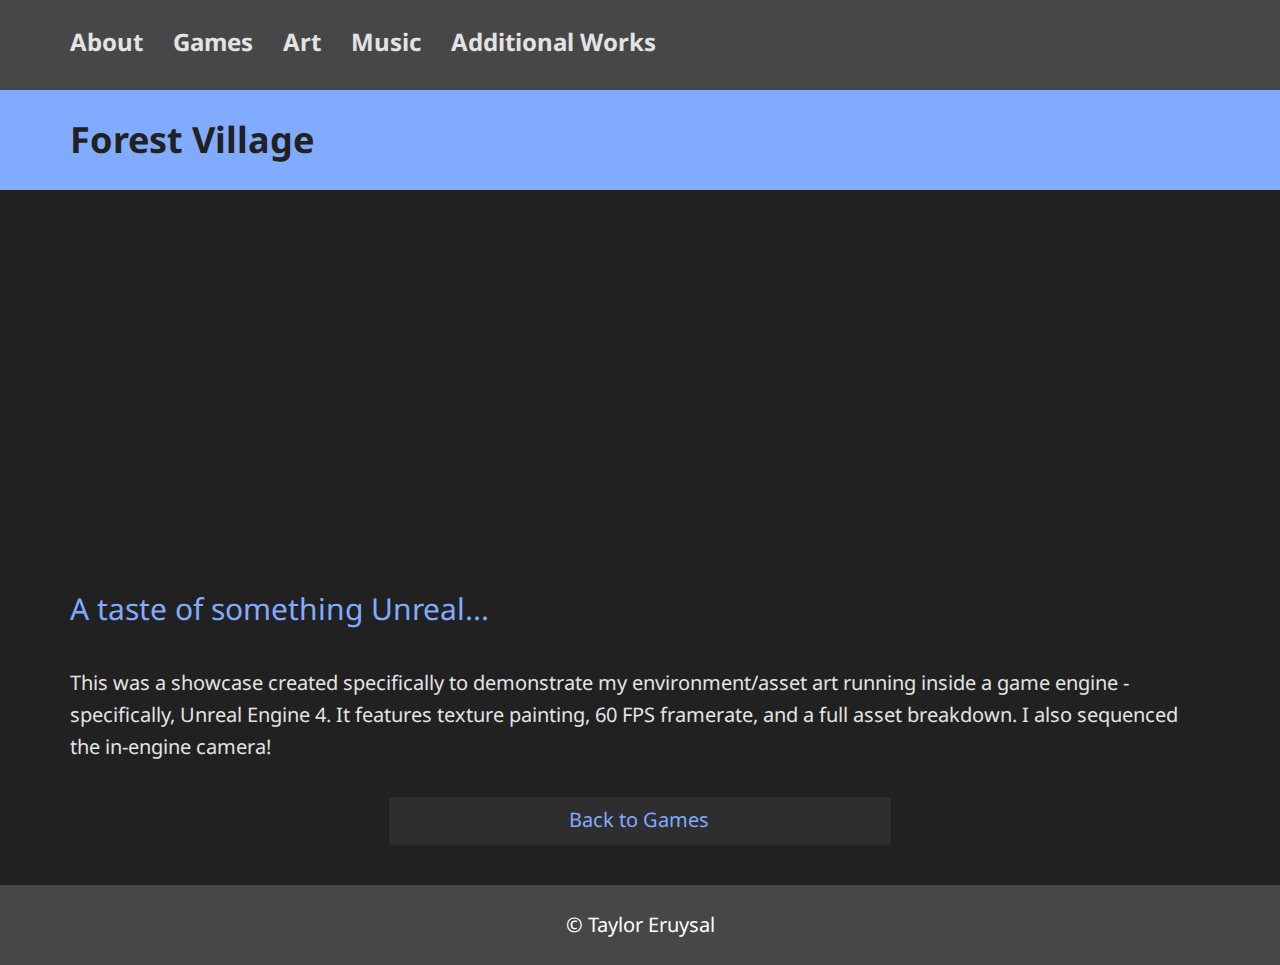
<file: game_forestvillage.html>
<!DOCTYPE html>
<html style="font-size: 16px;" lang="en-US">
  <head>
    <meta name="viewport" content="width=device-width, initial-scale=1.0">
    <meta charset="utf-8">
    <meta name="keywords" content="">
    <meta name="description" content="">
    <meta name="page_type" content="np-template-header-footer-from-plugin">
    <title>Forest Village</title>
    <link rel="stylesheet" href="nicepage.css" media="screen">
<link rel="stylesheet" href="game_forestvillage.css" media="screen">
    <script class="u-script" type="text/javascript" src="jquery.js" defer=""></script>
    <script class="u-script" type="text/javascript" src="nicepage.js" defer=""></script>
    <meta name="generator" content="Nicepage 3.21.3, nicepage.com">
    <link rel="icon" href="images/favicon.png">
    <link id="u-theme-google-font" rel="stylesheet" href="https://fonts.googleapis.com/css?family=Noto+Sans:400,400i,700,700i">
    <link id="u-page-google-font" rel="stylesheet" href="https://fonts.googleapis.com/css?family=Noto+Sans:400,400i,700,700i">
    
    
    
    <script type="application/ld+json">{
		"@context": "http://schema.org",
		"@type": "Organization",
		"name": "Taylor Eruysal"
}</script>
    <meta name="theme-color" content="#478ac9">
    <meta property="og:title" content="Forest Village">
    <meta property="og:description" content="">
    <meta property="og:type" content="website">
  </head>
  <body class="u-body u-stick-footer"><header class="u-clearfix u-custom-color-5 u-header u-sticky u-sticky-45bd u-header" id="sec-a02e"><div class="u-clearfix u-sheet u-sheet-1">
        <nav class="u-align-center u-menu u-menu-dropdown u-offcanvas u-menu-1">
          <div class="menu-collapse u-custom-font" style="font-size: 1.5rem; letter-spacing: 0px; font-family: &quot;Noto Sans&quot;; font-weight: 700;">
            <a class="u-button-style u-custom-active-border-color u-custom-active-color u-custom-border u-custom-border-color u-custom-borders u-custom-hover-border-color u-custom-hover-color u-custom-left-right-menu-spacing u-custom-padding-bottom u-custom-text-active-color u-custom-text-color u-custom-text-hover-color u-custom-top-bottom-menu-spacing u-nav-link u-text-active-palette-1-base u-text-hover-palette-2-base" href="#">
              <svg><use xmlns:xlink="http://www.w3.org/1999/xlink" xlink:href="#menu-hamburger"></use></svg>
              <svg version="1.1" xmlns="http://www.w3.org/2000/svg" xmlns:xlink="http://www.w3.org/1999/xlink"><defs><symbol id="menu-hamburger" viewBox="0 0 16 16" style="width: 16px; height: 16px;"><rect y="1" width="16" height="2"></rect><rect y="7" width="16" height="2"></rect><rect y="13" width="16" height="2"></rect>
</symbol>
</defs></svg>
            </a>
          </div>
          <div class="u-custom-menu u-nav-container">
            <ul class="u-custom-font u-nav u-spacing-30 u-unstyled u-nav-1"><li class="u-nav-item"><a class="u-border-active-palette-1-base u-border-hover-palette-1-base u-button-style u-nav-link u-text-active-custom-color-6 u-text-custom-color-2 u-text-hover-custom-color-2" href="about.html" style="padding: 10px 0px;">About</a>
</li><li class="u-nav-item"><a class="u-border-active-palette-1-base u-border-hover-palette-1-base u-button-style u-nav-link u-text-active-custom-color-6 u-text-custom-color-2 u-text-hover-custom-color-2" href="games.html" style="padding: 10px 0px;">Games</a>
</li><li class="u-nav-item"><a class="u-border-active-palette-1-base u-border-hover-palette-1-base u-button-style u-nav-link u-text-active-custom-color-6 u-text-custom-color-2 u-text-hover-custom-color-2" href="art.html" style="padding: 10px 0px;">Art</a>
</li><li class="u-nav-item"><a class="u-border-active-palette-1-base u-border-hover-palette-1-base u-button-style u-nav-link u-text-active-custom-color-6 u-text-custom-color-2 u-text-hover-custom-color-2" href="music.html" style="padding: 10px 0px;">Music</a>
</li><li class="u-nav-item"><a class="u-border-active-palette-1-base u-border-hover-palette-1-base u-button-style u-nav-link u-text-active-custom-color-6 u-text-custom-color-2 u-text-hover-custom-color-2" href="additionalworks.html" style="padding: 10px 0px;">Additional Works</a>
</li></ul>
          </div>
          <div class="u-custom-menu u-nav-container-collapse">
            <div class="u-black u-container-style u-inner-container-layout u-opacity u-opacity-95 u-sidenav">
              <div class="u-sidenav-overflow">
                <div class="u-menu-close"></div>
                <ul class="u-align-center u-nav u-popupmenu-items u-unstyled u-nav-2"><li class="u-nav-item"><a class="u-button-style u-nav-link" href="about.html" style="padding: 10px 0px;">About</a>
</li><li class="u-nav-item"><a class="u-button-style u-nav-link" href="games.html" style="padding: 10px 0px;">Games</a>
</li><li class="u-nav-item"><a class="u-button-style u-nav-link" href="art.html" style="padding: 10px 0px;">Art</a>
</li><li class="u-nav-item"><a class="u-button-style u-nav-link" href="music.html" style="padding: 10px 0px;">Music</a>
</li><li class="u-nav-item"><a class="u-button-style u-nav-link" href="additionalworks.html" style="padding: 10px 0px;">Additional Works</a>
</li></ul>
              </div>
            </div>
            <div class="u-black u-menu-overlay u-opacity u-opacity-70"></div>
          </div>
        </nav>
      </div></header>
    <section class="u-clearfix u-custom-color-6 u-section-1" id="sec-575d">
      <div class="u-clearfix u-sheet u-valign-middle u-sheet-1">
        <h2 class="u-custom-font u-subtitle u-text u-text-custom-color-7 u-text-default u-text-1">Forest Village</h2>
      </div>
    </section>
    <section class="u-clearfix u-section-2" id="carousel_ae57">
      <div class="u-clearfix u-sheet u-valign-middle u-sheet-1">
        <div class="u-video u-video-contain u-video-1">
          <div class="embed-responsive embed-responsive-1">
            <iframe style="position: absolute;top: 0;left: 0;width: 100%;height: 100%;" class="embed-responsive-item" src="https://www.youtube.com/embed/5__VtBtL-UE?mute=0&amp;showinfo=0&amp;controls=0&amp;start=0" frameborder="0" allowfullscreen=""></iframe>
          </div>
        </div>
        <h3 class="u-custom-font u-text u-text-custom-color-6 u-text-default u-text-1">A taste of something Unreal...</h3>
        <p class="u-custom-font u-text u-text-custom-color-2 u-text-2"> This was a showcase created specifically to demonstrate my 
environment/asset art running inside a game engine - specifically, Unreal
 Engine 4. It features texture painting, 60 FPS framerate, and a full 
asset breakdown. I also sequenced the in-engine camera!</p>
        <a href="games.html" data-page-id="244409878" class="u-active-custom-color-1 u-border-none u-btn u-btn-round u-button-style u-custom-color-1 u-custom-font u-hover-custom-color-1 u-radius-2 u-text-active-custom-color-6 u-text-custom-color-6 u-text-hover-custom-color-6 u-btn-1">Back to Games</a>
      </div>
    </section>
    
    
    <footer class="u-align-center u-clearfix u-custom-color-5 u-footer u-footer" id="sec-b7d2"><div class="u-clearfix u-sheet u-sheet-1">
        <p class="u-custom-font u-small-text u-text u-text-variant u-text-1">© Taylor Eruysal</p>
      </div></footer>
  </body>
</html>
</file>
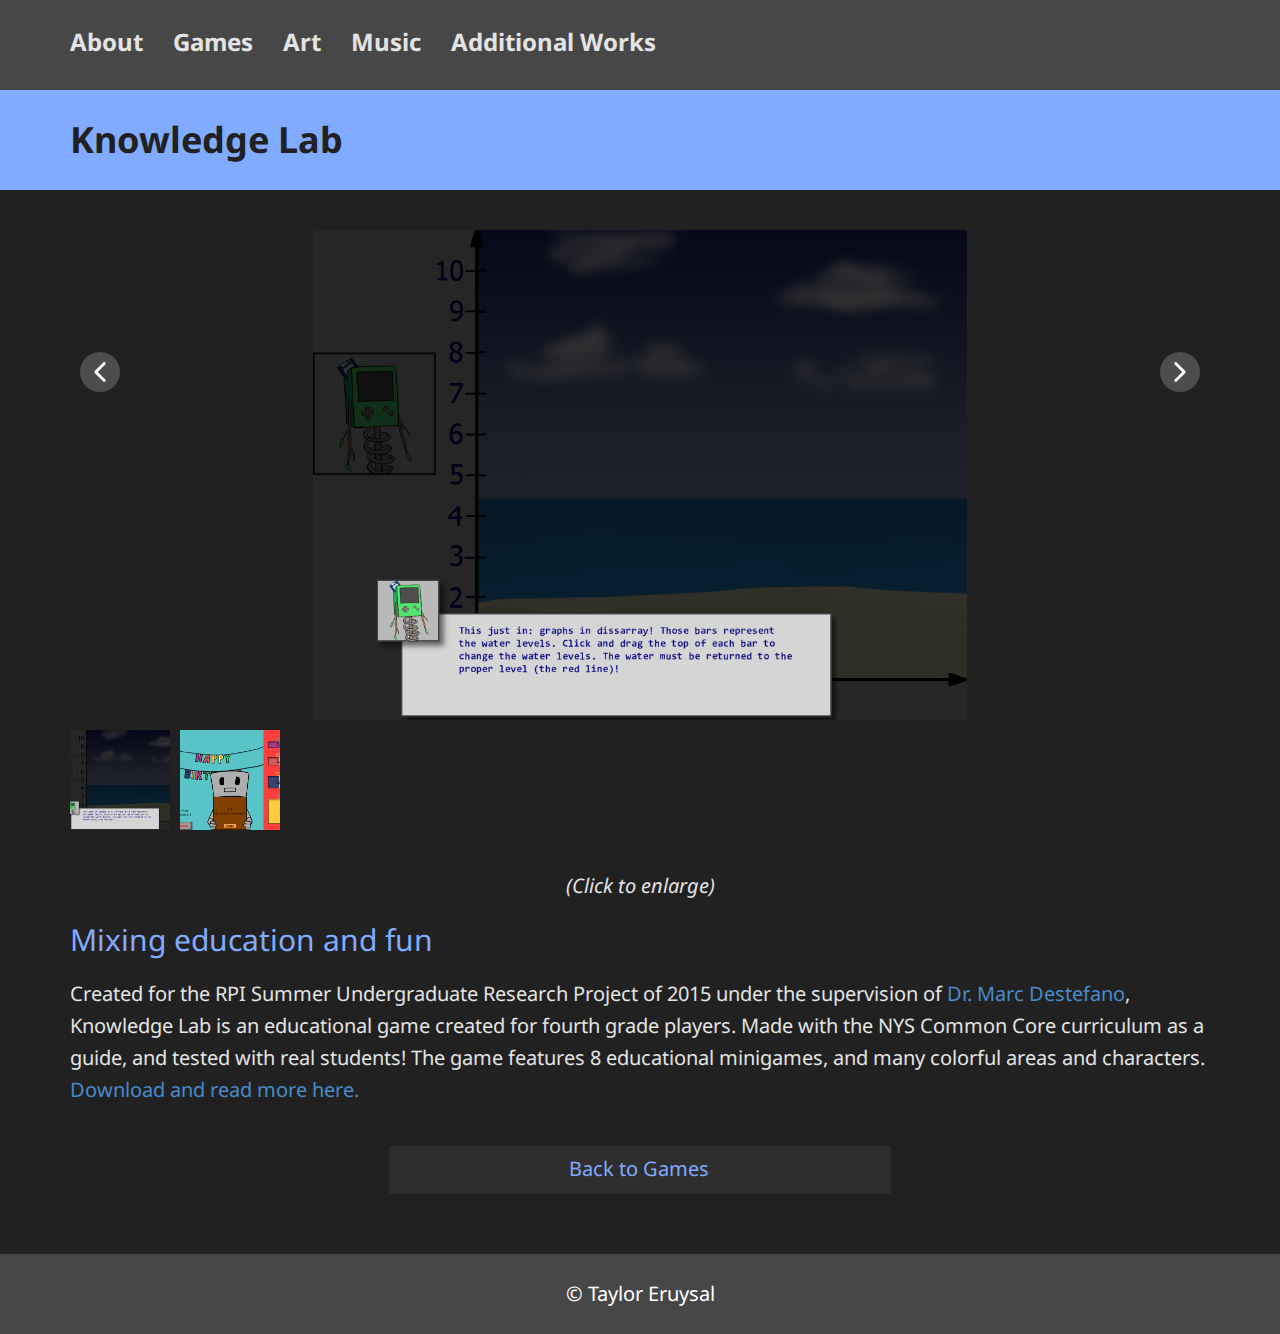
<file: game_knowledge.html>
<!DOCTYPE html>
<html style="font-size: 16px;" lang="en-US">
  <head>
    <meta name="viewport" content="width=device-width, initial-scale=1.0">
    <meta charset="utf-8">
    <meta name="keywords" content="">
    <meta name="description" content="">
    <meta name="page_type" content="np-template-header-footer-from-plugin">
    <title>game_knowledge</title>
    <link rel="stylesheet" href="nicepage.css" media="screen">
<link rel="stylesheet" href="game_knowledge.css" media="screen">
    <script class="u-script" type="text/javascript" src="jquery.js" defer=""></script>
    <script class="u-script" type="text/javascript" src="nicepage.js" defer=""></script>
    <meta name="generator" content="Nicepage 3.21.3, nicepage.com">
    <link rel="icon" href="images/favicon.png">
    <link id="u-theme-google-font" rel="stylesheet" href="https://fonts.googleapis.com/css?family=Noto+Sans:400,400i,700,700i">
    <link id="u-page-google-font" rel="stylesheet" href="https://fonts.googleapis.com/css?family=Noto+Sans:400,400i,700,700i">
    
    
    
    <script type="application/ld+json">{
		"@context": "http://schema.org",
		"@type": "Organization",
		"name": "Taylor Eruysal"
}</script>
    <meta name="theme-color" content="#478ac9">
    <meta property="og:title" content="game_knowledge">
    <meta property="og:description" content="">
    <meta property="og:type" content="website">
  </head>
  <body class="u-body u-stick-footer"><header class="u-clearfix u-custom-color-5 u-header u-sticky u-sticky-45bd u-header" id="sec-a02e"><div class="u-clearfix u-sheet u-sheet-1">
        <nav class="u-align-center u-menu u-menu-dropdown u-offcanvas u-menu-1">
          <div class="menu-collapse u-custom-font" style="font-size: 1.5rem; letter-spacing: 0px; font-family: &quot;Noto Sans&quot;; font-weight: 700;">
            <a class="u-button-style u-custom-active-border-color u-custom-active-color u-custom-border u-custom-border-color u-custom-borders u-custom-hover-border-color u-custom-hover-color u-custom-left-right-menu-spacing u-custom-padding-bottom u-custom-text-active-color u-custom-text-color u-custom-text-hover-color u-custom-top-bottom-menu-spacing u-nav-link u-text-active-palette-1-base u-text-hover-palette-2-base" href="#">
              <svg><use xmlns:xlink="http://www.w3.org/1999/xlink" xlink:href="#menu-hamburger"></use></svg>
              <svg version="1.1" xmlns="http://www.w3.org/2000/svg" xmlns:xlink="http://www.w3.org/1999/xlink"><defs><symbol id="menu-hamburger" viewBox="0 0 16 16" style="width: 16px; height: 16px;"><rect y="1" width="16" height="2"></rect><rect y="7" width="16" height="2"></rect><rect y="13" width="16" height="2"></rect>
</symbol>
</defs></svg>
            </a>
          </div>
          <div class="u-custom-menu u-nav-container">
            <ul class="u-custom-font u-nav u-spacing-30 u-unstyled u-nav-1"><li class="u-nav-item"><a class="u-border-active-palette-1-base u-border-hover-palette-1-base u-button-style u-nav-link u-text-active-custom-color-6 u-text-custom-color-2 u-text-hover-custom-color-2" href="About.html" style="padding: 10px 0px;">About</a>
</li><li class="u-nav-item"><a class="u-border-active-palette-1-base u-border-hover-palette-1-base u-button-style u-nav-link u-text-active-custom-color-6 u-text-custom-color-2 u-text-hover-custom-color-2" href="Games.html" style="padding: 10px 0px;">Games</a>
</li><li class="u-nav-item"><a class="u-border-active-palette-1-base u-border-hover-palette-1-base u-button-style u-nav-link u-text-active-custom-color-6 u-text-custom-color-2 u-text-hover-custom-color-2" href="Art.html" style="padding: 10px 0px;">Art</a>
</li><li class="u-nav-item"><a class="u-border-active-palette-1-base u-border-hover-palette-1-base u-button-style u-nav-link u-text-active-custom-color-6 u-text-custom-color-2 u-text-hover-custom-color-2" href="music.html" style="padding: 10px 0px;">Music</a>
</li><li class="u-nav-item"><a class="u-border-active-palette-1-base u-border-hover-palette-1-base u-button-style u-nav-link u-text-active-custom-color-6 u-text-custom-color-2 u-text-hover-custom-color-2" href="Additional-Works.html" style="padding: 10px 0px;">Additional Works</a>
</li></ul>
          </div>
          <div class="u-custom-menu u-nav-container-collapse">
            <div class="u-black u-container-style u-inner-container-layout u-opacity u-opacity-95 u-sidenav">
              <div class="u-sidenav-overflow">
                <div class="u-menu-close"></div>
                <ul class="u-align-center u-nav u-popupmenu-items u-unstyled u-nav-2"><li class="u-nav-item"><a class="u-button-style u-nav-link" href="About.html" style="padding: 10px 0px;">About</a>
</li><li class="u-nav-item"><a class="u-button-style u-nav-link" href="Games.html" style="padding: 10px 0px;">Games</a>
</li><li class="u-nav-item"><a class="u-button-style u-nav-link" href="Art.html" style="padding: 10px 0px;">Art</a>
</li><li class="u-nav-item"><a class="u-button-style u-nav-link" href="music.html" style="padding: 10px 0px;">Music</a>
</li><li class="u-nav-item"><a class="u-button-style u-nav-link" href="Additional-Works.html" style="padding: 10px 0px;">Additional Works</a>
</li></ul>
              </div>
            </div>
            <div class="u-black u-menu-overlay u-opacity u-opacity-70"></div>
          </div>
        </nav>
      </div></header>
    <section class="u-clearfix u-custom-color-6 u-section-1" id="sec-575d">
      <div class="u-clearfix u-sheet u-valign-middle u-sheet-1">
        <h2 class="u-custom-font u-subtitle u-text u-text-custom-color-7 u-text-default u-text-1">Knowledge Lab</h2>
      </div>
    </section>
    <section class="u-clearfix u-section-2" id="carousel_ae57">
      <div class="u-clearfix u-sheet u-sheet-1">
        <div class="u-carousel u-expanded-width u-gallery u-layout-thumbnails u-lightbox u-no-transition u-show-text-always u-gallery-1" data-interval="5000" data-u-ride="carousel" id="carousel-96a3">
          <div class="u-carousel-inner u-gallery-inner" role="listbox">
            <div class="u-active u-carousel-item u-gallery-item u-carousel-item-1">
              <div class="u-back-slide" data-image-width="1024" data-image-height="768">
                <img class="u-back-image u-expanded u-image-contain" src="images/game_knowledge_1.png">
              </div>
              <div class="u-over-slide u-over-slide-1">
                <h3 class="u-gallery-heading">Sample Title</h3>
                <p class="u-gallery-text">Sample Text</p>
              </div>
            </div>
            <div class="u-carousel-item u-gallery-item u-carousel-item-2">
              <div class="u-back-slide" data-image-width="1024" data-image-height="768">
                <img class="u-back-image u-expanded u-image-contain" src="images/game_knowledge_2.png">
              </div>
              <div class="u-over-slide u-over-slide-2">
                <h3 class="u-gallery-heading">Sample Title</h3>
                <p class="u-gallery-text">Sample Text</p>
              </div>
            </div>
          </div>
          <a class="u-carousel-control u-carousel-control-prev u-grey-70 u-icon-circle u-opacity u-opacity-70 u-spacing-10 u-text-white u-carousel-control-1" href="#carousel-96a3" role="button" data-u-slide="prev">
            <span aria-hidden="true">
              <svg viewBox="0 0 451.847 451.847"><path d="M97.141,225.92c0-8.095,3.091-16.192,9.259-22.366L300.689,9.27c12.359-12.359,32.397-12.359,44.751,0
c12.354,12.354,12.354,32.388,0,44.748L173.525,225.92l171.903,171.909c12.354,12.354,12.354,32.391,0,44.744
c-12.354,12.365-32.386,12.365-44.745,0l-194.29-194.281C100.226,242.115,97.141,234.018,97.141,225.92z"></path></svg>
            </span>
            <span class="sr-only">
              <svg viewBox="0 0 451.847 451.847"><path d="M97.141,225.92c0-8.095,3.091-16.192,9.259-22.366L300.689,9.27c12.359-12.359,32.397-12.359,44.751,0
c12.354,12.354,12.354,32.388,0,44.748L173.525,225.92l171.903,171.909c12.354,12.354,12.354,32.391,0,44.744
c-12.354,12.365-32.386,12.365-44.745,0l-194.29-194.281C100.226,242.115,97.141,234.018,97.141,225.92z"></path></svg>
            </span>
          </a>
          <a class="u-carousel-control u-carousel-control-next u-grey-70 u-icon-circle u-opacity u-opacity-70 u-spacing-10 u-text-white u-carousel-control-2" href="#carousel-96a3" role="button" data-u-slide="next">
            <span aria-hidden="true">
              <svg viewBox="0 0 451.846 451.847"><path d="M345.441,248.292L151.154,442.573c-12.359,12.365-32.397,12.365-44.75,0c-12.354-12.354-12.354-32.391,0-44.744
L278.318,225.92L106.409,54.017c-12.354-12.359-12.354-32.394,0-44.748c12.354-12.359,32.391-12.359,44.75,0l194.287,194.284
c6.177,6.18,9.262,14.271,9.262,22.366C354.708,234.018,351.617,242.115,345.441,248.292z"></path></svg>
            </span>
            <span class="sr-only">
              <svg viewBox="0 0 451.846 451.847"><path d="M345.441,248.292L151.154,442.573c-12.359,12.365-32.397,12.365-44.75,0c-12.354-12.354-12.354-32.391,0-44.744
L278.318,225.92L106.409,54.017c-12.354-12.359-12.354-32.394,0-44.748c12.354-12.359,32.391-12.359,44.75,0l194.287,194.284
c6.177,6.18,9.262,14.271,9.262,22.366C354.708,234.018,351.617,242.115,345.441,248.292z"></path></svg>
            </span>
          </a>
          <ol class="u-carousel-thumbnails u-spacing-10 u-carousel-thumbnails-1">
            <li class="u-active u-carousel-thumbnail u-carousel-thumbnail-1" data-u-target="#carousel-96a3" data-u-slide-to="0">
              <img class="u-carousel-thumbnail-image u-image" src="images/game_knowledge_1.png">
            </li>
            <li class="u-carousel-thumbnail u-carousel-thumbnail-2" data-u-target="#carousel-96a3" data-u-slide-to="1">
              <img class="u-carousel-thumbnail-image u-image" src="images/game_knowledge_2.png">
            </li>
          </ol>
        </div>
        <p class="u-align-center u-custom-font u-text u-text-custom-color-2 u-text-1"><i>(Click to enlarge)</i>
        </p>
        <h3 class="u-custom-font u-text u-text-custom-color-6 u-text-default u-text-2">Mixing education and fun</h3>
        <p class="u-custom-font u-text u-text-custom-color-2 u-text-3">Created for the RPI Summer Undergraduate Research Project of 2015 under the supervision of <a href="https://twitter.com/destem" class="u-active-none u-border-none u-btn u-button-link u-button-style u-hover-none u-none u-text-palette-1-base u-btn-1">Dr. Marc Destefano</a>, Knowledge Lab is an educational game created for fourth grade players. Made with the NYS Common Core curriculum as a guide, and tested with real students! The game features 8 educational minigames, and many colorful areas and characters. <a href="https://knowledgelabgame.wordpress.com/" class="u-active-none u-border-none u-btn u-button-link u-button-style u-hover-none u-none u-text-palette-1-base u-btn-2">Download and read more here.</a>
        </p>
        <a href="games.html" data-page-id="244409878" class="u-active-custom-color-1 u-border-none u-btn u-btn-round u-button-style u-custom-color-1 u-custom-font u-hover-custom-color-1 u-radius-2 u-text-active-custom-color-6 u-text-custom-color-6 u-text-hover-custom-color-6 u-btn-3">Back to Games</a>
      </div>
    </section>
    
    
    <footer class="u-align-center u-clearfix u-custom-color-5 u-footer u-footer" id="sec-b7d2"><div class="u-clearfix u-sheet u-sheet-1">
        <p class="u-custom-font u-small-text u-text u-text-variant u-text-1">© Taylor Eruysal</p>
      </div></footer>
  </body>
</html>
</file>
